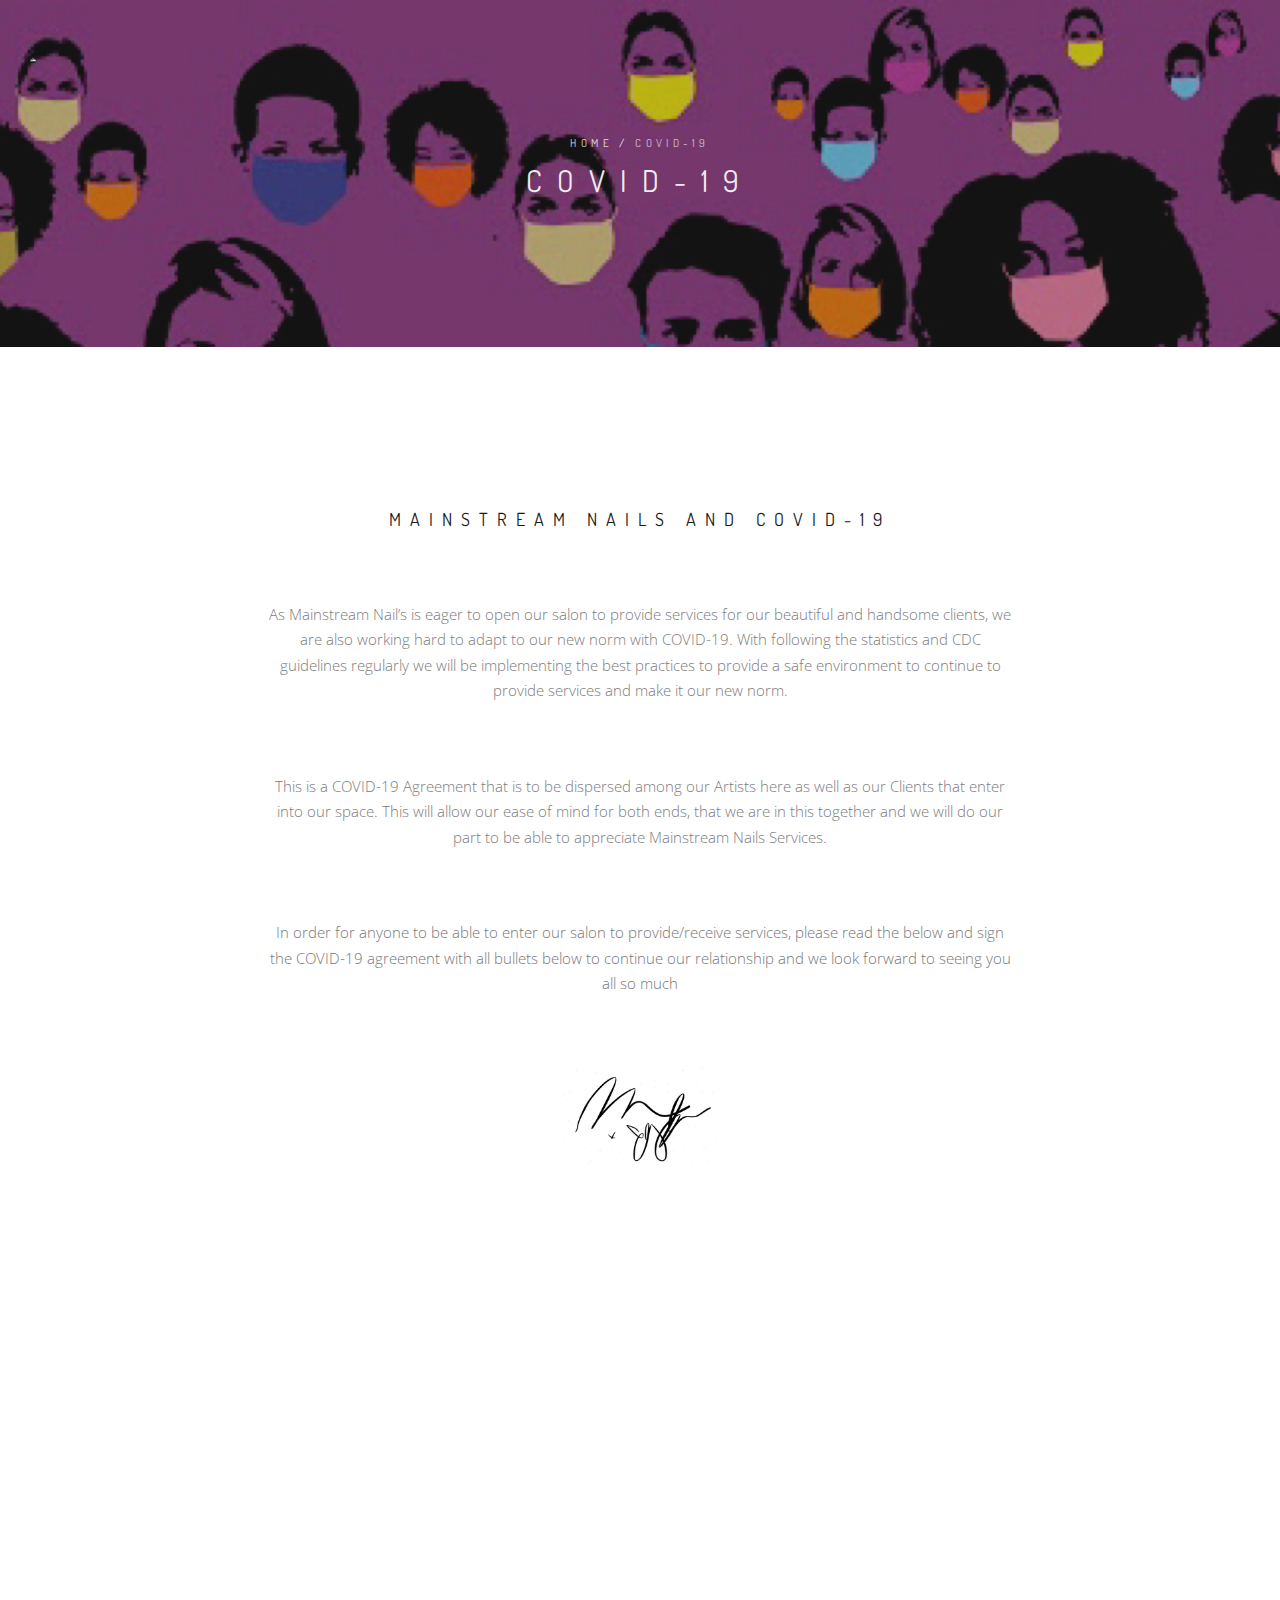
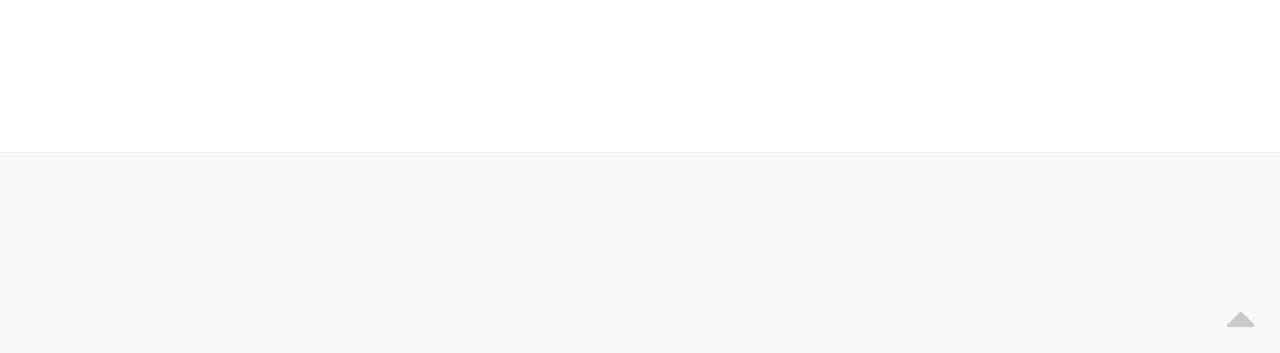
<file: covid.html>
<!DOCTYPE html>
<html>
    <head>
        <title>MNSTRM &mdash; Mainstream Nails</title>
        <meta name="description" content="">
        <meta name="keywords" content="">
        <meta charset="utf-8">
        <!--[if IE]><meta http-equiv='X-UA-Compatible' content='IE=edge,chrome=1'><![endif]-->
        <meta name="viewport" content="width=device-width, initial-scale=1.0" />
        
        <!-- Favicons -->
        <link rel="shortcut icon" href="images/favicon.png">

        <!-- CSS -->
        <link rel="stylesheet" href="css/bootstrap.min.css">
        <link rel="stylesheet" href="css/style.css">
        <link rel="stylesheet" href="css/style-responsive.css">
        <link rel="stylesheet" href="css/animate.min.css">
        <link rel="stylesheet" href="css/vertical-rhythm.min.css">
        <link rel="stylesheet" href="css/owl.carousel.css">
        <link rel="stylesheet" href="css/magnific-popup.css">        
        
    </head>
    <body class="appear-animate">
        
        <!-- Page Loader -->        
        <div class="page-loader">
            <div class="loader">Loading...</div>
        </div>
        <!-- End Page Loader -->
        
        <!-- Page Wrap -->
        <div class="page" id="top">
            
            <!-- Logo -->
            <!-- Your text or image into link tag -->
            <div class="fm-logo-wrap local-scroll">
                <a href="index.html" class="logo"><img src="images/favicon.png" style="width: 20%; height: auto;" alt="" /></a>
            </div>
            <!-- End Logo -->
            
            
            <!-- Head Section -->
            <section class="page-section pt-sm-110 pb-sm-90 bg-dark-alfa-30 parallax-3" data-background="images/covid/IMG_5658.PNG">
                <div class="relative container align-center">
                    
                    
                    <div class="mod-breadcrumbs font-alt align-center">
                        <a href="#">Home</a>&nbsp;/&nbsp;<span>COVID-19</span>
                    </div>
                    
                    <h1 class="hs-line-11 font-alt mb-0">COVID-19</h1>
                    
                       
               </div>
            </section>
            <!-- End Head Section -->
            
            
            <!-- About Section -->
            <section class="page-section">
                <div class="relative">
                    
                    <div class="container">
                    
                        <h2 class="section-title font-alt mb-70 mb-sm-40">
                            Mainstream Nails and Covid-19
                        </h2>
                        
                        <div class="row mb-100 mb-sm-70">
                            <div class="col-md-8 col-md-offset-2">
                                
                                <div class="section-text align-center mb-70 mb-xs-40">
                                    As Mainstream Nail’s is eager to open our salon to provide services for our beautiful and handsome clients, we are also working hard to adapt to our new norm with COVID-19.  
                                    With following the statistics and CDC guidelines regularly we will be implementing the best practices to provide a safe environment to continue to provide services and make it our new norm.
                                </div>
                                <div class="section-text align-center mb-70 mb-xs-40">
                                    This is a COVID-19 Agreement that is to be dispersed among our Artists here as well as our Clients that enter into our space.  This will allow our ease of mind for both ends, that we are in this together and we will do our part to be able to appreciate Mainstream Nails Services.
                                </div>
                                <div class="section-text align-center mb-70 mb-xs-40">
                                    In order for anyone to be able to enter our salon to provide/receive services, please read the below and sign the COVID-19 agreement with all bullets below to continue our relationship and we look forward to seeing you all so much
                                </div>
                                
                                <div class="align-center">
                                    <img src="images/signature.png" width="170" height="55" alt="" />
                                </div>
                                
                            </div>
                        </div>
                        
                        <div class="row">
                        
                            <!-- Team item -->
                            <div class="col-sm-4 col-sm-offset-2 mb-xs-30 wow fadeInUp">
                                <div class="team-item">
                                    
                                    <div class="team-item-image">
                                        
                                        <img src="images/covid/CDC.jpg" alt="" />
                                        
                                        <div class="team-item-detail">
                                            
                                            <h4 class="font-alt normal">Hello & Welcome!</h4>
                                            
                                            <p>
                                                Lorem ipsum dolor sit amet, consectetur adipiscing elit lacus, a&nbsp;iaculis diam. 
                                            </p>
                                            
                                            <div class="team-social-links">
                                                <a href="#" target="_blank"><i class="fa fa-facebook"></i></a>
                                                <a href="#" target="_blank"><i class="fa fa-twitter"></i></a>
                                                <a href="#" target="_blank"><i class="fa fa-pinterest"></i></a>
                                            </div>
                                            
                                        </div>
                                    </div>
                                    
                                    <div class="team-item-descr font-alt">
                                        
                                        <div class="team-item-name">
                                            Thomas Rhythm 
                                        </div>
                                        
                                        <div class="team-item-role">
                                            Art Director
                                        </div>
                                        
                                    </div>
                                    
                                </div>
                            </div>
                            <!-- End Team item -->
                            
                            <!-- Team item -->
                            <div class="col-sm-4 mb-xs-30 wow fadeInUp" data-wow-delay="0.1s">
                                <div class="team-item">
                                    
                                    <div class="team-item-image">
                                        
                                        <img src="images/covid/CDC.jpg" alt="" />
                                        
                                        <div class="team-item-detail">
                                            
                                            <h4 class="font-alt normal">Nice to meet!</h4>
                                            
                                            <p>
                                                Curabitur augue, nec finibus mauris pretium eu. Duis placerat ex gravida nibh tristique porta.
                                            </p>
                                            
                                            <div class="team-social-links">
                                                <a href="#" target="_blank"><i class="fa fa-facebook"></i></a>
                                                <a href="#" target="_blank"><i class="fa fa-twitter"></i></a>
                                                <a href="#" target="_blank"><i class="fa fa-pinterest"></i></a>
                                            </div>
                                            
                                        </div>
                                    </div>
                                    
                                    <div class="team-item-descr font-alt">
                                        
                                        <div class="team-item-name">
                                            Marta Laning
                                        </div>
                                        
                                        <div class="team-item-role">
                                            Web engineer
                                        </div>
                                        
                                    </div>
                                    
                                </div>
                            </div>
                            <!-- End Team item -->
                            
                        </div>
                        
                    </div>
                    
                </div>
            </section>
            <!-- End About Section -->
            
            
            <!-- Divider -->
            <hr class="mt-0 mb-0 "/>
            <!-- End Divider -->
            
            
            
            <!-- Foter -->
            <footer class="page-section bg-gray-lighter footer pb-60">
                <div class="container">
                    
                 </div>
                 
                 
                 <!-- Top Link -->
                 <div class="local-scroll">
                     <a href="#top" class="link-to-top"><i class="fa fa-caret-up"></i></a>
                 </div>
                 <!-- End Top Link -->
                 
            </footer>
            <!-- End Foter -->
            
            
        
        
        </div>
        <!-- End Page Wrap -->
        
        
        <!-- JS -->
        <script type="text/javascript" src="js/jquery-1.11.2.min.js"></script>
        <script type="text/javascript" src="js/jquery.easing.1.3.js"></script>
        <script type="text/javascript" src="js/bootstrap.min.js"></script>        
        <script type="text/javascript" src="js/SmoothScroll.js"></script>
        <script type="text/javascript" src="js/jquery.scrollTo.min.js"></script>
        <script type="text/javascript" src="js/jquery.localScroll.min.js"></script>
        <script type="text/javascript" src="js/jquery.viewport.mini.js"></script>
        <script type="text/javascript" src="js/jquery.countTo.js"></script>
        <script type="text/javascript" src="js/jquery.appear.js"></script>
        <script type="text/javascript" src="js/jquery.sticky.js"></script>
        <script type="text/javascript" src="js/jquery.parallax-1.1.3.js"></script>
        <script type="text/javascript" src="js/jquery.fitvids.js"></script>
        <script type="text/javascript" src="js/owl.carousel.min.js"></script>
        <script type="text/javascript" src="js/isotope.pkgd.min.js"></script>
        <script type="text/javascript" src="js/imagesloaded.pkgd.min.js"></script>
        <script type="text/javascript" src="js/jquery.magnific-popup.min.js"></script>
        <script type="text/javascript" src="js/wow.min.js"></script>
        <script type="text/javascript" src="js/masonry.pkgd.min.js"></script>
        <script type="text/javascript" src="js/jquery.simple-text-rotator.min.js"></script>
        <script type="text/javascript" src="js/jquery.lazyload.min.js"></script>
        <script type="text/javascript" src="js/all.js"></script>
        <script type="text/javascript" src="js/contact-form.js"></script>
        <script type="text/javascript" src="js/jquery.ajaxchimp.min.js"></script>        
        <!--[if lt IE 10]><script type="text/javascript" src="js/placeholder.js"></script><![endif]-->
        
    </body>
</html>
</file>
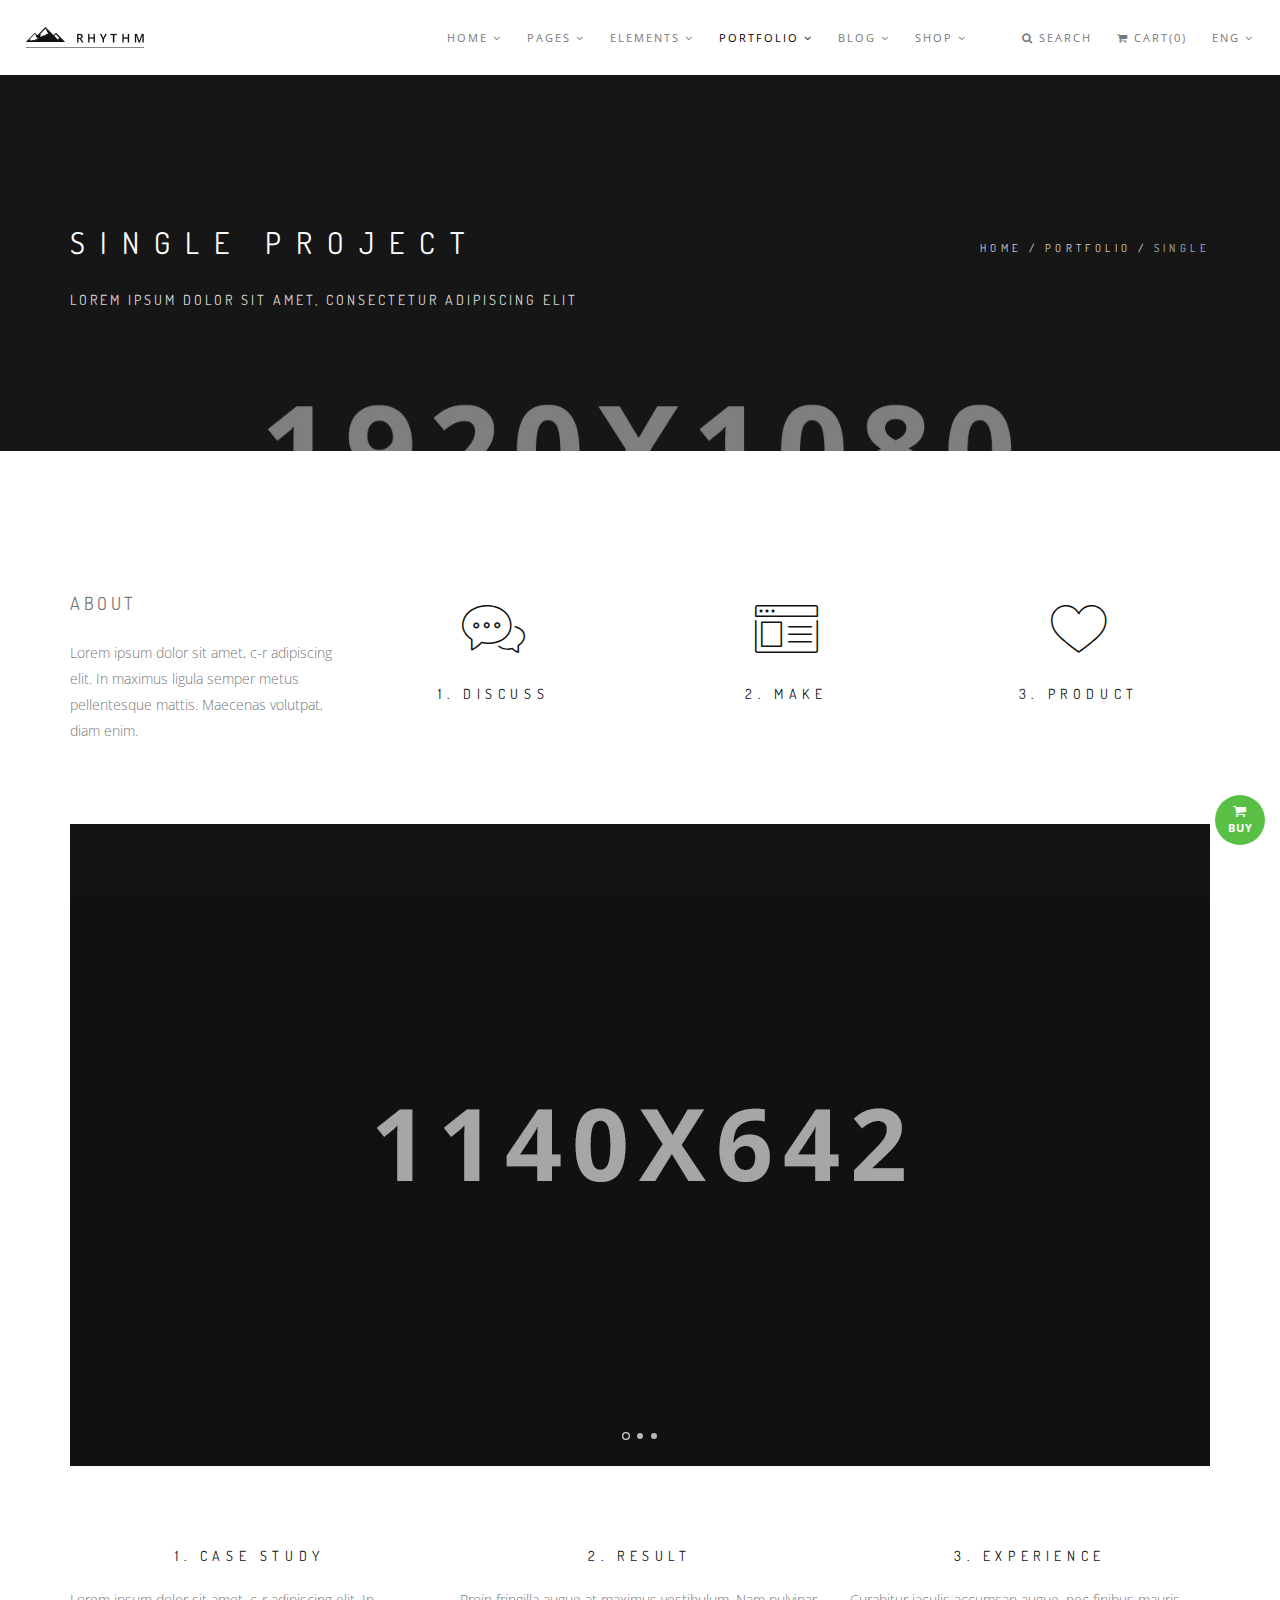
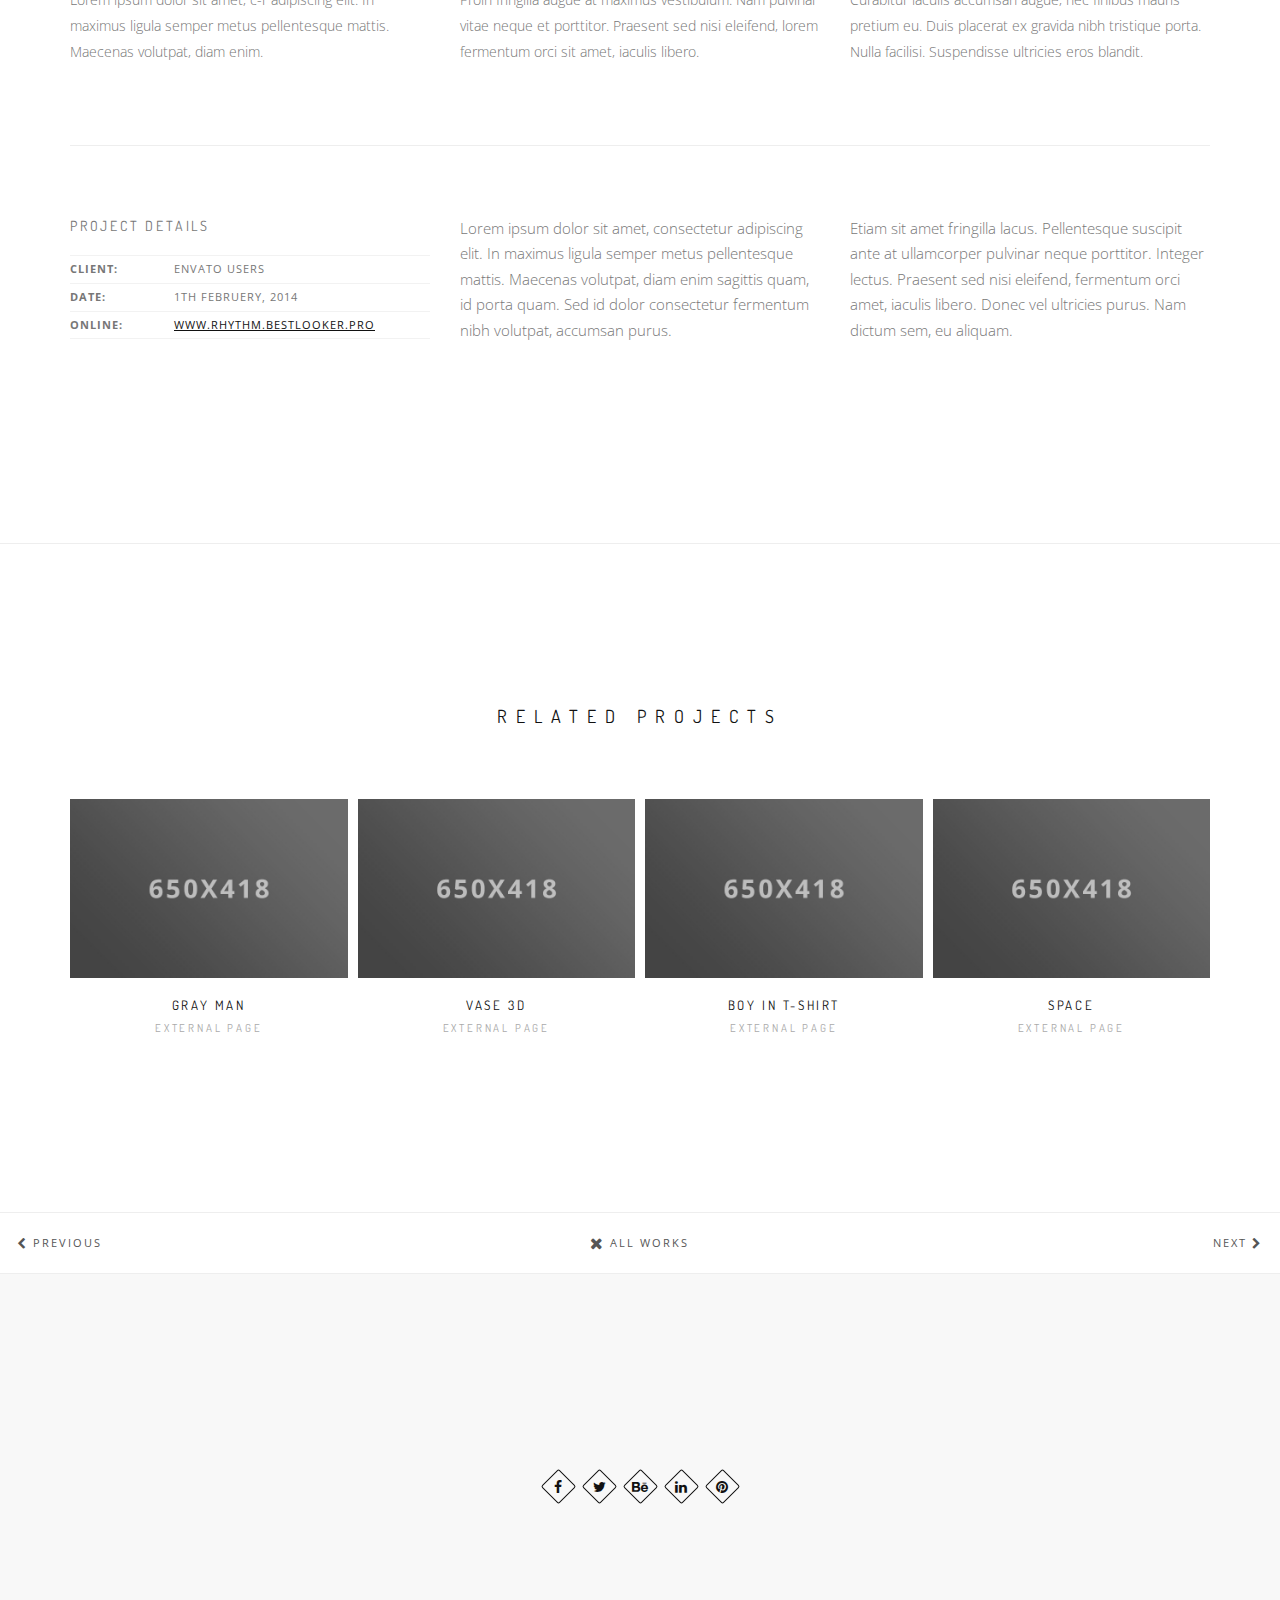
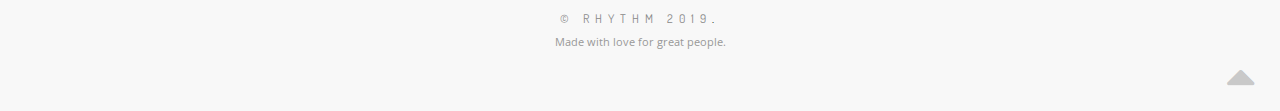
<file: portfolio-single-1.html>
<!DOCTYPE html>
<html>
    <head>
        <title>Rhythm &mdash; One & Multi Page Creative Theme</title>
        <meta name="description" content="">
        <meta name="keywords" content="">
        <meta charset="utf-8">
        <meta name="author" content="https://themeforest.net/user/bestlooker/portfolio">
        <!--[if IE]><meta http-equiv='X-UA-Compatible' content='IE=edge,chrome=1'><![endif]-->
        <meta name="viewport" content="width=device-width, initial-scale=1.0" />
        
        <!-- Favicons -->
        <link rel="shortcut icon" href="images/favicon.png">

        <!-- CSS -->
        <link rel="stylesheet" href="css/bootstrap.min.css">
        <link rel="stylesheet" href="css/style.css">
        <link rel="stylesheet" href="css/style-responsive.css">
        <link rel="stylesheet" href="css/animate.min.css">
        <link rel="stylesheet" href="css/vertical-rhythm.min.css">
        <link rel="stylesheet" href="css/owl.carousel.css">
        <link rel="stylesheet" href="css/magnific-popup.css">        
        
    </head>
    <body class="appear-animate">
        
        <!-- Page Loader -->        
        <div class="page-loader">
            <div class="loader">Loading...</div>
        </div>
        <!-- End Page Loader -->
        
        <!-- Page Wrap -->
        <div class="page" id="top">
            
            <!-- Navigation panel -->
            <nav class="main-nav js-stick">
                <div class="full-wrapper relative clearfix">
                    <!-- Logo ( * your text or image into link tag *) -->
                    <div class="nav-logo-wrap local-scroll">
                        <a href="intro.html" class="logo">
                            <img src="images/logo-dark.png" alt="" />
                        </a>
                    </div>
                    <div class="mobile-nav">
                        <i class="fa fa-bars"></i>
                    </div>
                    
                    <!-- Main Menu -->
                    <div class="inner-nav desktop-nav">
                        <ul class="clearlist">
                            
                            <!-- Item With Sub -->
                            <li>
                                <a href="#" class="mn-has-sub">Home <i class="fa fa-angle-down"></i></a>
                                
                                <!-- Sub Multilevel -->
                                <ul class="mn-sub mn-has-multi">
                                    
                                    <!-- Sub Column -->
                                    <li class="mn-sub-multi">
                                        <a class="mn-group-title">Multi Page</a>
                                        
                                        <ul>
                                            <li>
                                                <a href="mp-index.html">Main Demo</a>
                                            </li>
                                            <li>
                                                <a href="mp-index-01.html">Image Parallax 1</a>
                                            </li>
                                            <li>
                                                <a href="mp-index-02.html">Image Parallax 2</a>
                                            </li>
                                            <li>
                                                <a href="mp-index-03.html">Image Parallax 3</a>
                                            </li>
                                            <li>
                                                <a href="mp-index-04.html">Image Parallax 4</a>
                                            </li>
                                            <li>
                                                <a href="mp-index-06.html">Image Parallax 5</a>
                                            </li>
                                            <li>
                                                <a href="mp-index-12.html">Fullwidth Image</a>
                                            </li>
                                            <li>
                                                <a href="mp-index-05.html">Text Rotator</a>
                                            </li>
                                            <li>
                                                <a href="mp-index-07.html">Slider Fullscreen</a>
                                            </li>
                                            <li>
                                                <a href="mp-index-08.html">Slider Zoom Effect</a>
                                            </li>
                                            <li>
                                                <a href="mp-index-09.html">Slider Fullwidth</a>
                                            </li>
                                            
                                            
                                        </ul>
                                        
                                    </li>
                                    <!-- End Sub Column -->
                                    
                                    <!-- Sub Column -->
                                    <li class="mn-sub-multi">
                                        <a class="mn-group-title">&nbsp;</a>
                                        
                                        <ul>
                                            <li>
                                                <a href="mp-index-10.html">Slider Background</a>
                                            </li>
                                            <li>
                                                <a href="mp-index-17.html">Slider Revolution 1</a>
                                            </li>
                                            <li>
                                                <a href="mp-index-18.html">Slider Revolution 2</a>
                                            </li>
                                            <li>
                                                <a href="mp-index-20.html">Content Slider</a>
                                            </li>
                                            <li>
                                                <a href="mp-index-11.html">With Play Button</a>
                                            </li>
                                            <li>
                                                <a href="mp-index-13.html">BG Video Fullwidth</a>
                                            </li>
                                            <li>
                                                <a href="mp-index-14.html">BG Video Fullscreen 1</a>
                                            </li>
                                            <li>
                                                <a href="mp-index-15.html">BG Video Fullscreen 2</a>
                                            </li>
                                            <li>
                                                <a href="mp-index-19.html">BG HTML5 Video (local)</a>
                                            </li>
                                            <li>
                                                <a href="mp-index-16.html">Agency Header</a>
                                            </li>
                                            <li>
                                                <a href="intro.html#special-demos">Special Demos <span class="label-new round">New</span></a>
                                            </li>
                                        </ul>
                                        
                                    </li>
                                    <!-- End Sub Column -->
                                    
                                    
                                    <!-- Sub Column -->
                                    <li class="mn-sub-multi">
                                        <a class="mn-group-title">One Page</a>
                                        
                                        <ul>
                                            <li>
                                                <a href="index.html">Main Demo</a>
                                            </li>
                                            <li>
                                                <a href="index-01.html">Image Parallax 1</a>
                                            </li>
                                            <li>
                                                <a href="index-02.html">Image Parallax 2</a>
                                            </li>
                                            <li>
                                                <a href="index-03.html">Image Parallax 3</a>
                                            </li>
                                            <li>
                                                <a href="index-04.html">Image Parallax 4</a>
                                            </li>
                                            <li>
                                                <a href="index-06.html">Image Parallax 5</a>
                                            </li>
                                            <li>
                                                <a href="index-12.html">Fullwidth Image</a>
                                            </li>
                                            <li>
                                                <a href="index-05.html">Text Rotator</a>
                                            </li>
                                            <li>
                                                <a href="index-07.html">Slider Fullscreen</a>
                                            </li>
                                            <li>
                                                <a href="index-08.html">Slider Zoom Effect</a>
                                            </li>
                                            <li>
                                                <a href="index-09.html">Slider Fullwidth</a>
                                            </li>
                                        </ul>
                                        
                                    </li>
                                    <!-- End Sub Column -->
                                    
                                    <!-- Sub Column -->
                                    <li class="mn-sub-multi">
                                        <a class="mn-group-title">&nbsp;</a>
                                        
                                        <ul>
                                            <li>
                                                <a href="index-10.html">Slider Background</a>
                                            </li>
                                            <li>
                                                <a href="index-17.html">Slider Revolution 1</a>
                                            </li>
                                            <li>
                                                <a href="index-18.html">Slider Revolution 2</a>
                                            </li>
                                            <li>
                                                <a href="index-20.html">Content Slider</a>
                                            </li>
                                            <li>
                                                <a href="index-11.html">With Play Button</a>
                                            </li>
                                            <li>
                                                <a href="index-13.html">BG Video Fullwidth</a>
                                            </li>
                                            <li>
                                                <a href="index-14.html">BG Video Fullscreen 1</a>
                                            </li>
                                            <li>
                                                <a href="index-15.html">BG Video Fullscreen 2</a>
                                            </li>
                                            <li>
                                                <a href="index-19.html">BG HTML5 Video (local)</a>
                                            </li>
                                            <li>
                                                <a href="index-16.html">Agency Header</a>
                                            </li>
                                            <li>
                                                <a href="intro.html#special-demos">Special Demos <span class="label-new round">New</span></a>
                                            </li>
                                        </ul>
                                        
                                    </li>
                                    <!-- End Sub Column -->
                                    
                                </ul>
                                <!-- End Sub Multilevel -->
                                
                            </li>
                            <!-- End Item With Sub -->
                            
                            <!-- Item With Sub -->
                            <li>
                                <a href="#" class="mn-has-sub">Pages <i class="fa fa-angle-down"></i></a>
                                
                                <!-- Sub Multilevel -->
                                <ul class="mn-sub mn-has-multi">
                                    
                                    <li class="mn-sub-multi">
                                        <a class="mn-group-title">Group 1</a>
                                        
                                        <ul>
                                            <li>
                                                <a href="pages-about-1.html">About Us 1</a>
                                            </li>
                                            <li>
                                                <a href="pages-about-2.html">About Us 2</a>
                                            </li>
                                            <li>
                                                <a href="pages-about-3.html">About Us 3</a>
                                            </li>
                                            <li>
                                                <a href="pages-services-1.html">Services 1</a>
                                            </li>
                                            <li>
                                                <a href="pages-services-2.html">Services 2</a>
                                            </li>
                                            <li>
                                                <a href="pages-services-3.html">Services 3</a>
                                            </li>
                                            <li>
                                                <a href="pages-clients.html">Clients</a>
                                            </li>
                                            <li>
                                                <a href="pages-landing.html">Landing Page</a>
                                            </li>
                                        </ul>
                                        
                                    </li>
                                    
                                    <li class="mn-sub-multi">
                                        <a class="mn-group-title">Group 2</a>
                                        
                                        <ul>
                                            <li>
                                                <a href="pages-team-1.html">Team 1</a>
                                            </li>
                                            <li>
                                                <a href="pages-team-2.html">Team 2</a>
                                            </li>
                                            <li>
                                                <a href="pages-faq-1.html">FAQ 1</a>
                                            </li>
                                            <li>
                                                <a href="pages-faq-2.html">FAQ 2</a>
                                            </li>
                                            <li>
                                                <a href="pages-pricing-1.html">Pricing 1</a>
                                            </li>
                                            <li>
                                                <a href="pages-pricing-2.html">Pricing 2</a>
                                            </li>
                                            <li>
                                                <a href="pages-contact-1.html">Contact 1</a>
                                            </li>
                                            <li>
                                                <a href="pages-contact-2.html">Contact 2</a>
                                            </li>
                                        </ul>
                                        
                                    </li>
                                    
                                    <li class="mn-sub-multi">
                                        <a class="mn-group-title">Group 3</a>
                                        
                                        <ul>
                                            <li>
                                                <a href="pages-gallery-1col.html">Gallery Col 1</a>
                                            </li>
                                            <li>
                                                <a href="pages-gallery-2col.html">Gallery Col 2</a>
                                            </li>
                                            <li>
                                                <a href="pages-gallery-3col.html">Gallery Col 3</a>
                                            </li>
                                            <li>
                                                <a href="pages-gallery-4col.html">Gallery Col 4</a>
                                            </li>
                                            <li>
                                                <a href="pages-gallery-6col.html">Gallery Col 6</a>
                                            </li>
                                            <li>
                                                <a href="pages-account.html">Login / Register</a>
                                            </li>
                                            <li>
                                                <a href="pages-under-construction.html">Under Construction</a>
                                            </li>
                                            <li>
                                                <a href="pages-404.html">Error 404</a>
                                            </li>
                                        </ul>
                                        
                                    </li>
                                
                                </ul>
                                <!-- End Sub Multilevel -->
                                
                            </li>
                            <!-- End Item With Sub -->
                            
                            <!-- Item With Sub -->
                            <li>
                                <a href="#" class="mn-has-sub">Elements <i class="fa fa-angle-down"></i></a>
                                
                                <!-- Sub Multilevel -->
                                <ul class="mn-sub mn-has-multi">
                                    
                                    <li class="mn-sub-multi">
                                        
                                        <ul>
                                            <li>
                                                <a href="elements-accordions.html"><i class="fa fa-plus-circle fa-sm"></i> Accordions</a>
                                            </li>
                                            <li>
                                                <a href="elements-bars.html"><i class="fa fa-tachometer fa-sm"></i> Bars (Progress)</a>
                                            </li>
                                            <li>
                                                <a href="elements-buttons.html"><i class="fa fa-link fa-sm"></i> Buttons</a>
                                            </li>
                                            <li>
                                                <a href="elements-features.html"><i class="fa fa-th-large fa-sm"></i> Features Box</a>
                                            </li>
                                            <li>
                                                <a href="elements-forms.html"><i class="fa fa-align-justify fa-sm"></i> Form Fields</a>
                                            </li>
                                            <li>
                                                <a href="elements-grid.html"><i class="fa fa-th fa-sm"></i> Grid</a>
                                            </li>
                                            <li>
                                                <a href="elements-icons-et.html"><i class="fa fa-heart-o fa-sm"></i> Icons Et-line</a>
                                            </li>
                                            <li>
                                                <a href="elements-icons-fe.html"><i class="fa fa-heart fa-sm"></i> Icons Font Awesome</a>
                                            </li>
                                            <li>
                                                <a href="elements-images-lazyload.html"><i class="fa fa-spinner fa-sm"></i> Images Lazyload</a>
                                            </li>
                                            <li>
                                                <a href="elements-messages.html"><i class="fa fa-comment fa-sm"></i> Messages</a>
                                            </li>
                                        </ul>
                                        
                                    </li>
                                    
                                    <li class="mn-sub-multi">
                                        
                                        <ul>
                                            <li>
                                                <a href="elements-page-titles.html"><i class="fa fa-header fa-sm"></i> Page Titles</a>
                                            </li>
                                            <li>
                                                <a href="elements-sliders.html"><i class="fa fa-chevron-circle-right fa-sm"></i> Sliders</a>
                                            </li>
                                            <li>
                                                <a href="elements-sliders-lazyload.html"><i class="fa fa-chevron-circle-right fa-sm"></i> Sliders Lazyload</a>
                                            </li>
                                            <li>
                                                <a href="elements-tabs.html"><i class="fa fa-columns fa-sm"></i> Tabs</a>
                                            </li>
                                            <li>
                                                <a href="elements-typography.html"><i class="fa fa-font fa-sm"></i> Typography</a>
                                            </li>
                                            <li>
                                                <a href="elements-video-sound.html"><i class="fa fa-youtube-play fa-sm"></i> Video / Sound</a>
                                            </li>
                                            <li>
                                                <a href="elements-header-dark.html"><i class="fa fa-header fa-sm"></i> Header Dark</a>
                                            </li>
                                            <li>
                                                <a href="elements-header-dark-transparent.html"><i class="fa fa-header fa-sm"></i> Header Dark Transp</a>
                                            </li>
                                            <li>
                                                <a href="elements-header-white.html"><i class="fa fa-header fa-sm"></i> Header White</a>
                                            </li>
                                            <li>
                                                <a href="elements-header-white-transparent.html"><i class="fa fa-header fa-sm"></i> Header White Transp</a>
                                            </li>
                                        </ul>
                                    </li>
                                
                                </ul>
                                <!-- End Sub Multilevel -->
                                
                            </li>
                            <!-- End Item With Sub -->
                            
                            <!-- Item With Sub -->
                            <li>
                                <a href="#" class="mn-has-sub active">Portfolio <i class="fa fa-angle-down"></i></a>
                                
                                <!-- Sub -->
                                <ul class="mn-sub">
                                    
                                    <li>
                                        <a href="#" class="mn-has-sub">Boxed <i class="fa fa-angle-right right"></i></a>
                                    
                                        <ul class="mn-sub">
                                            <li>
                                                <a href="portfolio-boxed-2col.html">2 Columns</a>
                                            </li>
                                            <li>
                                                <a href="portfolio-boxed-3col.html">3 Columns</a>
                                            </li>
                                            <li>
                                                <a href="portfolio-boxed-4col.html">4 Columns</a>
                                            </li>
                                            <li>
                                                <a href="portfolio-boxed-5col.html">5 Columns</a>
                                            </li>
                                            <li>
                                                <a href="portfolio-boxed-blackhover.html">Black Hovers</a>
                                            </li>
                                        </ul>
                                    </li>
                                    
                                    <li>
                                        <a href="#" class="mn-has-sub">Boxed (Gutter) <i class="fa fa-angle-right right"></i></a>
                                    
                                        <ul class="mn-sub">
                                            <li>
                                                <a href="portfolio-boxed-gutter-2col.html">2 Columns</a>
                                            </li>
                                            <li>
                                                <a href="portfolio-boxed-gutter-3col.html">3 Columns</a>
                                            </li>
                                            <li>
                                                <a href="portfolio-boxed-gutter-4col.html">4 Columns</a>
                                            </li>
                                            <li>
                                                <a href="portfolio-boxed-gutter-5col.html">5 Columns</a>
                                            </li>
                                            <li>
                                                <a href="portfolio-boxed-gutter-blackhover.html">Black Hovers</a>
                                            </li>
                                        </ul>
                                    </li>
                                    
                                    <li>
                                        <a href="#" class="mn-has-sub">Boxed (Titles) <i class="fa fa-angle-right right"></i></a>
                                    
                                        <ul class="mn-sub">
                                            <li>
                                                <a href="portfolio-boxed-titles-2col.html">2 Columns</a>
                                            </li>
                                            <li>
                                                <a href="portfolio-boxed-titles-3col.html">3 Columns</a>
                                            </li>
                                            <li>
                                                <a href="portfolio-boxed-titles-4col.html">4 Columns</a>
                                            </li>
                                            <li>
                                                <a href="portfolio-boxed-titles-5col.html">5 Columns</a>
                                            </li>
                                            <li>
                                                <a href="portfolio-boxed-titles-blackhover.html">Black Hovers</a>
                                            </li>
                                        </ul>
                                    </li>
                                    
                                    <li>
                                        <a href="#" class="mn-has-sub">Wide <i class="fa fa-angle-right right"></i></a>
                                    
                                        <ul class="mn-sub">
                                            <li>
                                                <a href="portfolio-wide-2col.html">2 Columns</a>
                                            </li>
                                            <li>
                                                <a href="portfolio-wide-3col.html">3 Columns</a>
                                            </li>
                                            <li>
                                                <a href="portfolio-wide-4col.html">4 Columns</a>
                                            </li>
                                            <li>
                                                <a href="portfolio-wide-5col.html">5 Columns</a>
                                            </li>
                                            <li>
                                                <a href="portfolio-wide-blackhover.html">Black Hovers</a>
                                            </li>
                                        </ul>
                                    </li>
                                    
                                    <li>
                                        <a href="#" class="mn-has-sub">Wide (Gutter) <i class="fa fa-angle-right right"></i></a>
                                    
                                        <ul class="mn-sub">
                                            <li>
                                                <a href="portfolio-wide-gutter-2col.html">2 Columns</a>
                                            </li>
                                            <li>
                                                <a href="portfolio-wide-gutter-3col.html">3 Columns</a>
                                            </li>
                                            <li>
                                                <a href="portfolio-wide-gutter-4col.html">4 Columns</a>
                                            </li>
                                            <li>
                                                <a href="portfolio-wide-gutter-5col.html">5 Columns</a>
                                            </li>
                                            <li>
                                                <a href="portfolio-wide-gutter-blackhover.html">Black Hovers</a>
                                            </li>
                                        </ul>
                                    </li>
                                    
                                    <li>
                                        <a href="#" class="mn-has-sub">Wide (Titles) <i class="fa fa-angle-right right"></i></a>
                                    
                                        <ul class="mn-sub">
                                            <li>
                                                <a href="portfolio-wide-titles-2col.html">2 Columns</a>
                                            </li>
                                            <li>
                                                <a href="portfolio-wide-titles-3col.html">3 Columns</a>
                                            </li>
                                            <li>
                                                <a href="portfolio-wide-titles-4col.html">4 Columns</a>
                                            </li>
                                            <li>
                                                <a href="portfolio-wide-titles-5col.html">5 Columns</a>
                                            </li>
                                            <li>
                                                <a href="portfolio-wide-titles-blackhover.html">Black Hovers</a>
                                            </li>
                                        </ul>
                                    </li>
                                    
                                    <li>
                                        <a href="#" class="mn-has-sub">Masonry <i class="fa fa-angle-right right"></i></a>
                                    
                                        <ul class="mn-sub">
                                            <li>
                                                <a href="portfolio-masonry-2col.html">2 Columns</a>
                                            </li>
                                            <li>
                                                <a href="portfolio-masonry-3col.html">3 Columns</a>
                                            </li>
                                            <li>
                                                <a href="portfolio-masonry-4col.html">4 Columns</a>
                                            </li>
                                            <li>
                                                <a href="portfolio-masonry-5col.html">5 Columns</a>
                                            </li>
                                            <li>
                                                <a href="portfolio-masonry-blackhover.html">Black Hovers</a>
                                            </li>
                                        </ul>
                                    </li>
                                    
                                    <li>
                                        <a href="#" class="mn-has-sub">Single <i class="fa fa-angle-right right"></i></a>
                                    
                                        <ul class="mn-sub">
                                            <li>
                                                <a href="portfolio-single-1.html">Single 1</a>
                                            </li>
                                            <li>
                                                <a href="portfolio-single-2.html">Single 2</a>
                                            </li>
                                            <li>
                                                <a href="portfolio-single-3.html">Single 3</a>
                                            </li>
                                            <li>
                                                <a href="portfolio-single-4.html">Single 4</a>
                                            </li>
                                            <li>
                                                <a href="portfolio-single-5.html">Single 5</a>
                                            </li>
                                        </ul>
                                    </li>
                                    
                                    <li>
                                        <a href="portfolio-parallax.html">Parallax</a>
                                    </li>
                                    
                                    <li>
                                        <a href="portfolio-promo.html">Promo</a>
                                    </li>
                                    
                                    <li>
                                        <a href="portfolio-lazyload.html">Lazyload</a>
                                    </li>
                                    
                                </ul>
                                <!-- End Sub -->
                                
                            </li>
                            <!-- End Item With Sub -->
                            
                            <!-- Item With Sub -->
                            <li>
                                <a href="#" class="mn-has-sub">Blog <i class="fa fa-angle-down"></i></a>
                                
                                <!-- Sub -->
                                <ul class="mn-sub">
                                    
                                    <li>
                                        <a href="#" class="mn-has-sub">Classic <i class="fa fa-angle-right right"></i></a>
                                    
                                        <ul class="mn-sub">
                                            <li>
                                                <a href="blog-classic-sidebar-left.html">Sidebar Left</a>
                                            </li>
                                            <li>
                                                <a href="blog-classic-sidebar-right.html">Sidebar Right</a>
                                            </li>
                                            <li>
                                                <a href="blog-classic-fullwidth.html">Fullwidth</a>
                                            </li>
                                        </ul>
                                        
                                    </li>
                                    
                                    <li>
                                        <a href="#" class="mn-has-sub">Columns <i class="fa fa-angle-right right"></i></a>
                                    
                                        <ul class="mn-sub">
                                            <li>
                                                <a href="blog-columns-2col.html">2 Columns</a>
                                            </li>
                                            <li>
                                                <a href="blog-columns-3col.html">3 Columns</a>
                                            </li>
                                            <li>
                                                <a href="blog-columns-4col.html">4 Columns</a>
                                            </li>
                                        </ul>
                                        
                                    </li>
                                    
                                    <li>
                                        <a href="#" class="mn-has-sub">Masonry <i class="fa fa-angle-right right"></i></a>
                                    
                                        <ul class="mn-sub">
                                            <li>
                                                <a href="blog-masonry-2col.html">2 Columns</a>
                                            </li>
                                            <li>
                                                <a href="blog-masonry-3col.html">3 Columns</a>
                                            </li>
                                            <li>
                                                <a href="blog-masonry-4col.html">4 Columns</a>
                                            </li>
                                        </ul>
                                        
                                    </li>
                                    
                                    <li>
                                        <a href="#" class="mn-has-sub">Single <i class="fa fa-angle-right right"></i></a>
                                    
                                        <ul class="mn-sub">
                                            <li>
                                                <a href="blog-single-sidebar-left.html">Sidebar Left</a>
                                            </li>
                                            <li>
                                                <a href="blog-single-sidebar-right.html">Sidebar Right</a>
                                            </li>
                                            <li>
                                                <a href="blog-single-fullwidth.html">Fullwidth</a>
                                            </li>
                                        </ul>
                                        
                                    </li>
                                    
                                    
                                </ul>
                                <!-- End Sub -->
                                
                            </li>
                            <!-- End Item With Sub -->
                            
                            <!-- Item With Sub -->
                            <li>
                                <a href="#" class="mn-has-sub">Shop <i class="fa fa-angle-down"></i></a>
                                
                                <!-- Sub -->
                                <ul class="mn-sub to-left">
                                    
                                    <li>
                                        <a href="shop-columns-2col.html">2 Columns</a>
                                    </li>
                                    <li>
                                        <a href="shop-columns-3col.html">3 Columns</a>
                                    </li>
                                    <li>
                                        <a href="shop-columns-4col.html">4 Columns</a>
                                    </li>
                                    <li>
                                        <a href="shop-single.html">Single Product</a>
                                    </li>
                                    <li>
                                        <a href="shop-cart.html">Shopping Cart</a>
                                    </li>
                                    
                                </ul>
                                <!-- End Sub -->
                                
                            </li>
                            <!-- End Item With Sub -->
                            
                            <!-- Divider -->
                            <li><a>&nbsp;</a></li>
                            <!-- End Divider -->
                            
                            <!-- Search -->
                            <li>
                                <a href="#" class="mn-has-sub"><i class="fa fa-search"></i> Search</a>
                                
                                <ul class="mn-sub">
                                    
                                    <li>
                                        <div class="mn-wrap">
                                            <form method="post" class="form">
                                                <div class="search-wrap">
                                                    <input type="text" class="form-control search-field" placeholder="Search...">
                                                    <button class="search-button animate" type="submit" title="Start Search">
                                                        <i class="fa fa-search"></i>
                                                    </button>
                                                </div>
                                            </form>
                                        </div>
                                    </li>
                                    
                                </ul>
                                
                            </li>
                            <!-- End Search -->
                            
                            <!-- Cart -->
                            <li>
                                <a href="#"><i class="fa fa-shopping-cart"></i> Cart(0)</a>
                            </li>
                            <!-- End Cart -->
                            
                            <!-- Languages -->
                            <li>
                                <a href="#" class="mn-has-sub">Eng <i class="fa fa-angle-down"></i></a>
                                
                                <ul class="mn-sub">
                                    
                                    <li><a href="">English</a></li>
                                    <li><a href="">France</a></li>
                                    <li><a href="">Germany</a></li>
                                    
                                </ul>
                                
                            </li>
                            <!-- End Languages -->
                            
                        </ul>
                    </div>
                    <!-- End Main Menu -->
                    

                </div>
            </nav>
            <!-- End Navigation panel -->
            
            
            <!-- Head Section -->
            <section class="page-section bg-dark-alfa-30" data-background="images/full-width-images/section-bg-22.jpg">
                <div class="relative container align-left">
                    
                    <div class="row">
                        
                        <div class="col-md-8">
                            <h1 class="hs-line-11 no-transp font-alt mb-20 mb-xs-0">Single Project</h1>
                            <div class="hs-line-4 font-alt">
                                Lorem ipsum dolor sit amet, consectetur adipiscing elit
                            </div>
                        </div>
                        
                        <div class="col-md-4 mt-30">
                            
                            <div class="mod-breadcrumbs font-alt align-right">
                                <a href="#">Home</a>&nbsp;/&nbsp;<a href="#">Portfolio</a>&nbsp;/&nbsp;<span>Single</span>
                            </div>
                            
                        </div>
                    </div>
                    
                </div>
            </section>
            <!-- End Head Section -->
            
            
            <!-- Section -->
            <section class="page-section">
                <div class="container relative">
                    
                    
                    <!-- Features Grid -->
                    <div class="row alt-features-grid mb-80 mb-xs-40">
                        
                        <!-- Text Item -->
                        <div class="col-sm-3">
                            <div class="alt-features-item align-center">
                                <div class="alt-features-descr align-left">
                                    <h4 class="mt-0 font-alt">About</h4>
                                    Lorem ipsum dolor sit amet, c-r adipiscing elit. 
                                    In maximus ligula semper metus pellentesque mattis. 
                                    Maecenas  volutpat, diam enim.
                                </div>
                            </div>
                        </div>
                        <!-- End Text Item -->
                        
                        <!-- Features Item -->
                        <div class="col-sm-3">
                            <div class="alt-features-item align-center">
                                <div class="alt-features-icon">
                                    <span class="icon-chat"></span>
                                </div>
                                <h3 class="alt-features-title font-alt">1. Discuss</h3>
                            </div>
                        </div>
                        <!-- End Features Item -->
                        
                        <!-- Features Item -->
                        <div class="col-sm-3">
                            <div class="alt-features-item align-center">
                                <div class="alt-features-icon">
                                    <span class="icon-browser"></span>
                                </div>
                                <h3 class="alt-features-title font-alt">2. Make</h3>
                            </div>
                        </div>
                        <!-- End Features Item -->
                        
                        <!-- Features Item -->
                        <div class="col-sm-3">
                            <div class="alt-features-item align-center">
                                <div class="alt-features-icon">
                                    <span class="icon-heart"></span>
                                </div>
                                <h3 class="alt-features-title font-alt">3. Product</h3>
                            </div>
                        </div>
                        <!-- End Features Item -->
                        
                    </div>
                    <!-- End Features Grid -->
                    
                    
                    <!-- Work Gallery -->
                    <div class="work-full-media mb-80 mb-xs-40">
                        
                        <ul class="clearlist work-full-slider owl-carousel">
                            <li>
                                <img src="images/portfolio/full-project-1.jpg" alt="" />
                            </li>
                            <li>
                                <img src="images/portfolio/full-project-2.jpg" alt="" />
                            </li>
                            <li>
                                <img src="images/portfolio/full-project-3.jpg" alt="" />
                            </li>
                        </ul>
                        
                    </div>
                    <!-- End Work Gallery -->
                    
                    
                    <!-- Features Grid -->
                    <div class="row multi-columns-row alt-features-grid mb-80 mb-xs-40">
                        
                        <!-- Features Item -->
                        <div class="col-sm-6 col-md-4 col-lg-4">
                            <div class="alt-features-item align-center">
                                <h3 class="alt-features-title font-alt">1. Case study</h3>
                                <div class="alt-features-descr align-left">
                                    Lorem ipsum dolor sit amet, c-r adipiscing elit. 
                                    In maximus ligula semper metus pellentesque mattis. 
                                    Maecenas  volutpat, diam enim.
                                </div>
                            </div>
                        </div>
                        <!-- End Features Item -->
                        
                        <!-- Features Item -->
                        <div class="col-sm-6 col-md-4 col-lg-4">
                            <div class="alt-features-item align-center">
                                <h3 class="alt-features-title font-alt">2. Result</h3>
                                <div class="alt-features-descr align-left">
                                    Proin fringilla augue at maximus vestibulum. 
                                    Nam pulvinar vitae neque et porttitor. Praesent sed 
                                    nisi eleifend, lorem fermentum orci sit amet, iaculis libero.
                                </div>
                            </div>
                        </div>
                        <!-- End Features Item -->
                        
                        <!-- Features Item -->
                        <div class="col-sm-6 col-md-4 col-lg-4">
                            <div class="alt-features-item align-center">
                                <h3 class="alt-features-title font-alt">3. Experience</h3>
                                <div class="alt-features-descr align-left">
                                    Curabitur iaculis accumsan augue, nec finibus mauris pretium eu. 
                                    Duis placerat ex gravida nibh tristique porta. Nulla facilisi. 
                                    Suspendisse ultricies eros blandit.
                                </div>
                            </div>
                        </div>
                        <!-- End Features Item -->
                        
                    </div>
                    
                    
                    <!-- Divider -->
                   <hr class="mb-70 mb-xs-30"/>
                   <!-- End Divider -->
                       
                    
                    <div class="section-text mb-60 mb-sm-40">
                        <div class="row">
                            
                            <div class="col-md-4 mb-sm-50 mb-xs-30">
                                 
                                <!-- Project Detail -->
                                <div class="work-detail">
                                    <h5 class="font-alt mt-0 mb-20">Project Details</h5>
                                    <div class="work-full-detail">
                                        <p>
                                            <strong>Client:</strong>
                                            Envato Users
                                        </p>
                                        <p>
                                            <strong>Date:</strong>
                                            1th Februery, 2014
                                        </p>
                                        <p>
                                            <strong>Online:</strong>
                                            <a href="#" target="_blank">www.rhythm.bestlooker.pro</a>
                                        </p>
                                    </div>
                                </div>
                                <!-- End Project Detail -->
                                 
                            </div>
                            
                            <div class="col-md-4 col-sm-6 mb-sm-50 mb-xs-30">
                                Lorem ipsum dolor sit amet, consectetur adipiscing elit. In maximus ligula semper metus pellentesque mattis. Maecenas  volutpat, diam enim sagittis quam, id porta quam. Sed id dolor consectetur fermentum nibh volutpat, accumsan purus. 
                            </div>
                            
                            <div class="col-md-4 col-sm-6 mb-sm-50 mb-xs-30">
                                Etiam sit amet fringilla lacus. Pellentesque suscipit ante at ullamcorper pulvinar neque porttitor. Integer lectus. Praesent sed nisi eleifend, fermentum orci amet, iaculis libero. Donec vel ultricies purus. Nam dictum sem, eu aliquam.
                            </div>
                            
                        </div>
                    </div>
                    
                </div>
            </section>
            <!-- End Section -->
            
            
            <!-- Divider -->
            <hr class="mt-0 mb-0 "/>
            <!-- End Divider -->
            
            
            <!-- Related Projects -->
            <section class="page-section">
                <div class="container relative">
                    
                    <h2 class="section-title font-alt mb-70 mb-sm-40">
                        Related Projects
                    </h2>
                    
                    <!-- Works Grid -->
                    <ul class="works-grid work-grid-gut clearfix font-alt hover-white" id="work-grid">
                        
                        <!-- Work Item (External Page) -->
                        <li class="work-item">
                            <a href="portfolio-single-1.html" class="work-ext-link">
                                <div class="work-img">
                                    <img class="work-img" src="images/portfolio/projects-1.jpg" alt="Work" />
                                </div>
                                <div class="work-intro">
                                    <h3 class="work-title">Gray Man</h3>
                                    <div class="work-descr">
                                        External Page
                                    </div>
                                </div>
                            </a>
                        </li>
                        <!-- End Work Item -->
                        
                        <!-- Work Item (External Page) -->
                        <li class="work-item">
                            <a href="portfolio-single-1.html" class="work-ext-link">
                                <div class="work-img">
                                    <img class="work-img" src="images/portfolio/projects-2.jpg" alt="Work" />
                                </div>
                                <div class="work-intro">
                                    <h3 class="work-title">Vase 3D</h3>
                                    <div class="work-descr">
                                        External Page
                                    </div>
                                </div>
                            </a>
                        </li>
                        <!-- End Work Item -->
                        
                        <!-- Work Item (External Page) -->
                        <li class="work-item">
                            <a href="portfolio-single-1.html" class="work-ext-link">
                                <div class="work-img">
                                    <img class="work-img" src="images/portfolio/projects-3.jpg" alt="Work" />
                                </div>
                                <div class="work-intro">
                                    <h3 class="work-title">Boy in T-shirt</h3>
                                    <div class="work-descr">
                                        External Page
                                    </div>
                                </div>
                            </a>
                        </li>
                        <!-- End Work Item -->
                        
                        <!-- Work Item (External Page) -->
                        <li class="work-item">
                            <a href="portfolio-single-1.html" class="work-ext-link">
                                <div class="work-img">
                                    <img class="work-img" src="images/portfolio/projects-4.jpg" alt="Work" />
                                </div>
                                <div class="work-intro">
                                    <h3 class="work-title">Space</h3>
                                    <div class="work-descr">
                                        External Page
                                    </div>
                                </div>
                            </a>
                        </li>
                        <!-- End Work Item -->
                        
                    </ul>
                    <!-- End Works Grid -->
                    
                </div>
            </section>
            <!-- End Related Projects -->
            
            
            <!-- Divider -->
            <hr class="mt-0 mb-0 "/>
            <!-- End Divider -->
            
            
            <!-- Work Navigation -->
            <div class="work-navigation clearfix">
                <a href="portfolio-single-5.html" class="work-prev"><span><i class="fa fa-chevron-left"></i>&nbsp;Previous</span></a>
                <a href="#" class="work-all"><span><i class="fa fa-times"></i>&nbsp;All works</span></a>
                <a href="portfolio-single-2.html" class="work-next"><span>Next&nbsp;<i class="fa fa-chevron-right"></i></span></a>
            </div>
            <!-- End Work Navigation -->
            
            
            <!-- Divider -->
            <hr class="mt-0 mb-0 "/>
            <!-- End Divider -->
            
            
            <!-- Foter -->
            <footer class="page-section bg-gray-lighter footer pb-60">
                <div class="container">
                    
                    <!-- Footer Logo -->
                    <div class="local-scroll mb-30 wow fadeInUp" data-wow-duration="1.5s">
                        <a href="#top"><img src="images/logo-footer.png" width="78" height="36" alt="" /></a>
                    </div>
                    <!-- End Footer Logo -->
                    
                    <!-- Social Links -->
                    <div class="footer-social-links mb-110 mb-xs-60">
                        <a href="#" title="Facebook" target="_blank"><i class="fa fa-facebook"></i></a>
                        <a href="#" title="Twitter" target="_blank"><i class="fa fa-twitter"></i></a>
                        <a href="#" title="Behance" target="_blank"><i class="fa fa-behance"></i></a>
                        <a href="#" title="LinkedIn+" target="_blank"><i class="fa fa-linkedin"></i></a>
                        <a href="#" title="Pinterest" target="_blank"><i class="fa fa-pinterest"></i></a>
                    </div>
                    <!-- End Social Links -->  
                    
                    <!-- Footer Text -->
                    <div class="footer-text">
                        
                        <!-- Copyright -->
                        <div class="footer-copy font-alt">
                            <a href="http://themeforest.net/user/theme-guru/portfolio" target="_blank">&copy; Rhythm 2019</a>.
                        </div>
                        <!-- End Copyright -->
                        
                        <div class="footer-made">
                            Made with love for great people.
                        </div>
                        
                    </div>
                    <!-- End Footer Text --> 
                    
                 </div>
                 
                 
                 <!-- Top Link -->
                 <div class="local-scroll">
                     <a href="#top" class="link-to-top"><i class="fa fa-caret-up"></i></a>
                 </div>
                 <!-- End Top Link -->
                 
            </footer>
            <!-- End Foter -->
            
            
            <!-- Buy Button -->
            <a href="https://themeforest.net/item/rhythm-multipurpose-onemulti-page-template/10140354" target="_blank" class="buy-button"><i class="fa fa-shopping-cart" aria-hidden="true"></i> <span>Buy</span></a>
            <!-- End Buy Button -->
        
        
        </div>
        <!-- End Page Wrap -->
        
        
        <!-- JS -->
        <script type="text/javascript" src="js/jquery-1.11.2.min.js"></script>
        <script type="text/javascript" src="js/jquery.easing.1.3.js"></script>
        <script type="text/javascript" src="js/bootstrap.min.js"></script>        
        <script type="text/javascript" src="js/SmoothScroll.js"></script>
        <script type="text/javascript" src="js/jquery.scrollTo.min.js"></script>
        <script type="text/javascript" src="js/jquery.localScroll.min.js"></script>
        <script type="text/javascript" src="js/jquery.viewport.mini.js"></script>
        <script type="text/javascript" src="js/jquery.countTo.js"></script>
        <script type="text/javascript" src="js/jquery.appear.js"></script>
        <script type="text/javascript" src="js/jquery.sticky.js"></script>
        <script type="text/javascript" src="js/jquery.parallax-1.1.3.js"></script>
        <script type="text/javascript" src="js/jquery.fitvids.js"></script>
        <script type="text/javascript" src="js/owl.carousel.min.js"></script>
        <script type="text/javascript" src="js/isotope.pkgd.min.js"></script>
        <script type="text/javascript" src="js/imagesloaded.pkgd.min.js"></script>
        <script type="text/javascript" src="js/jquery.magnific-popup.min.js"></script>
        <script type="text/javascript" src="js/wow.min.js"></script>
        <script type="text/javascript" src="js/masonry.pkgd.min.js"></script>
        <script type="text/javascript" src="js/jquery.simple-text-rotator.min.js"></script>
        <script type="text/javascript" src="js/jquery.lazyload.min.js"></script>
        <script type="text/javascript" src="js/all.js"></script>
        <script type="text/javascript" src="js/contact-form.js"></script>
        <script type="text/javascript" src="js/jquery.ajaxchimp.min.js"></script>        
        <!--[if lt IE 10]><script type="text/javascript" src="js/placeholder.js"></script><![endif]-->
        
    </body>
</html>
</file>
<file: css/style.css>
@charset "utf-8";
/*------------------------------------------------------------------
[Master Stylesheet]

Project:    Rhythm
Version:    2.13
Last change:    22.10.2019
Primary use:    MultiPurpose Template  
-------------------------------------------------------------------*/

@import "font-awesome.min.css";
@import "et-line.css";
@import url(https://fonts.googleapis.com/css?family=Open+Sans:400italic,700italic,400,300,700);
@import url(https://fonts.googleapis.com/css?family=Dosis:300,400,700);

/*------------------------------------------------------------------
[Table of contents]

1. Common styles
2. Page loader / .page-loader
3. Typography
4. Buttons
5. Forms fields
6. Home sections / .home-section
    6.1. Home content
    6.2. Scroll down icon
    6.3. Headings styles
7. Compact bar / .nav-bar-compact
8. Classic menu bar / .main-nav
9. Sections styles / .page-section, .small-section, .split-section
10. Alternative services / .alt-service-grid
11. Team / .team-grid
12. Features
13. Benefits (Process)
14. Counters
15. Portfolio / #portfolio
    15.1. Works filter
    15.2. Works grid
    15.3. Works full view
16. Banner section
17. Testimonial
    18.1. Logotypes
18. Post previews (news section)
19. Newsletter
20. Contact section
    20.1. Contact form
21. Bottom menu / .bot-menu
22. Google maps  /.google-map
23. Footer / .footer
24. Blog
    24.1. Pagination
    24.2. Comments
    24.3. Sidebar
25. Shop
26. Pricing
27. Shortcodes
    27.1. Owl Carousel
    27.2. Tabs
    27.3. Tabs minimal
    27.4. Alert messages
    27.5. Accordion
    27.6. Toggle
    27.7. Progress bars
    27.8. Font icons examples
    27.9. Intro page
28. Special demos
29. Bootstrap multicolumn grid


/*------------------------------------------------------------------
# [Color codes]

# Black (active elements, links, text) #111
# Gray (text) #777
# Dark #111
# Dark Lighter #252525
# Gray BG #f4f4f4
# Gray BG Lighter #f8f8f8
# Mid grey #5f5f5f
# Borders #e9e9e9

# */


/*------------------------------------------------------------------
[Typography]

Body:               14px/1.6 "Open Sans", arial, sans-serif;
Headers:            Dosis, arial, sans-serif;
Serif:              "Times New Roman", Times, serif;
Section Title:      35px/1.3 "Open Sans", arial, sans-serif;
Section Heading:    24px/1.3 "Open Sans", arial, sans-serif;
Section Text:       15px/1.7 "Open Sans", arial, sans-serif;

-------------------------------------------------------------------*/


/* ==============================
   Common styles
   ============================== */
  
.align-center{ text-align:center !important; }
.align-left{ text-align:left !important;}
.align-right{ text-align:right !important; }
.left{float:left !important;}
.right{float:right !important;}
.relative{position:relative;}
.hidden{display:none;}
.inline-block{display:inline-block;}
.white{ color: #fff !important; }
.black{ color: #111 !important; }
.color{ color: #e41919 !important; }
.glass{ opacity: .5; };
.image-fullwidth img{
    width: 100%;
}
.stick-fixed{
    position: fixed !important;
    top: 0;
    left: 0;
}
.round{
    -webkit-border-radius: 2px !important;
    -moz-border-radius: 2px !important;
    border-radius: 2px !important;
}

::-moz-selection{ color: #fff; background:#000; }
::-webkit-selection{ color: #fff;    background:#000; }
::selection{ color: #fff;    background:#000; }

.animate, .animate *{
    -webkit-transition: all 0.27s cubic-bezier(0.000, 0.000, 0.580, 1.000);  
    -moz-transition: all 0.27s cubic-bezier(0.000, 0.000, 0.580, 1.000); 
    -o-transition: all 0.27s cubic-bezier(0.000, 0.000, 0.580, 1.000);
    -ms-transition: all 0.27s cubic-bezier(0.000, 0.000, 0.580, 1.000); 
    transition: all 0.27s cubic-bezier(0.000, 0.000, 0.580, 1.000);
}
.no-animate, .no-animate *{
    -webkit-transition: 0 none !important;  
    -moz-transition: 0 none !important;  
    -ms-transition: 0 none !important;
    -o-transition: 0 none !important;    
    transition:0 none !important;  
}

.shadow{
    -webkit-box-shadow: 0px 3px 50px rgba(0, 0, 0, .15);
    -moz-box-shadow: 0px 3px 50px rgba(0, 0, 0, .15);
    box-shadow: 0px 3px 50px rgba(0, 0, 0, .15);
}
.white-shadow{
    -webkit-box-shadow: 0px 0px 200px rgba(255, 255, 255, .2);
    -moz-box-shadow: 0px 0px 200px rgba(255, 255, 255, .2);
    box-shadow: 0px 0px 200px rgba(255, 255, 255, .2);
}

.clearlist, .clearlist li {
    list-style: none;
    padding: 0;
    margin: 0;
    background: none;
}

.full-wrapper {
    margin: 0 2%;
}
.container-fluid{
    max-width: 1170px;
    margin: 0 auto;
    padding: 0 20px;
    
    -webkit-box-sizing: border-box;
    -moz-box-sizing: border-box;
    box-sizing: border-box;
}
.container-1400{
    max-width: 1400px;
    margin: 0 auto;
    padding-left: 2%;
    padding-right: 2%;
    -webkit-box-sizing: border-box;
    -moz-box-sizing: border-box;
    box-sizing: border-box;
}
html{
    overflow-y: scroll;
    -ms-overflow-style: scrollbar;
}
html, body{
    height: 100%;
    -webkit-font-smoothing: antialiased;
}
.page{
    overflow: hidden;
}

.body-masked{
    display: none;
    width: 100%;
    height: 100%;
    position: fixed;
    top: 0;
    left: 0;
    background: #fff url(../images/loader.gif) no-repeat center center;
    z-index: 100000;    
}

.mask-delay{
    -webkit-animation-delay: 0.75s;
    -moz-animation-delay: 0.75s;
    animation-delay: 0.75s;
}
.mask-speed{
    -webkit-animation-duration: 0.25s !important;
    -moz-animation-duration: 0.25s !important;
    animation-duration: 0.25s !important;
} 
iframe{
    border: none;
}
a, b, div, ul, li{
    -webkit-tap-highlight-color: rgba(0,0,0,0); 
    -webkit-tap-highlight-color: transparent; 
    -moz-outline-: none;
}
a:focus:not(.focus-visible),
a:active{
    -moz-outline: none;
    outline: none;
}
a:focus.focus-visible,
button:focus.focus-visible{
    -moz-outline: 2px dotted #36a367 !important;
    outline: 2px dotted #36a367 !important;
    outline-offset: 0 !important;
}

img:not([draggable]), embed, object, video{
    max-width: 100%;
    height: auto;
}



/* ==============================
   Page loader
   ============================== */


.page-loader{
    display:block;
    width: 100%;
    height: 100%;
    position: fixed;
    top: 0;
    left: 0;
    background: #fefefe;
    z-index: 100000;    
}

.loader{
    width: 50px;
    height: 50px;
    position: absolute;
    top: 50%;
    left: 50%;
    margin: -25px 0 0 -25px;
    font-size: 10px;
    text-indent: -12345px;
    border-top: 1px solid rgba(0,0,0, 0.08);
    border-right: 1px solid rgba(0,0,0, 0.08);
    border-bottom: 1px solid rgba(0,0,0, 0.08);
    border-left: 1px solid rgba(0,0,0, 0.5);
  
    -webkit-border-radius: 50%;
    -moz-border-radius: 50%;
    border-radius: 50%;
  
    -webkit-animation: spinner 700ms infinite linear;
    -moz-animation: spinner 700ms infinite linear;
    -ms-animation: spinner 700ms infinite linear;
    -o-animation: spinner 700ms infinite linear;
    animation: spinner 700ms infinite linear;
  
    z-index: 100001;
}

@-webkit-keyframes spinner {
  0% {
    -webkit-transform: rotate(0deg);
    -moz-transform: rotate(0deg);
    -ms-transform: rotate(0deg);
    -o-transform: rotate(0deg);
    transform: rotate(0deg);
  }

  100% {
    -webkit-transform: rotate(360deg);
    -moz-transform: rotate(360deg);
    -ms-transform: rotate(360deg);
    -o-transform: rotate(360deg);
    transform: rotate(360deg);
  }
}

@-moz-keyframes spinner {
  0% {
    -webkit-transform: rotate(0deg);
    -moz-transform: rotate(0deg);
    -ms-transform: rotate(0deg);
    -o-transform: rotate(0deg);
    transform: rotate(0deg);
  }

  100% {
    -webkit-transform: rotate(360deg);
    -moz-transform: rotate(360deg);
    -ms-transform: rotate(360deg);
    -o-transform: rotate(360deg);
    transform: rotate(360deg);
  }
}

@-o-keyframes spinner {
  0% {
    -webkit-transform: rotate(0deg);
    -moz-transform: rotate(0deg);
    -ms-transform: rotate(0deg);
    -o-transform: rotate(0deg);
    transform: rotate(0deg);
  }

  100% {
    -webkit-transform: rotate(360deg);
    -moz-transform: rotate(360deg);
    -ms-transform: rotate(360deg);
    -o-transform: rotate(360deg);
    transform: rotate(360deg);
  }
}

@keyframes spinner {
  0% {
    -webkit-transform: rotate(0deg);
    -moz-transform: rotate(0deg);
    -ms-transform: rotate(0deg);
    -o-transform: rotate(0deg);
    transform: rotate(0deg);
  }

  100% {
    -webkit-transform: rotate(360deg);
    -moz-transform: rotate(360deg);
    -ms-transform: rotate(360deg);
    -o-transform: rotate(360deg);
    transform: rotate(360deg);
  }
}



/* ==============================
   Typography
   ============================== */

body{
    color: #111;
    font-size: 14px;
    font-family: "Open Sans", arial, sans-serif;
    line-height: 1.6;    
    -webkit-font-smoothing: antialiased;
}

a{
    color: #111;
    text-decoration: underline;
}
a:hover{
    color: #888;
    text-decoration: underline;
}

h1,h2,h3,h4,h5,h6{
    margin-bottom: 1.3em;
    line-height: 1.4;
    font-weight: 400;
   
}
h1{
    font-size: 32px;
}
h2{
    font-size: 28px;
}
h6{
    font-weight: 700;
}
p{
    margin: 0 0 2em 0;
}
ul, ol{
    margin: 0 0 1.5em 0;
}
blockquote{
    margin: 3em 0 3em 0;
    padding: 0;
    border: none;
    background: none;
    font-style: normal;
    line-height: 1.7;
    color: #777;
}
blockquote p{
    margin-bottom: 1em;
    font-size: 24px;
    font-weight: 300;
    font-style: normal;
    line-height: 1.6;
}
blockquote footer{    
    font-size: 11px;
    font-weight: 400;
    text-transform: uppercase;
    letter-spacing: 2px;
}
dl dt{
    margin-bottom: 5px;
}
dl dd{
    margin-bottom: 15px;
}
pre{
    background-color: #f9f9f9;
    border-color: #ddd;

}
hr{
    background-color: rgba(255,255,255, .08);
}
hr.white{
    border-color: rgba(255,255,255, .35);
    background: rgba(255,255,255, .35);
}
hr.black{
    border-color:rgba(0,0,0, .85);
    background: rgba(0,0,0, .85);
}
.uppercase{
    text-transform: uppercase;
    letter-spacing: 1px;
}
.font-alt{
    font-family: Dosis, arial, sans-serif;
    text-transform: uppercase;
    letter-spacing: 0.2em;
}
.serif{
    font-family: "Times New Roman", Times, serif;
    font-style: italic;
    font-weight: normal;
}
.normal{
    font-weight: normal;
}
.strong{
    font-weight: 700 !important;
}
.lead{
    margin: 1em 0 2em 0;
    font-size: 140%;
    line-height: 1.6;
}
.text{        
    font-size: 16px;
    font-weight: 300;
    color: #5f5f5f;
    line-height: 1.8;
}
.text h1,
.text h2,
.text h3,
.text h4,
.text h5,
.text h6{
    color: #111;
}

.dropcap{
    float: left;
    font-size: 3em;
    line-height: 1;
    padding: 2px 8px 2px 0;    
}


.big-icon{
    display: block;
    width: 90px;
    height: 90px;
    margin: 0 auto 20px;
    border: 3px solid #fff;
    text-align: center;
    line-height: 88px;
    font-size: 32px;
    color: rgba(255,255,255, .97);
    
    -webkit-border-radius: 50%;
    -moz-border-radius: 50%;
    border-radius: 50%;
    
    -webkit-transition: all 0.27s cubic-bezier(0.000, 0.000, 0.580, 1.000);  
    -moz-transition: all 0.27s cubic-bezier(0.000, 0.000, 0.580, 1.000); 
    -o-transition: all 0.27s cubic-bezier(0.000, 0.000, 0.580, 1.000);
    -ms-transition: all 0.27s cubic-bezier(0.000, 0.000, 0.580, 1.000); 
    transition: all 0.27s cubic-bezier(0.000, 0.000, 0.580, 1.000);
}
.big-icon .fa-play{
    position: relative;
    left: 4px;
}
.big-icon.big-icon-rs{
    border: none;
    width: auto;
    height: auto;
    font-size: 96px;
}

.big-icon-link{
    display: inline-block;
    text-decoration: none;
}
.big-icon-link:hover{
    border-color: transparent !important;
}
.big-icon-link:hover .big-icon{
    border-color: #fff;
    color: #fff;
    
    -webkit-transition: 0 none !important;  
    -moz-transition: 0 none !important;  
    -ms-transition: 0 none !important;
    -o-transition: 0 none !important;    
    transition:0 none !important;  
}
.big-icon-link:active .big-icon{
    -webkit-transform: scale(0.99);
    -moz-transform: scale(0.99);
    -o-transform: scale(0.99);
    -ms-transform: scale(0.99);
    transform: scale(0.99);
}

.wide-heading{
    display: block;
    margin-bottom: 10px;
    font-size: 48px;
    font-weight: 400;
    letter-spacing: 0.4em;    
    text-align: center;
    text-transform: uppercase;
    opacity: .9;
    
    -webkit-transition: all 0.27s cubic-bezier(0.000, 0.000, 0.580, 1.000);  
    -moz-transition: all 0.27s cubic-bezier(0.000, 0.000, 0.580, 1.000); 
    -o-transition: all 0.27s cubic-bezier(0.000, 0.000, 0.580, 1.000);
    -ms-transition: all 0.27s cubic-bezier(0.000, 0.000, 0.580, 1.000); 
    transition: all 0.27s cubic-bezier(0.000, 0.000, 0.580, 1.000);
}

.big-icon-link:hover,
.big-icon-link:hover .wide-heading{
    color: #fff;
    text-decoration: none;
}
.sub-heading{
    font-size: 16px;
    font-style: italic;
    text-align: center;
    line-height: 1.3;
    color: rgba(255,255,255, .75);
}

.big-icon.black{
    color: #000;
    border-color: rgba(0,0,0, .75);
}
.big-icon-link:hover .big-icon.black{
    color: #000;
    border-color: #000;
}
.wide-heading.black{
    color: rgba(0,0,0, .87);
}
.big-icon-link.black:hover,
.big-icon-link:hover .wide-heading.black{
    color: #000;
    text-decoration: none;
}
.sub-heading.black{
    color: rgba(0,0,0, .75);
}



/* ==============================
   Buttons
   ============================== */
  
.btn-mod,
a.btn-mod{
    -webkit-box-sizing: border-box;
    -moz-box-sizing: border-box;
    box-sizing: border-box;
    padding: 4px 13px;
    color: #fff;
    background: rgba(34,34,34, .9);
    border: 2px solid transparent;
    font-size: 11px;
    font-weight: 400;
    text-transform: uppercase;
    text-decoration: none;
    letter-spacing: 2px;
    
    -webkit-border-radius: 0;
    -moz-border-radius: 0;
    border-radius: 0;
    
    -webkit-box-shadow: none;
    -moz-box-shadow: none;
    box-shadow: none;
    
    -webkit-transition: all 0.2s cubic-bezier(0.000, 0.000, 0.580, 1.000);  
    -moz-transition: all 0.2s cubic-bezier(0.000, 0.000, 0.580, 1.000); 
    -o-transition: all 0.2s cubic-bezier(0.000, 0.000, 0.580, 1.000);
    -ms-transition: all 0.2s cubic-bezier(0.000, 0.000, 0.580, 1.000); 
    transition: all 0.2s cubic-bezier(0.000, 0.000, 0.580, 1.000);
}
.btn-mod:hover,
.btn-mod:focus,
a.btn-mod:hover,
a.btn-mod:focus{
    font-weight: 400;
    color: rgba(255,255,255, .85);
    background: rgba(0,0,0, .7);
    text-decoration: none;
    outline: none;
    border-color: transparent;    
    -webkit-box-shadow: none;
    box-shadow: none;
}
.btn-mod:active{
    cursor: pointer !important;
    outline: none !important;
}

.btn-mod.btn-small{
    height: auto;
    padding: 6px 17px;
    font-size: 11px;
    letter-spacing: 1px;
} 
.btn-mod.btn-medium{
    height: auto;
    padding: 8px 37px;
    font-size: 12px;
} 
.btn-mod.btn-large{
    height: auto;
    padding: 12px 45px;
    font-size: 13px;
} 

.btn-mod.btn-glass{
    color: rgba(255,255,255, .75);
    background: rgba(0,0,0, .40);
}
.btn-mod.btn-glass:hover,
.btn-mod.btn-glass:focus{
    color: rgba(255,255,255, 1);
    background: rgba(0,0,0, 1);
}

.btn-mod.btn-border{
    color: #151515;
    border: 2px solid #151515;
    background: transparent;
}
.btn-mod.btn-border:hover,
.btn-mod.btn-border:focus{
    color: #fff;
    border-color: transparent;
    background: #000;
}

.btn-mod.btn-border-c{
    color: #e41919;
    border: 2px solid #e41919;
    background: transparent;
}
.btn-mod.btn-border-c:hover,
.btn-mod.btn-border-c:focus{
    color: #fff;
    border-color: transparent;
    background: #e41919;
}

.btn-mod.btn-border-w{
    color: #fff;
    border: 2px solid rgba(255,255,255, .75);
    background: transparent;
}
.btn-mod.btn-border-w:hover,
.btn-mod.btn-border-w:focus{
    color: #111;
    border-color: transparent;
    background: #fff;
}

.btn-mod.btn-w{
    color: #111;
    background: rgba(255,255,255, .8);
}
.btn-mod.btn-w:hover,
.btn-mod.btn-w:focus{
    color: #111;
    background: #fff;
}

.btn-mod.btn-w-color{
    color: #e41919;
    background: #fff;
}
.btn-mod.btn-w-color:hover,
.btn-mod.btn-w-color:focus{
    color: #151515;
    background: #fff;
}

.btn-mod.btn-gray{
    color: #777;
    background: #e5e5e5;
}
.btn-mod.btn-gray:hover,
.btn-mod.btn-gray:focus{
    color: #444;
    background: #d5d5d5;
}

.btn-mod.btn-color{
    color: #fff;
    background: #e41919;
}
.btn-mod.btn-color:hover,
.btn-mod.btn-color:focus{
    color: #fff;
    background: #e41919;
    opacity: .85;
}

.btn-mod.btn-circle{
    -webkit-border-radius: 30px;
    -moz-border-radius: 30px;
    border-radius: 30px;
}
.btn-mod.btn-round{
    -webkit-border-radius: 2px;
    -moz-border-radius: 2px;
    border-radius: 2px;
}
.btn-icon{
    position: relative;
    border: none;
    overflow: hidden;
}
.btn-icon.btn-small{
    overflow: hidden;
}
.btn-icon > span{
    width: 100%;
    height: 50px;
    line-height: 50px;
    margin-top: -25px;
    position: absolute;
    top: 50%;
    left: 0;
    color: #777;
    font-size: 48px;
    opacity: .2;
    
    -webkit-transition: all 0.2s cubic-bezier(0.000, 0.000, 0.580, 1.000);  
    -moz-transition: all 0.2s cubic-bezier(0.000, 0.000, 0.580, 1.000); 
    -o-transition: all 0.2s cubic-bezier(0.000, 0.000, 0.580, 1.000);
    -ms-transition: all 0.2s cubic-bezier(0.000, 0.000, 0.580, 1.000); 
    transition: all 0.2s cubic-bezier(0.000, 0.000, 0.580, 1.000);
}
.btn-icon:hover > span{
    opacity: 0;
    
    -webkit-transform: scale(2);
    -moz-transform: scale(2);
    -o-transform: scale(2);
    -ms-transform: scale(2);
    transform: scale(2);
}
.btn-icon > span.white{
    color: #fff;
}
.btn-icon > span.black{
    color: #000;
}
.btn-full{
    width: 100%;
}


/* ==============================
   Forms fields
   ============================== */

.form input[type="text"],
.form input[type="email"],
.form input[type="number"],
.form input[type="url"],
.form input[type="search"],
.form input[type="tel"],
.form input[type="password"],
.form input[type="date"],
.form input[type="color"],
.form select{
    display: inline-block;
    height: 27px;
    vertical-align: middle;
    font-size: 11px;
    font-weight: 400;
    text-transform: uppercase;
    letter-spacing: 1px;
    color: #777;
    border: 1px solid rgba(0,0,0, .1);
    padding-left: 7px;
    padding-right: 7px;
    
    -webkit-border-radius: 0;
    -moz-border-radius: 0;
    border-radius: 0;
    
    -webkit-box-shadow: none;
    -moz-box-shadow: none;
    box-shadow: none;
    
    -moz-box-sizing: border-box;
    -webkit-box-sizing: border-box;
    box-sizing: border-box;
    
    -webkit-transition: all 0.2s cubic-bezier(0.000, 0.000, 0.580, 1.000);  
    -moz-transition: all 0.2s cubic-bezier(0.000, 0.000, 0.580, 1.000); 
    -o-transition: all 0.2s cubic-bezier(0.000, 0.000, 0.580, 1.000);
    -ms-transition: all 0.2s cubic-bezier(0.000, 0.000, 0.580, 1.000); 
    transition: all 0.2s cubic-bezier(0.000, 0.000, 0.580, 1.000);
}
.form select{
    font-size: 12px;
}
.form select[multiple]{
    height: auto;
}
.form input[type="text"]:hover,
.form input[type="email"]:hover,
.form input[type="number"]:hover,
.form input[type="url"]:hover,
.form input[type="search"]:hover,
.form input[type="tel"]:hover,
.form input[type="password"]:hover,
.form input[type="date"]:hover,
.form input[type="color"]:hover,
.form select:hover{
    border-color: rgba(0,0,0, .2);
}
.form input[type="text"]:focus,
.form input[type="email"]:focus,
.form input[type="number"]:focus,
.form input[type="url"]:focus,
.form input[type="search"]:focus,
.form input[type="tel"]:focus,
.form input[type="password"]:focus,
.form input[type="date"]:focus,
.form input[type="color"]:focus,
.form select:focus{
    color: #111;
    border-color: rgba(0,0,0, .7);
    
    -webkit-box-shadow: 0 0 3px rgba(0,0,0, .3);
    -moz-box-shadow: 0 0 3px rgba(0,0,0, .3);
    box-shadow: 0 0 3px rgba(0,0,0, .3);
    outline: none;
}
.form input[type="text"].input-lg,
.form input[type="email"].input-lg,
.form input[type="number"].input-lg,
.form input[type="url"].input-lg,
.form input[type="search"].input-lg,
.form input[type="tel"].input-lg,
.form input[type="password"].input-lg,
.form input[type="date"].input-lg,
.form input[type="color"].input-lg,
.form select.input-lg{
    height: 46px;
    padding-left: 15px;
    padding-right: 15px;
    font-size: 13px;
}
.form input[type="text"].input-md,
.form input[type="email"].input-md,
.form input[type="number"].input-md,
.form input[type="url"].input-md,
.form input[type="search"].input-md,
.form input[type="tel"].input-md,
.form input[type="password"].input-md,
.form input[type="date"].input-md,
.form input[type="color"].input-md,
.form select.input-md{
    height: 37px;
    padding-left: 13px;
    padding-right: 13px;
    font-size: 12px;
}
.form input[type="text"].input-sm,
.form input[type="email"].input-sm,
.form input[type="number"].input-sm,
.form input[type="url"].input-sm,
.form input[type="search"].input-sm,
.form input[type="tel"].input-sm,
.form input[type="password"].input-sm,
.form input[type="date"].input-sm,
.form input[type="color"].input-sm,
.form select.input-sm{
    height: 31px;
    padding-left: 10px;
    padding-right: 10px;
}
.form textarea{
    font-size: 12px;
    font-weight: 400;
    text-transform: uppercase !important;
    letter-spacing: 1px;
    color: #777;
    border-color: rgba(0,0,0, .1);
    outline: none;
    
    -webkit-box-shadow: none;
    -moz-box-shadow: none;
    box-shadow: none;
    
    -webkit-border-radius: 0;
    -moz-border-radius: 0;
    border-radius: 0;
}
.form textarea:hover{
    border-color: rgba(0,0,0, .2);
}
.form textarea:focus{
    color: #111;
    border-color: rgba(0,0,0, .7);
    -webkit-box-shadow: 0 0 3px rgba(21,21,21, .3);
    -moz-box-shadow: 0 0 3px rgba(21,21,21, .3);
    box-shadow: 0 0 3px rgba(21,21,21, .3);
}

.form .form-group{
    margin-bottom: 10px;
}

.form input.error{
    border-color: #e41919;
}
.form div.error{
    margin-top: 20px;
    padding: 13px 20px;
    text-align: center;
    background: rgba(228,25,25, .75);
    color: #fff;
}
.form div.success{
    margin-top: 20px;
    padding: 13px 20px;
    text-align: center;
    background: rgba(50,178,95, .75);
    color: #fff;
}

.form-tip{
    font-size: 11px;
    color: #aaa;
}
.form-tip .fa{
    font-size: 12px;
}


/* ==============================
   Home sections
   ============================== */
  
/*
 * Header common styles
 */

.home-section{
    width: 100%;
    display: block;    
    position: relative;
    overflow: hidden;
    background-repeat: no-repeat;
    background-attachment: fixed;
    background-position: center center;
    -webkit-background-size: cover;
    -moz-background-size: cover;
    -o-background-size: cover;
    background-size: cover;
}

.home-content{
    display: table;
    width: 100%;
    height: 100%;
    text-align: center;
}


/* Home content */

.home-content{
    position: relative;
}
.home-text{
    display: table-cell;
    height: 100%;
    vertical-align: middle;
}

/* Scroll down icon */

@-webkit-keyframes scroll-down-anim {
    0%{ bottom: 2px; }
    50%{ bottom: 7px; }
    100%{ bottom: 2px; }
}
@-moz-keyframes scroll-down-anim {
    0%{ bottom: 2px; }
    50%{ bottom: 7px; }
    100%{ bottom: 2px; }
}
@-o-keyframes scroll-down-anim {
    0%{ bottom: 2px; }
    50%{ bottom: 7px; }
    100%{ bottom: 2px; }
}
@keyframes scroll-down-anim {
    0%{ bottom: 2px; }
    50%{ bottom: 7px; }
    100%{ bottom: 2px; }
}

.scroll-down{
    width: 40px;
    height: 40px;
    margin-left: -20px;
    position: absolute;
    bottom: 20px;
    left: 50%;
    text-align: center;
    text-decoration: none;
    
    -webkit-transition: all 500ms cubic-bezier(0.250, 0.460, 0.450, 0.940); 
    -moz-transition: all 500ms cubic-bezier(0.250, 0.460, 0.450, 0.940); 
    -o-transition: all 500ms cubic-bezier(0.250, 0.460, 0.450, 0.940); 
    transition: all 500ms cubic-bezier(0.250, 0.460, 0.450, 0.940); 

}

.scroll-down:before{
    display: block;
    content: "";
    width: 20px;
    height: 20px;
    margin: 0 0 0 -10px;
    position: absolute;
    bottom: 0;
    left: 50%;
    background: #fff;
    
    -webkit-border-radius: 2px;
    -moz-border-radius: 2px;
    border-radius: 2px;
    
    -webkit-transform: rotate(45deg);
    -moz-transform: rotate(45deg);
    -o-transform: rotate(45deg);
    -ms-transform: rotate(45deg);
    transform: rotate(45deg);
    
    -webkit-transition: all 500ms cubic-bezier(0.250, 0.460, 0.450, 0.940); 
    -moz-transition: all 500ms cubic-bezier(0.250, 0.460, 0.450, 0.940); 
    -o-transition: all 500ms cubic-bezier(0.250, 0.460, 0.450, 0.940); 
    transition: all 500ms cubic-bezier(0.250, 0.460, 0.450, 0.940);
    
    z-index: 1;
}

.scroll-down:hover:before{
    opacity: .6;
}


.scroll-down-icon{
    display: block;
    width: 10px;
    height: 10px;
    margin-left: -5px;
    position: absolute;
    left: 50%;
    bottom: 4px;
    color: #111;
    font-size: 15px;

    -webkit-animation: scroll-down-anim 1s infinite;
    -moz-animation: scroll-down-anim 1s infinite;
    -o-animation: scroll-down-anim 1s infinite;
    animation: scroll-down-anim 1s infinite; 
    
   
   z-index: 2;
}


/*
 * HTML5 BG VIdeo
 */

.bg-video-wrapper{
    position: absolute;
    width: 100%;
    height: 100%;
    top: 0px;
    left: 0px;
    z-index: 0;
} 
.bg-video-overlay{
    position: absolute;
    width: 100%;
    height: 100%;
    top: 0px;
    left: 0px;
}
.bg-video-wrapper video{
    max-width: inherit;
    height: inherit;
    z-index: 0;
} 
a.bg-video-button-muted{
    display:block;
    width: 1em;
    height: 1em;
    position: absolute;
    bottom: 15px;
    left: 15px;    
    font-size: 28px;
    line-height: 1;
    color: #fff;  
    opacity: .75;    
    z-index: 1000;
}


/* 
 * Headings styles
 */


.hs-wrap{
    max-width: 570px;
    margin: 0 auto;
    padding: 47px 30px 53px;
    position: relative;
    text-align: center;    
    
    -moz-box-sizing: border-box;
    -webkit-box-sizing: border-box;
    box-sizing: border-box;
    
    border: 1px solid rgba(255,255,255, .5);
}

.hs-wrap-1{
    max-width: 350px;
    margin: 0 auto;
    position: relative;
    text-align: center;
    
    -moz-box-sizing: border-box;
    -webkit-box-sizing: border-box;
    box-sizing: border-box;
}

.hs-line-1{
    margin-top: 0;
    position: relative;
    text-transform: uppercase;
    font-size: 30px;
    font-weight: 400;
    letter-spacing: 51px;
    color: #fff;
    opacity: .9;
}
.hs-line-2{
    margin-top: 0;
    position: relative;
    font-size: 72px;
    font-weight: 400;
    text-transform: uppercase;
    letter-spacing: 0.085em;
    line-height: 1.3;
    color: rgba(255,255,255, .85);
}
.hs-line-3{
    margin-top: 0;
    position: relative;
    font-size: 13px;
    font-weight: 700;
    text-transform: uppercase;
    letter-spacing: 2px;
    color: rgba(255,255,255, .7);
}

.hs-line-4{
    margin-top: 0;
    position: relative;
    font-size: 14px;
    font-weight: 400;
    text-transform: uppercase;
    letter-spacing: 3px;
    color: rgba(255,255,255, .85);
}
.hs-line-5{
    margin-top: 0;
    position: relative;
    font-size: 62px;
    font-weight: 400;
    line-height: 1.2;
    text-transform: uppercase;
    letter-spacing: 0.32em;
    opacity: .85;
}
.hs-line-6{
    margin-top: 0;
    position: relative;
    font-size: 19px;
    font-weight: 300;
    line-height: 1.2;
    opacity: .35;
}
.hs-line-6.no-transp{
    opacity: 1;
}
.hs-line-7{
    margin-top: 0;
    position: relative;
    font-size: 64px;
    font-weight: 800;
    text-transform: uppercase;
    letter-spacing: 2px;
    line-height: 1.2;
}
.hs-line-8{
    margin-top: 0;
    position: relative;
    font-size: 16px;
    font-weight: 400;
    letter-spacing: 0.3em;
    line-height: 1.2;
    opacity: .75;
}
.hs-line-8.no-transp{
    opacity: 1;
}

.hs-line-9{
    margin-top: 0;
    position: relative;
    font-size: 96px;
    font-weight: 800;
    text-transform: uppercase;
    letter-spacing: 2px;
    line-height: 1.2;
}
.hs-line-10{
    margin-top: 0;
    display: inline-block;
    position: relative;
    padding: 15px 24px;
    background: rgba(0,0,0, .75);
    font-size: 12px;
    font-weight: 400;
    text-transform: uppercase;
    letter-spacing: 2px;
    color: rgba(255,255,255, .85);
}
.hs-line-10 > span{
    margin: 0 10px;
}
.hs-line-10.highlight{
    background: #e41919;
    opacity: .65;
}
.hs-line-10.transparent{
    background: none;
    color: #aaa;
    padding: 0;
}
.hs-line-11{
    margin-top: 0;
    position: relative;
    font-size: 30px;
    font-weight: 400;
    text-transform: uppercase;
    letter-spacing: 0.5em;
    line-height: 1.8;
    opacity: .9;
}
.hs-line-12{
    margin-top: 0;
    position: relative;
    font-size: 80px;
    font-weight: 400;
    line-height: 1.2;
    text-transform: uppercase;
    letter-spacing: 0.4em;
}
.hs-line-13{
    margin-top: 0;
    position: relative;
    font-size: 96px;
    font-weight: 400;
    line-height: 1;
    text-transform: uppercase;
    letter-spacing: 0.3em;
}
.hs-line-14{
    margin-top: 0;
    position: relative;
    font-size: 48px;
    font-weight: 400;
    line-height: 1.4;
    text-transform: uppercase;
    letter-spacing: 0.7em;
}
.hs-line-15{
    margin-top: 0;
    position: relative;
    font-size: 36px;
    font-weight: 400;
    text-transform: uppercase;
    letter-spacing: 0.2em;
    line-height: 1.3;
}
.no-transp{
    opacity: 1 !important;
}

.fullwidth-galley-content{
    position: absolute;
    top: 0;
    left: 0;
    width: 100%;
    z-index: 25;
}

/* ==============================
   Top bar
   ============================== */
  
.top-bar{
    min-height: 40px;
    background: #fbfbfb;
    border-bottom: 1px solid rgba(0,0,0, .05);
    font-size: 11px;
    letter-spacing: 1px;
}

/*
 * Top links
 */

.top-links{
    list-style: none;
    margin: 0;
    padding: 0;
    text-transform: uppercase;
}
.top-links li{
    float: left;
    border-left: 1px solid rgba(0,0,0, .05);
}
.top-links li:last-child{
    border-right: 1px solid rgba(0,0,0, .05);
}
.top-links li .fa{
    font-size: 14px;
    position: relative;
    top: 1px;
}
.top-links li .tooltip{
    text-transform: none;
    letter-spacing: normal;
    z-index: 2003;
    
}
.top-links li a{
    display: block;
    min-width: 40px;
    height: 40px;
    line-height: 40px;
    padding: 0 10px;
    text-decoration: none;
    text-align: center;
    color: #999;
    
    -webkit-box-sizing: border-box;
    -moz-box-sizing: border-box;
    box-sizing: border-box;
    
    -webkit-transition: all 0.1s cubic-bezier(0.000, 0.000, 0.580, 1.000);  
    -moz-transition: all 0.1s cubic-bezier(0.000, 0.000, 0.580, 1.000); 
    -o-transition: all 0.1s cubic-bezier(0.000, 0.000, 0.580, 1.000);
    -ms-transition: all 0.1s cubic-bezier(0.000, 0.000, 0.580, 1.000); 
    transition: all 0.1s cubic-bezier(0.000, 0.000, 0.580, 1.000);
}
.top-links li a:hover{
    color: #555;
    background-color: rgba(0,0,0, .02);
}

/*
 * Top bar dark
 */

.top-bar.dark{
    background-color: #333;
    border-bottom: none;
}
.top-bar.dark .top-links li,
.top-bar.dark .top-links li:last-child{
    border-color: rgba(255,255,255, .07);
}
.top-bar.dark .top-links li a{
    color: #aaa;
}
.top-bar.dark .top-links li a:hover{
    color: #ccc;
    background-color: rgba(255,255,255, .05);
}


/* ==============================
   Classic menu bar
   ============================== */


/* Logo (in navigation panel)*/

.nav-logo-wrap{
    float: left;
    margin-right: 20px;
}
.nav-logo-wrap .logo{
    display: table-cell;
    vertical-align: middle;
    max-width: 118px;
    height: 75px;
    
    -webkit-transition: all 0.27s cubic-bezier(0.000, 0.000, 0.580, 1.000);  
    -moz-transition: all 0.27s cubic-bezier(0.000, 0.000, 0.580, 1.000); 
    -o-transition: all 0.27s cubic-bezier(0.000, 0.000, 0.580, 1.000);
    -ms-transition: all 0.27s cubic-bezier(0.000, 0.000, 0.580, 1.000); 
    transition: all 0.27s cubic-bezier(0.000, 0.000, 0.580, 1.000);
}
.nav-logo-wrap .logo img{
    max-height: 100%;
}
.nav-logo-wrap .logo:before,
.nav-logo-wrap .logo:after{
    display: none;
}
.logo,
a.logo:hover{
    font-family: Dosis, arial, sans-serif;
    font-size: 18px;
    font-weight: 400 !important;
    text-transform: uppercase;
    letter-spacing: 0.2em;
    text-decoration: none;
    color: rgba(0,0,0, .9);
}

/*
 * Desktop nav
 */

.main-nav{
    width: 100%;
    height: 75px !important;
    position: relative;
    top: 0;
    left: 0;
    text-align: left;
    background: rgba(255,255,255, .97);
    
    -webkit-box-shadow: 0 1px 0 rgba(0,0,0,.05);
    -moz-box-shadow: 0 1px 0 rgba(0,0,0,.05);
    box-shadow:  0 1px 0 rgba(0,0,0,.05);
    
    z-index: 1030;
    
    -webkit-transition: height 0.27s cubic-bezier(0.000, 0.000, 0.580, 1.000);  
    -moz-transition: height 0.27s cubic-bezier(0.000, 0.000, 0.580, 1.000); 
    -o-transition: height 0.27s cubic-bezier(0.000, 0.000, 0.580, 1.000);
    -ms-transition: height 0.27s cubic-bezier(0.000, 0.000, 0.580, 1.000); 
    transition: height 0.27s cubic-bezier(0.000, 0.000, 0.580, 1.000);
}


.small-height{
    height: 55px !important;
}
.small-height .inner-nav ul li a{
    height: 55px !important;
    line-height: 55px !important;
}
.inner-nav{
    display: inline-block;
    position: relative;
    float: right;
}
.inner-nav ul{
    float: right;
    margin: auto;
    font-size: 11px;
    font-weight: 400;
    letter-spacing: 1px;
    text-transform: uppercase;
    text-align: center;
    line-height: 1.3;
}
.inner-nav ul li {
    float: left;
    margin-left: 30px;
    position: relative;
}
.inner-nav ul li a{
    color: #777;
    letter-spacing: 2px;
    display: inline-block;
    -moz-box-sizing: border-box;
    -webkit-box-sizing: border-box;
    box-sizing: border-box;
    text-decoration: none;
    
    -webkit-transition: all 0.27s cubic-bezier(0.000, 0.000, 0.580, 1.000);  
    -moz-transition: all 0.27s cubic-bezier(0.000, 0.000, 0.580, 1.000); 
    -o-transition: all 0.27s cubic-bezier(0.000, 0.000, 0.580, 1.000);
    -ms-transition: all 0.27s cubic-bezier(0.000, 0.000, 0.580, 1.000); 
    transition: all 0.27s cubic-bezier(0.000, 0.000, 0.580, 1.000);
}
.inner-nav ul > li:first-child > a{

}  
.inner-nav ul li a:hover,
.inner-nav ul li a.active{
    color: #000;
    text-decoration: none;
}



/* Menu sub */

.mn-sub{
    display: none;
    width: 200px;
    position: absolute;
    top: 100%;
    left: 0;
    padding: 0;
    background: rgba(30,30,30, .97);
}
.mn-sub li{
    display: block;
    width: 100%;
    margin: 0 !important;
}
.inner-nav ul li .mn-sub li a{
    display: block;
    width: 100%;
    height: auto !important;
    line-height: 1.3 !important;
    position: relative;
    -moz-box-sizing: border-box;
    box-sizing: border-box;
    margin: 0;
    padding: 11px 15px;
    font-size: 13px;
    text-align: left;
    text-transform: none;    
    border-left: none;
    border-right: none;
    letter-spacing: 0;
    color: #b0b0b0 !important;
    cursor: pointer;
}

.mobile-on .mn-has-multi > li:last-child > a{
    border-bottom: 1px solid rgba(255,255,255, .065) !important;
}

.mn-sub li a:hover,
.inner-nav ul li .mn-sub li a:hover,
.mn-sub li a.active{
    background: rgba(255,255,255, .09);
    color: #f5f5f5 !important;
}

.mn-sub li ul{
    left: 100%;
    right: auto;
    top: 0;
    border-left: 1px solid rgba(255,255,255, .07);
}
.inner-nav > ul > li:last-child .mn-sub,
.inner-nav li .mn-sub.to-left{
    left: auto;
    right: 0;
}
.inner-nav li:last-child .mn-sub li ul,
.inner-nav li .mn-sub li ul.to-left{
    left: auto;
    right: 100%;
    top: 0;
    border-left: none;
    border-right: 1px solid rgba(255,255,255, .07);
}
.mobile-on .inner-nav li:last-child .mn-sub li ul{
    left: auto;
    right: auto;
    top: 0;
}

.mn-wrap{
    padding: 8px;
}

/* Menu sub multi */

.mn-has-multi{
    width: auto !important;
    padding: 15px;
    text-align: left;
    white-space: nowrap;
}
.mn-sub-multi{
    width: 190px !important;
    overflow: hidden;
    white-space: normal;
    float: none !important;
    display: inline-block !important;
    vertical-align: top;
}
.mn-sub-multi > ul{
    width: auto;
    margin: 0;
    padding: 0;
    float: none;
}
.mn-group-title{
    font-weight: 700;
    text-transform: uppercase;
    color: #fff !important;
}
.mn-group-title:hover{
    background: none !important;
}

.mobile-on .mn-sub-multi > ul{
    left: auto;
    right: auto;
    border: none;
}
.mobile-on .mn-sub-multi{
    display: block;
    width: 100% !important;
}


.mobile-on .mn-sub-multi > ul > li:last-child > a{
    border: none !important;
}
.mobile-on .mn-sub > li:last-child > a{
    border: none !important;
}
.mobile-on .mn-sub-multi:last-child > ul{
    border-bottom: none !important;
}

/*
 * Mobile nav
 */

.mobile-on .desktop-nav{
    display: none;
    width: 100%;
    position: absolute;
    top: 100%;
    left: 0;
    padding: 0 15px;
    
    z-index: 100;    
}
.mobile-on .full-wrapper .desktop-nav{
    padding: 0;
}


.mobile-on .desktop-nav ul{
    width: 100%;
    float: none;
    background: rgba(18,18,18, .97);
    position: relative;
    overflow-x: hidden;
}
.mobile-on .desktop-nav > ul{
    overflow-y: auto;
}
.mobile-on .desktop-nav ul li{
    display: block;
    float: none !important;
    overflow: hidden;
}
.mobile-on .desktop-nav ul li ul{
    padding: 0;
    border-bottom: 1px solid rgba(255,255,255, .1);
}
.mobile-on .desktop-nav ul li a{
    display: block;
    width: 100%;
    height: 38px !important;
    line-height: 38px !important;
    position: relative;
    -webkit-box-sizing: border-box;
    -moz-box-sizing: border-box;
    box-sizing: border-box;
    padding: 0 10px;
    text-align: left;
    border-left: none;
    border-right: none;
    border-bottom: 1px solid rgba(255,255,255, .065);
    color: #999;
    letter-spacing: 1px;
    cursor: pointer;
}
.mobile-on .desktop-nav ul li a:hover,
.mobile-on .desktop-nav ul li a.active{
    background: rgba(255,255,255, .03);
    color: #ddd;
}

/* Menu sub */

.mobile-on .mn-has-sub > .fa{
    display: block;
    width: 18px;
    height: 18px;
    font-size: 14px;
    line-height: 16px;
    position: absolute;
    top: 50%;
    right: 10px;
    margin-top: -8px;
    text-align: center;
    border: 1px solid rgba(255,255,255, .1);
    
    -webkit-border-radius: 50%;
    -moz-border-radius: 50%;
    border-radius: 50%;
}
.mobile-on .js-opened > .mn-has-sub > .fa{
    border-color: rgba(255,255,255, .4);
    line-height: 14px;
}
.mobile-on .inner-nav li{
    margin: 0 !important;
}
.mobile-on .mn-sub{
    display: none;
    opacity: 0;
    position: relative;
    left: 0 !important;
    right: 0;
    top: 0;
    bottom: 0;
    border-left: none !important;
    border-right: none !important;
    border-top: none ;
    z-index: 10;
}
.mobile-on .mn-sub li{
    padding-left: 10px;
}


.inner-nav li.js-opened .mn-sub{
    opacity: 1;
}


.mobile-nav{
    display: none;
    float: right;
    vertical-align: middle;
    font-size: 11px;
    font-weight: 400;
    text-transform: uppercase;
    border-left: 1px solid rgba(0,0,0, .05);
    border-right: 1px solid rgba(0,0,0, .05);
    cursor: pointer;
    
    -webkit-user-select: none;  
    -moz-user-select: none;     
    -ms-user-select: none;     
    -o-user-select: none;
    user-select: none;
    
    -webkit-transition: all 0.27s cubic-bezier(0.000, 0.000, 0.580, 1.000);  
    -moz-transition: all 0.27s cubic-bezier(0.000, 0.000, 0.580, 1.000); 
    -o-transition: all 0.27s cubic-bezier(0.000, 0.000, 0.580, 1.000);
    -ms-transition: all 0.27s cubic-bezier(0.000, 0.000, 0.580, 1.000); 
    transition: all 0.27s cubic-bezier(0.000, 0.000, 0.580, 1.000);
    
    -webkit-transition-property: background, color;
    -moz-transition-property: background, color;
    -o-transition-property: background, color;
    transition-property:  background, color;
}
.mobile-nav:hover,
.mobile-nav.active{
    background: #fff;
    color: #777;
}
.mobile-nav:active{
    -webkit-box-shadow: 0 0 35px rgba(0,0,0,.05) inset;
    -moz-box-shadow: 0 0 35px rgba(0,0,0,.05) inset;
    box-shadow: 0 0 35px rgba(0,0,0,.05) inset;
}
.no-js .mobile-nav{
    width: 55px;
    height: 55px;
}
.mobile-on .mobile-nav{
    display: table;
}
.mobile-nav .fa{
    height: 100%;
    display: table-cell;
    vertical-align: middle;
    text-align: center;
    font-size: 21px;
}

/* Menu sub multi */

.mobile-on .mn-has-multi{
    width: auto;
    padding: 0;
    text-align: left;
    white-space: normal;
    
}
.mobile-on .mn-sub{
    width: 100%;
    float: none;
    position: relative;
    overflow-x: hidden;
}

/*
 * Dark panel style
 */

.main-nav.dark{
    background-color: rgba(10,10,10, .95);
    
    -webkit-box-shadow: none;
    -moz-box-shadow: none;
    box-shadow:  none;
}
.main-nav.dark .inner-nav ul > li > a{
    color: rgba(255,255,255, .7);
}
.main-nav.dark .inner-nav ul > li > a:hover,
.main-nav.dark .inner-nav ul > li > a.active{
    color: #fff;
}

.main-nav.dark .mobile-nav{
    background-color: transparent;
    border-color: transparent;
    color: rgba(255,255,255, .9);
}
.main-nav.dark .mobile-nav:hover,
.main-nav.dark .mobile-nav.active{
    color: #fff;
}

.main-nav.mobile-on.dark .inner-nav{
    border-top: 1px solid rgba(100,100,100, .4);
}

.main-nav.dark .logo,
.main-nav.dark a.logo:hover{
    font-size: 18px;
    font-weight: 800;
    text-transform: uppercase;
    text-decoration: none;
    color: rgba(255,255,255, .9);
}

.main-nav.dark .mn-sub{    
    -webkit-box-shadow: none;
    -moz-box-shadow: none;
    box-shadow:  none;
}

.main-nav.dark .mn-soc-link{
    border: 1px solid rgba(255,255,255, .2);
}
.main-nav.dark .mn-soc-link:hover{
    border: 1px solid rgba(255,255,255, .3);
}

/*
 * Transparent panel style
 */

.main-nav.transparent{
    background: transparent !important;
}
.main-nav.js-transparent{
    -webkit-transition: all 0.27s cubic-bezier(0.000, 0.000, 0.580, 1.000);  
    -moz-transition: all 0.27s cubic-bezier(0.000, 0.000, 0.580, 1.000); 
    -o-transition: all 0.27s cubic-bezier(0.000, 0.000, 0.580, 1.000);
    -ms-transition: all 0.27s cubic-bezier(0.000, 0.000, 0.580, 1.000); 
    transition: all 0.27s cubic-bezier(0.000, 0.000, 0.580, 1.000);
}


/* 
 * Centered menu 
 */

.mn-centered{
    text-align: center;
}
.mn-centered .inner-nav{
    float: none;
}
.mn-centered .inner-nav > ul{
    float: none;
    display: inline-block;
    margin-left: auto;
    margin-right: auto;
}
.mn-centered .inner-nav > ul > li:first-child{
    margin-left: 0;
}
.mn-centered .mobile-nav{
    float: none;
    margin-left: auto;
    margin-right: auto;
}

/* 
 * Aligned left menu 
 */

.mn-align-left{

}
.mn-align-left .inner-nav{
    float: none;
    width: 100%;
}
.mn-align-left .inner-nav > ul{
    float: none;
    margin-left: auto;
    margin-right: auto;
}
.mn-align-left .inner-nav > ul > li:first-child{
    margin-left: 0;
}
.mn-align-left .mobile-nav{
    float: none;
    margin-left: auto;
    margin-right: auto;
}

/*
 * Menu social links
 */

.mn-soc-link{
    width: 34px;
    height: 34px;
    line-height: 33px;
    text-align: center;
    font-size: 12px;
    
    display: inline-block;
    border: 1px solid rgba(0,0,0, .1);
    
    -webkit-border-radius: 50%;
    -moz-border-radius: 50%;
    border-radius: 50%;
    
    -webkit-transition: all 0.27s cubic-bezier(0.000, 0.000, 0.580, 1.000);  
    -moz-transition: all 0.27s cubic-bezier(0.000, 0.000, 0.580, 1.000); 
    -o-transition: all 0.27s cubic-bezier(0.000, 0.000, 0.580, 1.000);
    -ms-transition: all 0.27s cubic-bezier(0.000, 0.000, 0.580, 1.000); 
    transition: all 0.27s cubic-bezier(0.000, 0.000, 0.580, 1.000);
}
.mn-soc-link:hover{
    border: 1px solid rgba(0,0,0, .25);
}
.main-nav .tooltip{
    font-size: 12x;
    text-transform: none;
    letter-spacing: 0;
}


/* ==============================
   Fullscreen menu
   ============================== */
 
 .fm-logo-wrap{
    position: absolute;
    top: 30px;
    left: 30px;
    height: 54px;
    z-index: 1030;
}
.fm-logo-wrap .logo{
    display: block;
    max-width: 200px;
    position: relative;
    top: 50%;  
    
    -webkit-transform: translateY(-50%);
    -moz-transform: translateY(-50%);
    -o-transform: translateY(-50%);
    -ms-transform: translateY(-50%);
    transform: translateY(-50%);
    
    -webkit-transition: all 0.27s cubic-bezier(0.000, 0.000, 0.580, 1.000);  
    -moz-transition: all 0.27s cubic-bezier(0.000, 0.000, 0.580, 1.000); 
    -o-transition: all 0.27s cubic-bezier(0.000, 0.000, 0.580, 1.000);
    -ms-transition: all 0.27s cubic-bezier(0.000, 0.000, 0.580, 1.000); 
    transition: all 0.27s cubic-bezier(0.000, 0.000, 0.580, 1.000);
} 
  
.fm-button{
    display: block;
    position: fixed;
    top: 30px;
    right: 30px;
    width: 54px;
    height: 54px;
    background: #111;
    opacity: .85;
    text-indent: -12345px;
    z-index: 1030;
    
    -webkit-border-radius: 50%;
    -moz-border-radius: 50%;
    border-radius: 50%;
    
    -webkit-transition: opacity 0.27s cubic-bezier(0.000, 0.000, 0.580, 1.000);  
    -moz-transition: opacity 0.27s cubic-bezier(0.000, 0.000, 0.580, 1.000); 
    -o-transition: opacity 0.27s cubic-bezier(0.000, 0.000, 0.580, 1.000);
    -ms-transition: opacity 0.27s cubic-bezier(0.000, 0.000, 0.580, 1.000); 
    transition: opacity 0.27s cubic-bezier(0.000, 0.000, 0.580, 1.000);
}
.fm-button:hover{
    opacity: 1;
}
.fm-button span{
    display: block;
    width: 22px;
    height: 2px;
    background: #fff;
    position: absolute;
    top: 50%;
    left: 50%;
    margin: -1px 0 0 -11px;
    
    -webkit-transition: all 0.07s cubic-bezier(0.000, 0.000, 0.580, 1.000);  
    -moz-transition: all 0.07s cubic-bezier(0.000, 0.000, 0.580, 1.000); 
    -o-transition: all 0.07s cubic-bezier(0.000, 0.000, 0.580, 1.000);
    -ms-transition: all 0.07s cubic-bezier(0.000, 0.000, 0.580, 1.000); 
    transition: all 0.07s cubic-bezier(0.000, 0.000, 0.580, 1.000);
}
.fm-button span:before,
.fm-button span:after{
    content: "";
    display: block;
    width: 100%;
    height: 2px;
    background: #fff;
    position: absolute;
    top: -6px;
    left: 0;

    -webkit-transition: top 0.07s cubic-bezier(0.000, 0.000, 0.580, 1.000), bottom 0.07s cubic-bezier(0.000, 0.000, 0.580, 1.000), -webkit-transform 0.2s cubic-bezier(0.000, 0.000, 0.580, 1.000) 0.07s;
    -moz-transition: top 0.07s cubic-bezier(0.000, 0.000, 0.580, 1.000), bottom 0.07s cubic-bezier(0.000, 0.000, 0.580, 1.000), -moz-transform 0.2s cubic-bezier(0.000, 0.000, 0.580, 1.000) 0.07s;
    -o-transition: top 0.07s cubic-bezier(0.000, 0.000, 0.580, 1.000), bottom 0.07s cubic-bezier(0.000, 0.000, 0.580, 1.000), -o-transform 0.2s cubic-bezier(0.000, 0.000, 0.580, 1.000) 0.07s;
    -ms-transition: top 0.07s cubic-bezier(0.000, 0.000, 0.580, 1.000), bottom 0.07s cubic-bezier(0.000, 0.000, 0.580, 1.000), -ms-transform 0.2s cubic-bezier(0.000, 0.000, 0.580, 1.000) 0.07s;
    transition: top 0.07s cubic-bezier(0.000, 0.000, 0.580, 1.000), bottom 0.07s cubic-bezier(0.000, 0.000, 0.580, 1.000), transform 0.2s cubic-bezier(0.000, 0.000, 0.580, 1.000) 0.07s;
}
.fm-button span:after{
    top: auto;
    bottom: -6px;
}

/* Active menu button */

.fm-button.active{
    background: #222;
    z-index: 2001;
}
.fm-button.active span{
    background: transparent;
}
.fm-button.active span:before{ 
    top: 0;   
    -webkit-transform: rotate(45deg);
    -moz-transform: rotate(45deg);
    -o-transform: rotate(45deg);
    -ms-transform: rotate(45deg);
    transform: rotate(45deg);
}
.fm-button.active span:after{    
    bottom: 0;
    -webkit-transform: rotate(-45deg);
    -moz-transform: rotate(-45deg); 
    -o-transform: rotate(-45deg);
    -ms-transform: rotate(-45deg);
    transform: rotate(-45deg);
}

/* Menu wrapper */

.fm-wrapper{
    display: none;
    width: 100%;
    height: 100%;
    position: fixed;
    top: 0;
    left: 0;
    padding: 50px 30px;
    overflow-x: hidden;
    overflow-y: auto;
    background: rgba(10,10,10, .97);
    z-index: 2000;
    
    -moz-box-sizing: border-box;
    -webkit-box-sizing: border-box;
    box-sizing: border-box;
}
.fm-wrapper-sub{
    display: table;
    width: 100%;
    height: 100%;
    opacity: 0;
    
    -webkit-transform: translateY(30px);
    -moz-transform: translateY(30px);
    -o-transform: translateY(30px);
    -ms-transform: translateY(30px);
    transform: translateY(30px);
    
    -webkit-transition: all 0.1s cubic-bezier(0.000, 0.000, 0.580, 1.000);  
    -moz-transition: all 0.1s cubic-bezier(0.000, 0.000, 0.580, 1.000); 
    -o-transition: all 0.1s cubic-bezier(0.000, 0.000, 0.580, 1.000);
    -ms-transition: all 0.1s cubic-bezier(0.000, 0.000, 0.580, 1.000); 
    transition: all 0.1s cubic-bezier(0.000, 0.000, 0.580, 1.000);
}
.fm-wrapper-sub.js-active{
    opacity: 1;
    -webkit-transform: translateY(0);
    -moz-transform: translateY(0);
    -o-transform: translateY(0);
    -ms-transform: translateY(0);
    transform: translateY(0);
}

.fm-wrapper-sub-sub{
    display: table-cell;
    text-align: center;
    vertical-align: middle;
}
.fm-menu-links,
.fm-menu-links ul{
    margin: 0;
    padding: 10px 0;
    line-height: 1.3;
    text-align: center;
}
.fm-menu-links ul.fm-sub{
    padding: 0;
}
.fm-menu-links a{
    display: block;
    position: relative;
    margin: 0;
    padding: 15px 20px;
    color: #999;
    font-size: 17px;
    letter-spacing: 2px;
    font-weight: 400;
    text-transform: uppercase;
    text-decoration: none;
    cursor: pointer;
    
    -webkit-tap-highlight-color: rgba(255,255,255, .1); 
    
    -webkit-transition: all 0.27s cubic-bezier(0.000, 0.000, 0.580, 1.000);  
    -moz-transition: all 0.27s cubic-bezier(0.000, 0.000, 0.580, 1.000); 
    -o-transition: all 0.27s cubic-bezier(0.000, 0.000, 0.580, 1.000);
    -ms-transition: all 0.27s cubic-bezier(0.000, 0.000, 0.580, 1.000); 
    transition: all 0.27s cubic-bezier(0.000, 0.000, 0.580, 1.000);
    
    z-index: 11;
}
.no-touch .fm-menu-links a:hover,
.fm-menu-links a:active,
.fm-menu-links li.js-opened > a{
    color: #d5d5d5;
    text-decoration: none;
}
.fm-menu-links li{
    margin: 0;
    padding: 0;
    position: relative;
}

.fm-menu-links li > a:active,
.fm-menu-links li.active > a,
.fm-menu-links li a.active{
    color: #f5f5f5;
}
.fm-menu-links li.js-opened:before{
    display: none;
}
.no-touch .fm-menu-links li.js-opened > a:hover,
.fm-menu-links li.js-opened > a:active{
    color: #fff;
}

.fm-has-sub{
    
}
.fm-has-sub .fa{
    font-size: 14px;
}
.js-opened > .fm-has-sub > .fa{
    color: #fff;
}
.fm-sub{
    display: none;
    opacity: 0;
    position: relative;
}
.fm-sub > li > a{
    padding-left: 20px;
    padding-right: 20px;
    padding-top: 5px;
    padding-bottom: 5px;
    font-size: 13px;
    font-weight: 400;
}

.fm-menu-links li.js-opened .fm-sub{
    opacity: 1;
}
.fm-search{
    width: 320px;
}
.fm-search input.search-field{
    background: transparent;
    color: #555;
    text-align: center;
    border: none;
    border-bottom: 1px solid rgba(255,255,255, .2);
}
.fm-search input.search-field:hover{
    border: none;
    border-bottom: 1px solid rgba(255,255,255, .4);
}
.fm-search input.search-field:focus{
    color: #999;
    border-color: rgba(255,255,255, .7);
}
.fm-search .search-button:hover{
    color: #fff;
}


/* Social links */

.fm-social-links{
    padding: 10px;
    font-size: 14px;
    text-align: center;
}
.fm-social-links > a{
    display: inline-block;
    margin: 0 2px;
    width: 34px;
    height: 34px;
    line-height: 34px;
    border: 1px solid rgba(255,255,255, .15);
    text-align: center;    
    text-decoration: none;
    color: #555;
    
    -webkir-border-radius: 50%; 
    -moz-border-radius: 50%; 
    border-radius: 50%; 
    
    -webkit-transition: all 0.27s cubic-bezier(0.000, 0.000, 0.580, 1.000);  
    -moz-transition: all 0.27s cubic-bezier(0.000, 0.000, 0.580, 1.000); 
    -o-transition: all 0.27s cubic-bezier(0.000, 0.000, 0.580, 1.000);
    -ms-transition: all 0.27s cubic-bezier(0.000, 0.000, 0.580, 1.000); 
    transition: all 0.27s cubic-bezier(0.000, 0.000, 0.580, 1.000);
}
.fm-social-links > a:hover{
    border-color: rgba(255,255,255, .3);
    color: #999;
}


/* ==============================
   Sections styles
   ============================== */

/*
 * Common
 */

.page-section,
.small-section{
    width: 100%;
    display: block;    
    position: relative;
    overflow: hidden;
    background-attachment: fixed;
    background-repeat: no-repeat;
    background-position: center center;
    
    -webkit-background-size: cover;
    -moz-background-size: cover;
    -o-background-size: cover;
    background-size: cover;
    
    -webkit-box-sizing: border-box;
    -moz-box-sizing: border-box;
    box-sizing: border-box;
    
    padding: 140px 0;
}
.small-section{
    padding: 70px 0;
}
.small-title{
    padding: 0;
    margin: 0 0 30px 0;
    text-transform: uppercase;
    font-size: 18px;
    font-weight: 300;
    letter-spacing: 0.3em;
}
.section-icon{
    margin-bottom: 7px;
    text-align: center;
    font-size: 32px;
}
.small-title .serif{
    text-transform: none;
    font-weight: 400;
}
.small-title.white{
    color: #fff;
}
.bg-scroll{
    background-attachment: scroll !important;
}
.bg-pattern{
    background-repeat: repeat;
    background-size: auto;
}
.bg-pattern-over:before,
.bg-pattern-over .YTPOverlay:after{
    content: " ";
    width: 100%;
    height: 100%;
    position: absolute;
    top: 0;
    left: 0;
    background-repeat: repeat;
    background-size: auto;
    background-image: url(../images/pattern-bg-2.png);
}
.bg-gray{
    background-color: #f4f4f4;
}
.bg-gray-lighter{
    background-color: #f8f8f8;
}
.bg-dark,
.bg-dark-lighter,
.bg-dark-alfa-30,
.bg-dark-alfa-50,
.bg-dark-alfa-70,
.bg-dark-alfa-90,
.bg-dark-alfa,
.bg-color,
.bg-color-lighter,
.bg-color-alfa-30,
.bg-color-alfa-50,
.bg-color-alfa-70,
.bg-color-alfa-90,
.bg-color-alfa{
    color: #fff;
}
.bg-dark a,
.bg-dark-lighter a,
.bg-dark-alfa-30 a,
.bg-dark-alfa-50 a,
.bg-dark-alfa-70 a,
.bg-dark-alfa-90 a,
.bg-dark-alfa a,
.bg-color a,
.bg-colorlighter a,
.bg-color-alfa-30 a,
.bg-color-alfa-50 a,
.bg-color-alfa-70 a,
.bg-color-alfa-90 a,
.bg-color-alfa a{
    color: rgba(255,255,255, .8);
    padding-bottom: 3px;
    
    -webkit-transition: all 0.27s cubic-bezier(0.000, 0.000, 0.580, 1.000);  
    -moz-transition: all 0.27s cubic-bezier(0.000, 0.000, 0.580, 1.000); 
    -o-transition: all 0.27s cubic-bezier(0.000, 0.000, 0.580, 1.000);
    -ms-transition: all 0.27s cubic-bezier(0.000, 0.000, 0.580, 1.000); 
    transition: all 0.27s cubic-bezier(0.000, 0.000, 0.580, 1.000);
}

.bg-dark a:hover,
.bg-dark-lighter a:hover,
.bg-dark-alfa-30 a:hover,
.bg-dark-alfa-50 a:hover,
.bg-dark-alfa-70 a:hover,
.bg-dark-alfa-90 a:hover,
.bg-dark-alfa a:hover,
.bg-color a:hover,
.bg-color-lighter a:hover,
.bg-color-alfa-30 a:hover,
.bg-color-alfa-50 a:hover,
.bg-color-alfa-70 a:hover,
.bg-color-alfa-90 a:hover,
.bg-color-alfa a:hover{
    color: rgba(255,255,255, 1);
    text-decoration: none;
}

.bg-color .text,
.bg-color-lighter .text,
.bg-color-alfa-30 .text,
.bg-color-alfa-50 .text,
.bg-color-alfa-70 .text,
.bg-color-alfa-90 .text,
.bg-color-alfa .text,
.bg-color .section-text,
.bg-color-lighter .section-text,
.bg-color-alfa-30 .section-text,
.bg-color-alfa-50 .section-text,
.bg-color-alfa-70 .section-text,
.bg-color-alfa-90 .section-text,
.bg-color-alfa .section-text{
    color: rgba(255,255,255, .75);
}

.bg-color .white,
.bg-color-lighter .white,
.bg-color-alfa-30 .white,
.bg-color-alfa-50 .white,
.bg-color-alfa-70 .white,
.bg-color-alfa-90 .white,
.bg-color-alfa .white{
    color: #fff;
}


.bg-dark{
    background-color: #111;
}
.bg-dark-lighter{
    background-color: #252525;
    opacity: .2;
}
.bg-dark-alfa:before,
.bg-dark-alfa .YTPOverlay:before{
    content: " ";
    width: 100%;
    height: 100%;
    position: absolute;
    top: 0;
    left: 0;
    background: rgba(17,17,17, .97);
}
.bg-dark-alfa-30:before,
.bg-dark-alfa-30 .YTPOverlay:before{
    content: " ";
    width: 100%;
    height: 100%;
    position: absolute;
    top: 0;
    left: 0;
    background: rgba(34,34,34, .3);
}
.bg-dark-alfa-50:before,
.bg-dark-alfa-50 .YTPOverlay:before{
    content: " ";
    width: 100%;
    height: 100%;
    position: absolute;
    top: 0;
    left: 0;
    background: rgba(34,34,34, .5);
}
.bg-dark-alfa-70:before,
.bg-dark-alfa-70 .YTPOverlay:before{
    content: " ";
    width: 100%;
    height: 100%;
    position: absolute;
    top: 0;
    left: 0;
    background: rgba(17,17,17, .7);
}
.bg-dark-alfa-90:before,
.bg-dark-alfa-90 .YTPOverlay:before{
    content: " ";
    width: 100%;
    height: 100%;
    position: absolute;
    top: 0;
    left: 0;
    background: rgba(3,3,3, .7);
}
.bg-light-alfa:before{
    content: " ";
    width: 100%;
    height: 100%;
    position: absolute;
    top: 0;
    left: 0;
    background: rgba(252,252,252, .97);
}
.bg-light-alfa-30:before,
.bg-light-alfa-30 .YTPOverlay:before{
    content: " ";
    width: 100%;
    height: 100%;
    position: absolute;
    top: 0;
    left: 0;
    background: rgba(252,252,252, .30);
}
.bg-light-alfa-50:before,
.bg-light-alfa-50 .YTPOverlay:before{
    content: " ";
    width: 100%;
    height: 100%;
    position: absolute;
    top: 0;
    left: 0;
    background: rgba(252,252,252, .50);
}
.bg-light-alfa-70:before,
.bg-light-alfa-70 .YTPOverlay:before{
    content: " ";
    width: 100%;
    height: 100%;
    position: absolute;
    top: 0;
    left: 0;
    background: rgba(252,252,252, .7);
}
.bg-light-alfa-90:before,
.bg-light-alfa-90 .YTPOverlay:before{
    content: " ";
    width: 100%;
    height: 100%;
    position: absolute;
    top: 0;
    left: 0;
    background: rgba(252,252,252, .9);
}
.bg-color{
    background-color: #e41919;
}
.bg-color-alfa:before,
.bg-color-alfa .YTPOverlay:before{
    content: " ";
    width: 100%;
    height: 100%;
    position: absolute;
    top: 0;
    left: 0;
    background: #e41919;
    opacity: .97;
}
.bg-color-alfa-30:before,
.bg-color-alfa-30 .YTPOverlay:before{
    content: " ";
    width: 100%;
    height: 100%;
    position: absolute;
    top: 0;
    left: 0;
    background: #e41919;
    opacity: .3;
}
.bg-color-alfa-50:before,
.bg-color-alfa-50 .YTPOverlay:before{
    content: " ";
    width: 100%;
    height: 100%;
    position: absolute;
    top: 0;
    left: 0;
    background: #e41919;
    opacity: .5;
}
.bg-color-alfa-70:before,
.bg-color-alfa-70 .YTPOverlay:before{
    content: " ";
    width: 100%;
    height: 100%;
    position: absolute;
    top: 0;
    left: 0;
    background: #e41919;
    opacity: .7;
}
.bg-color-alfa-90:before,
.bg-color-alfa-90 .YTPOverlay:before{
    content: " ";
    width: 100%;
    height: 100%;
    position: absolute;
    top: 0;
    left: 0;
    background: #e41919;
    opacity: .9;
}

.bg-orange{ background-color: #f47631 !important; }
.bg-yellow{  background-color: #ffce02 !important; }
.bg-cyan{ background-color: #27c5c3 !important; }
.bg-green{ background-color: #58bf44 !important; }
.bg-blue{ background-color: #43a5de !important; }
.bg-purple{ background-color: #375acc !important; }
.bg-red{ background-color: #e13939 !important; }

.section-title {
    margin-bottom: 15px;
    font-size: 18px;
    font-weight: 400;
    text-transform: uppercase;
    text-align: center;
    letter-spacing: 0.5em;
    line-height: 1.4;
}
.section-more{
    margin-top: 7px;
    color: #999;
    font-size: 11px;
    font-weight: 400;
    letter-spacing: 0.4em;
    text-decoration: none;
    
    -webkit-transition: all 0.27s cubic-bezier(0.000, 0.000, 0.580, 1.000);  
    -moz-transition: all 0.27s cubic-bezier(0.000, 0.000, 0.580, 1.000); 
    -o-transition: all 0.27s cubic-bezier(0.000, 0.000, 0.580, 1.000);
    -ms-transition: all 0.27s cubic-bezier(0.000, 0.000, 0.580, 1.000); 
    transition: all 0.27s cubic-bezier(0.000, 0.000, 0.580, 1.000);
}
.section-more:hover{
    text-decoration: none;
    color: #000;
 
}
.section-more .fa{
    font-size: 12px;
}

.section-heading {
    margin-bottom: 15px;
    font-size: 24px;
    font-weight: 400;
    text-transform: uppercase;
    text-align: center;
    letter-spacing: 0.5em;
    line-height: 1.3;
}
.section-line{
    width: 55px;
    height: 1px;
    margin: 30px auto;
    background: #111;
}
.section-text{
    font-size: 15px;
    font-weight: 300;
    color: #777;
    line-height: 1.7;
}
.section-text blockquote{
    margin-top: -5px;
}
.section-bot-image{
    margin: 140px 0 -140px;
    text-align: center;
    -webkit-backface-visibility: hidden;
    -webkit-transform: translateZ(0); 
}
.image-fullwidth img{
    width: 100%;
}

/* Breadcrumbs */

.mod-breadcrumbs{
    margin-top: -5px;
    font-size: 11px;
    font-weight: 400;
    letter-spacing: 0.4em;
    text-decoration: none;
    text-transform: uppercase;
    
    -webkit-transition: all 0.27s cubic-bezier(0.000, 0.000, 0.580, 1.000);  
    -moz-transition: all 0.27s cubic-bezier(0.000, 0.000, 0.580, 1.000); 
    -o-transition: all 0.27s cubic-bezier(0.000, 0.000, 0.580, 1.000);
    -ms-transition: all 0.27s cubic-bezier(0.000, 0.000, 0.580, 1.000); 
    transition: all 0.27s cubic-bezier(0.000, 0.000, 0.580, 1.000);
}
.mod-breadcrumbs span{
    opacity: .65;
}
.mod-breadcrumbs a{
    text-decoration: none;

}
.mod-breadcrumbs a:hover{
    text-decoration: none; 
}
.mod-breadcrumbs .fa{
    font-size: 12px;
}
.mod-breadcrumbs-mini{
    text-align: left;
}

.home-bot-image{
    width: 100%;
    position: absolute;
    bottom:0;
    left: 0;
    text-align: center;
}

.fixed-height-large,
.fixed-height-medium,
.fixed-height-small{
    -webkit-box-sizing: border-box;
    -moz-box-sizing: border-box;
    box-sizing: border-box;
}

.fixed-height-large{
    min-height: 800px;
}
.fixed-height-medium{
    min-height: 700px;
}
.fixed-height-small{
    min-height: 600px;
}


/*
 * Split section
 */

.split-section{
    width: 100%;
    display: block;    
    position: relative;
    overflow: hidden;
    background-attachment: fixed;
    background-repeat: no-repeat;
    background-position: center center;
    -webkit-background-size: cover;
    -moz-background-size: cover;
    -o-background-size: cover;
    background-size: cover;
}
.split-section-headings{    
    width: 50%;
    position: relative;
    overflow: hidden;
    text-align: center;
    
    -webkit-background-size: cover;
    -moz-background-size: cover;
    -o-background-size: cover;
    background-size: cover;
}
.ssh-table{
    width: 100%;
    min-height: 500px;
    display: table;
}
.ssh-cell{
    display: table-cell;    
    padding-left: 10px;
    padding-right: 10px;
    vertical-align: middle;
    
    -webkit-background-size: cover;
    -moz-background-size: cover;
    -o-background-size: cover;
    background-size: cover;
}

.split-section-content{
    width: 50%;
    position: relative;
    overflow: hidden;
    
    -webkit-background-size: cover;
    -moz-background-size: cover;
    -o-background-size: cover;
    background-size: cover;
}
.split-section-wrapper{
    padding: 0 80px;
}


/* ==============================
   Alternative services
   ============================== */

.alt-service-grid{
    margin-top: -60px;
}
.alt-services-image{
    text-align: center;   
}
.alt-services-image > img{
    display: block;
    width: 100%;
}
.alt-service-item{
    margin: 60px 0 0 0;
    position: relative;
    padding-left: 55px;
    padding-top: 3px;
    font-size: 13px;
    font-weight: 300;
    color: #999;
    
    -webkit-transform: perspective(500px) rotateX(0deg) rotateY(0deg) rotateZ(0deg);
    -moz-transform: perspective(500px) rotateX(0deg) rotateY(0deg) rotateZ(0deg);
    -o-transform: perspective(500px) rotateX(0deg) rotateY(0deg) rotateZ(0deg);
    -ms-transform: perspective(500px) rotateX(0deg) rotateY(0deg) rotateZ(0deg);
    transform: perspective(500px) rotateX(0deg) rotateY(0deg) rotateZ(0deg);
    
    -webkit-transition: all 0.3s cubic-bezier(0.000, 0.000, 0.580, 1.000);  
    -moz-transition: all 0.3s cubic-bezier(0.000, 0.000, 0.580, 1.000); 
    -o-transition: all 0.3s cubic-bezier(0.000, 0.000, 0.580, 1.000);
    -ms-transition: all 0.3s cubic-bezier(0.000, 0.000, 0.580, 1.000); 
    transition: all 0.3s cubic-bezier(0.000, 0.000, 0.580, 1.000);
}
.alt-service-icon{
    width: 40px;
    height: 40px;
    position: absolute;
    top: 0;
    left: 0;
    line-height: 40px;
    text-align: center;
    font-size: 28px;
    color: #111;
    
    -webkit-transition: all 0.17s cubic-bezier(0.000, 0.000, 0.580, 1.000);  
    -moz-transition: all 0.17s cubic-bezier(0.000, 0.000, 0.580, 1.000); 
    -o-transition: all 0.17s cubic-bezier(0.000, 0.000, 0.580, 1.000);
    -ms-transition: all 0.17s cubic-bezier(0.000, 0.000, 0.580, 1.000); 
    transition: all 0.17s cubic-bezier(0.000, 0.000, 0.580, 1.000);
}
.alt-services-title{
    margin: 0 0 10px 0;
    padding: 0;
    font-size: 15px;
    font-weight: 400;
    color: #111;
}



/* ==============================
   Team
   ============================== */

.team-grid{
    
}
.team-item{
    
}
.team-item-image{
    position: relative;
    height: 275px;
    max-height: 275px;
    overflow: hidden;
}
.team-item-image img{
    opacity: .75;
    width: 100%;
}
.team-item-image:after{
    content: " ";
    display: block;
    width: 100%;
    height: 100%;
    position: absolute;
    top: 0;
    left: 0;
    background: transparent;
    
    z-index: 1;
    
    -webkit-transition: all 0.27s cubic-bezier(0.000, 0.000, 0.580, 1.000);  
    -moz-transition: all 0.27s cubic-bezier(0.000, 0.000, 0.580, 1.000); 
    -o-transition: all 0.27s cubic-bezier(0.000, 0.000, 0.580, 1.000);
    -ms-transition: all 0.27s cubic-bezier(0.000, 0.000, 0.580, 1.000); 
    transition: all 0.27s cubic-bezier(0.000, 0.000, 0.580, 1.000);
}

.team-item-detail{
    opacity: 0;
    width: 100%;
    position: absolute;
    top: 50%;
    left: 0;
    padding: 20px 23px 55px;
    font-size: 14px;
    font-weight: 300;
    color: #777;
    text-align: center;
    z-index: 2;
    
    -webkit-transform: translateY(-50%);
    -moz-transform: translateY(-50%);
    transform: translateY(-50%);
    
    -webkit-background-size: cover;
    -moz-background-size: cover;
    -o-background-size: cover;
    background-size: cover;
    
    -webkit-transition: all 0.27s cubic-bezier(0.000, 0.000, 0.580, 1.000);  
    -moz-transition: all 0.27s cubic-bezier(0.000, 0.000, 0.580, 1.000); 
    -o-transition: all 0.27s cubic-bezier(0.000, 0.000, 0.580, 1.000);
    -ms-transition: all 0.27s cubic-bezier(0.000, 0.000, 0.580, 1.000); 
    transition: all 0.27s cubic-bezier(0.000, 0.000, 0.580, 1.000);
}

.team-item-descr{
    color: #777;
    text-align:center;
    -webkit-transition: all 0.27s cubic-bezier(0.000, 0.000, 0.580, 1.000);  
    -moz-transition: all 0.27s cubic-bezier(0.000, 0.000, 0.580, 1.000); 
    -o-transition: all 0.27s cubic-bezier(0.000, 0.000, 0.580, 1.000);
    -ms-transition: all 0.27s cubic-bezier(0.000, 0.000, 0.580, 1.000); 
    transition: all 0.27s cubic-bezier(0.000, 0.000, 0.580, 1.000);
}

.team-item-name {
    margin-top: 23px;
    font-size: 15px;
    text-transform: uppercase;
    letter-spacing: 0.4em;
}
.team-item-role{
    margin-top: 4px;
    font-size: 12px;
    text-transform: uppercase;
    letter-spacing: 0.4em;
    color: #aaa;
}
.team-social-links{
    font-size: 14px;
    cursor: pointer;
}
.team-social-links a{
    display: inline-block;
    padding: 3px 7px;
    color: rgba(0,0,0, .4);
    
    -webkit-transition: all 0.27s cubic-bezier(0.000, 0.000, 0.580, 1.000);  
    -moz-transition: all 0.27s cubic-bezier(0.000, 0.000, 0.580, 1.000); 
    -o-transition: all 0.27s cubic-bezier(0.000, 0.000, 0.580, 1.000);
    -ms-transition: all 0.27s cubic-bezier(0.000, 0.000, 0.580, 1.000); 
    transition: all 0.27s cubic-bezier(0.000, 0.000, 0.580, 1.000);
}



/* Hover state */
.no-mobile .team-item:hover .team-item-image:after{
    background: rgba(255,255,255, .93);
}
.no-mobile .team-item:hover .team-item-detail{
    opacity: 1;
}
.no-mobile .team-item:hover .team-item-descr{    
    color: #111;
}
.no-mobile .team-social-links a:hover{
    color: rgba(0,0,0, .75);
}

/* Mobile touch */
.team-item.js-active .team-item-image:after{
    background: rgba(255,255,255, .93);
}
.team-item.js-active .team-item-detail{
    opacity: 1;
}
.team-item.js-active .team-item-descr{    
    color: #111;
}
.team-item.js-active .team-social-links a:hover{
    color: rgba(0,0,0, .75);
}


/* ==============================
   Features
   ============================== */

.features-item{
    padding: 15px;
    text-align: center;
    
    -webkit-background-size: cover;
    -moz-background-size: cover;
    -o-background-size: cover;
    background-size: cover;
}
.features-icon{
    font-size: 48px;
    line-height: 1.3;
    color: rgba(255,255,255, .9);
}
.features-title{
    margin-bottom: 3px;
    font-size: 18px;
    font-weight: 400;
    text-transform: uppercase;
    color: rgba(255,255,255, .9);
}

.features-descr{
    font-size: 15px;
    font-weight: 300;
    color: rgba(255,255,255, .75);
}

.features-icon.black{
    color: rgba(0,0,0, .9);
}
.features-title.black{
    color: rgba(0,0,0, .9);
}
.features-descr.black{
    color: rgba(0,0,0, .75);
}



/* ==============================
   Alt features
   ============================== */

.alt-features-grid{
    margin-top: -70px;
}
.alt-features-item{
    margin-top: 70px;
}
.alt-features-icon{
    padding-top: 10px;
    font-size: 48px;
    line-height: 1.3;
    color: #111;
}
.alt-features-icon img{
    width: 100%;
}
.alt-features-title{
    margin-bottom: 21px;
    font-size: 14px;
    font-weight: 400;
    text-transform: uppercase;
    letter-spacing: 0.4em;
}
.alt-features-descr {
    color: #777;
    font-size: 14px;
    font-weight: 300;
    line-height: 1.86
}


/* ==============================
   Benefits
   ============================== */

.benefits-grid{
    margin: 0 0 -40px -20px;
    text-align: center;
    vertical-align: top;
}
.benefit-item{
    display: inline-block;
    width: 264px;
    margin: 0 0 40px 20px;
    padding: 15px;
    position: relative;
    overflow: hidden;
    -webkit-box-sizing: border-box;
    -moz-box-sizing: border-box;
    box-sizing: border-box;
    vertical-align: top;
    cursor: default;
}
.benefit-number{
    width: 100%;
    position: absolute;
    top: 0;
    left: -50px;
    font-size: 120px;
    font-weight: 700;
    text-align: center;
    line-height: 1;
    color: rgba(0,0,0, .025);
    
    -webkit-transition: all 0.27s cubic-bezier(0.000, 0.000, 0.580, 1.000);  
    -moz-transition: all 0.27s cubic-bezier(0.000, 0.000, 0.580, 1.000); 
    -o-transition: all 0.27s cubic-bezier(0.000, 0.000, 0.580, 1.000);
    -ms-transition: all 0.27s cubic-bezier(0.000, 0.000, 0.580, 1.000); 
    transition: all 0.27s cubic-bezier(0.000, 0.000, 0.580, 1.000);
}
.benefit-icon{
    position: relative;
    margin-bottom: 6px;
    font-size: 32px;
}
.benefit-title{
    position: relative;
    margin: 0 0 17px 0;
    padding: 0;
    font-size: 14px;
    text-transform: uppercase;
}
.benefits-descr{
    position: relative;
    font-size: 13px;
    font-weight: 300;
    color: #777;
}

.benefit-item:after{
    content: " ";
    display: block;
    width: 100%;
    height: 100%;
    position: absolute;
    bottom: 0;
    left: 0;
    background: rgba(0,0,0, .015);    
    opacity: 0;    
    
    -webkit-transition: all 0.37s cubic-bezier(0.000, 0.000, 0.580, 1.000);  
    -moz-transition: all 0.27s cubic-bezier(0.000, 0.000, 0.580, 1.000); 
    -o-transition: all 0.27s cubic-bezier(0.000, 0.000, 0.580, 1.000);
    -ms-transition: all 0.27s cubic-bezier(0.000, 0.000, 0.580, 1.000); 
    transition: all 0.27s cubic-bezier(0.000, 0.000, 0.580, 1.000);
    
    -webkit-transform: scale(0.5);
    -moz-transform: scale(0.5);
    -o-transform: scale(0.5);
    -ms-transform: scale(0.5);
    transform: scale(0.5);
}
.benefit-item:hover:after{
    opacity: 1;    
    -webkit-transform: none;
    -moz-transform: none;
    -o-transform: none;
    -ms-transform: none;
    transform: none;
}
.benefit-item:hover .benefit-number{
    color: rgba(0,0,0, .035);
    -webkit-transform: scale(0.75);
    -moz-transform: scale(0.75);
    -o-transform: scale(0.75);
    -ms-transform: scale(0.75);
    transform: scale(0.75);
}

  

/* ==============================
   Counters
   ============================== */

.count-wrapper{
    padding: 40px 20px;
    border: 1px solid rgba(0,0,0, .09);
}
.count-number{
    font-size: 48px;
    font-weight: 300;
    line-height: 1.3;
    text-align: center;
}
.count-descr{
    color: #999;
    font-size: 11px;
    text-align:center;
}
.count-descr .fa{
    font-size: 14px;
}

.count-title{
    margin-top: -1px;
    font-size: 13px;
}
.count-separator{
    height: 30px;
    clear: both;
    float: none;
    overflow: hidden;
}



/* ==============================
   Portfolio
   ============================== */


/*
 * Works filter
 */

.works-filter{
    list-style: none;
    padding: 0;
    margin: 0 0 45px 0;
    font-size: 13px;
    text-transform: uppercase;
    text-align: center;
    letter-spacing: 0.4em;
    color: #555;
    cursor: default;
}
.works-filter a{
    display: inline-block;
    margin: 0 27px;
    color: #999;
    text-decoration: none;
    
    -webkit-transition: all 0.37s cubic-bezier(0.000, 0.000, 0.580, 1.000);  
    -moz-transition: all 0.27s cubic-bezier(0.000, 0.000, 0.580, 1.000); 
    -o-transition: all 0.27s cubic-bezier(0.000, 0.000, 0.580, 1.000);
    -ms-transition: all 0.27s cubic-bezier(0.000, 0.000, 0.580, 1.000); 
    transition: all 0.27s cubic-bezier(0.000, 0.000, 0.580, 1.000);
    
    cursor: pointer;
}
.works-filter a:hover{
    color: #111;
    text-decoration: none;
}
.works-filter a.active{
    color: #111;
    cursor: default;
}
.works-filter a.active:hover{
    color: #111;
}


/*
 * Works grid 
 */

.works-grid{
    list-style: none;
    margin: 0;
    padding: 0;
}
.work-item{
    width: 25%;
    float: left;
    margin: 0;
    
    -webkit-box-sizing: border-box;
    -moz-box-sizing: border-box;
    box-sizing: border-box;
}
.work-grid-2 .work-item{
    width: 50%;
}
.work-grid-3 .work-item{
    width: 33.333%;
}
.container .work-grid-3 .work-item{
    width: 33.2%;
}
.work-grid-5 .work-item{
    width: 20%;
}

.works-grid.work-grid-gut{
    margin: 0 0 0 -10px;
}
.works-grid.work-grid-gut .work-item{
    padding: 0 0 10px 10px;
}

.work-item > a{
    display: block;    
    padding: 0 0 84px 0;
    position: relative;
    -moz-box-sizing: border-box;
    box-sizing: border-box;
    text-decoration: none;
}
.work-item a,
.work-item a:hover{
    color: #111;
    border: none;
}
.work-img{
    position: relative;
    overflow: hidden;
}
.work-img img{
    width: 100%;
    display: block;
    overflow: hidden;
    opacity: .75;
}
.work-intro{
    width: 100%;
    height: 84px;
    padding: 20px 20px 0 20px;
    
    -webkit-sizing: border-box;
    -moz-box-sizing: border-box;
    box-sizing: border-box;
    
    position: absolute;
    bottom: 0;
    left: 0;
    text-align: center;
    overflow: hidden;
}
.work-title{
    margin: 0 0 8px 0;
    padding: 0;
    font-size: 13px;
    font-weight: 400;
    text-transform: uppercase;
    letter-spacing: 0.2em;
    line-height: 1.2;
}
.work-descr{    
    font-size: 11px;
    text-align: center;
    text-transform: uppercase;
    color: #aaa;
    line-height: 1.2;
}
.works-grid.hide-titles .work-item > a{
    overflow: hidden;    
    padding: 0;
}
.works-grid.hide-titles .work-item .work-intro{
    opacity: 0;
    bottom: -94px;
}
.works-grid.hide-titles .work-item:hover .work-intro{
    opacity: 1;
}



/* Work item hover state */

.work-intro{
    -webkit-transition: all 0.27s cubic-bezier(0.300, 0.100, 0.580, 1.000);  
    -moz-transition: all 0.27s cubic-bezier(0.300, 0.100, 0.580, 1.000); 
    -o-transition: all 0.27s cubic-bezier(0.300, 0.100, 0.580, 1.000);
    -ms-transition: all 0.27s cubic-bezier(0.300, 0.100, 0.580, 1.000); 
    transition: all 0.27s cubic-bezier(0.300, 0.100, 0.580, 1.000);
}

.work-item:hover .work-intro{
    /*bottom: auto;*/
    /*top: 50%;*/
    color: #fff;
    
    -webkit-transform: translateY(-99px);
    -moz-transform: translateY(-99px);
    transform: translateY(-99px);    
    
    z-index: 3; 
}
.work-item:hover .work-title{
    color: #ccc;
}
.work-item:hover .work-descr{
    color: #999;
}
.work-item .work-img:after{
    content: " ";
    display: block;
    width: 100%;
    height: 100%;
    position: absolute;
    top: 0;
    left: 0;
    background: rgba(250,250,250, 0);
    
    -webkit-transition: all 0.27s cubic-bezier(0.300, 0.100, 0.580, 1.000);  
    -moz-transition: all 0.27s cubic-bezier(0.300, 0.100, 0.580, 1.000); 
    -o-transition: all 0.27s cubic-bezier(0.300, 0.100, 0.580, 1.000);
    -ms-transition: all 0.27s cubic-bezier(0.300, 0.100, 0.580, 1.000); 
    transition: all 0.27s cubic-bezier(0.300, 0.100, 0.580, 1.000);
    
}
.work-item:hover .work-img:after{    
    background: rgba(20,20,20, .85);
}

.works-grid.hover-color .work-item:hover .work-intro,
.works-grid.hover-color .work-item:hover .work-title,
.works-grid.hover-color .work-item:hover .work-descr{
    color: #fff;
}
.works-grid.hover-color .work-item:hover .work-img:after{    
    background: #e41919;
    opacity: .73;
}
.works-grid.hover-white .work-item:hover .work-intro,
.works-grid.hover-white .work-item:hover .work-title,
.works-grid.hover-white .work-item:hover .work-descr{
    color: #000;
}
.works-grid.hover-white .work-item:hover .work-img:after{    
    background: rgba(250,250,250, .9);
}

.work-item .work-img > img{
    -webkit-transition: all 0.3s cubic-bezier(0.300, 0.100, 0.580, 1.000);  
    -moz-transition: all 0.3s cubic-bezier(0.300, 0.100, 0.580, 1.000); 
    -o-transition: all 0.3s cubic-bezier(0.300, 0.100, 0.580, 1.000);
    -ms-transition: all 0.3s cubic-bezier(0.300, 0.100, 0.580, 1.000); 
    transition: all 0.3s cubic-bezier(0.300, 0.100, 0.580, 1.000);
}

.work-item:hover .work-img > img{
    -webkit-transform: scale(1.05);
    -moz-transform: scale(1.05);
    -o-transform: scale(1.05);
    -ms-transform: scale(1.05);
    transform: scale(1.05);
}

/*
 * Works full view
 */

.work-full{
    display: none;
    width: 100%;
    height: 100%;
    background: #fff;
    z-index: 10000;
}
.work-full-load{
    padding-top: 60px;
}
.work-loader{
    position: fixed;
    left: 0;
    top: 0;
    width: 100%;
    height: 100%;
    background: #fff;
    z-index: 10001;
}
.work-loader:after{
    display: block;
    content: " ";
    width: 16px;
    height: 16px;
    position: absolute;
    left: 50%;
    top: 50%;
    margin: -8px 0 0 -8px;
    background: url(../images/loader.gif) no-repeat;
}

/* Work navigation */

.work-navigation{
    width: 100%;
    background: #fff;    
    font-size: 11px;
    text-transform: uppercase;
    letter-spacing: 2px;    
    
    z-index: 99;
}
.work-navigation .fa{
    font-size: 12px;
    vertical-align: middle;
}
.work-navigation .fa-times{
    font-size: 16px;
    margin-top: -2px;
}
.work-navigation a{
    display: block;
    float: left;
    width: 33.33333%;
    overflow: hidden;
    vertical-align: middle;
    text-decoration: none;
    white-space: nowrap;
    cursor: default;
}
.work-navigation a,
.work-navigation a:visited{ 
    color: #555; 
}
.work-navigation a:hover{ 
    color: #111; 
}
.work-navigation a span{
    display: inline-block;
    height: 60px;
    line-height: 59px;
    padding: 0 4%;
    background: #fff;
    cursor: pointer;
    
    -webkit-transition: all 0.3s ease-out;
    -moz-transition: all 0.3s ease-out;
    -o-transition: all 0.3s ease-out;
    -ms-transition: all 0.3s ease-out;
    transition: all 0.3s ease-out;
}
.work-navigation span:hover{
    background: #f7f7f7;
}
.work-back-link{
    margin: 20px 0 0;
    display: block;
    background: #fff;
    font-size: 11px;
    text-transform: uppercase;
    letter-spacing: 1px;
    color: #151515; 
}
.work-prev{
    text-align: left;
}
.work-all{
    text-align: center;
}
.work-next{
    text-align: right;
}
.work-container{
    padding: 50px 0;
}
.work-full-title{
    margin: 0 0 10px 0;
    padding: 0;
    font-size: 24px;
    font-weight: 700;
    text-transform: uppercase;
    text-align: center;
    letter-spacing: 1px;
}
.work-full-media{
    margin-top: 30px;
}

.work-full-media img{
    max-width: 100%;
    height: auto;
}
.work-full-text{
    text-align: left;
    font-size: 13px;
    color: #777;
}
.work-full-text h6{ 
    margin-top: 5px;
}
.work-detail{
    font-weight: 400;
}
.work-detail p:last-child{
    margin-bottom: 0;
}
.work-full-detail{
    font-size: 11px;
    color: #777;
    letter-spacing: 1px;
    text-transform: uppercase;
}
.work-full-detail p{ 
    padding: 4px 0;
    margin: 0;
    border-top: 1px solid rgba(0,0,0, .05);
}
.work-full-detail p:last-child{
    border-bottom: 1px solid rgba(0,0,0, .05);
}
.work-full-detail p strong{ 
    width: 100px;
    display: inline-block;
}
.work-full-action{
    margin-top: 30px;
    padding-top: 30px;
    border-top: 1px solid #eaeaea;
    text-align: center;
}



/* ==============================
   Banner section
   ============================== */

.banner-section{
    overflow: visible;
    border-bottom: 1px solid transparent;
}
.banner-heading{
    margin-top: 0;
    margin-bottom: 20px;
    font-size: 18px;
    font-weight: 300;
    letter-spacing: 0.3em;
    text-transform: uppercase;
    color: rgba(255,255,255, 0.9);
}

.banner-decription{
    margin-bottom: 35px;
    font-size: 15px;    
    font-weight: 300;
    color: rgba(255,255,255, .7);
}

.banner-image{
    margin: -40px 0 0 0;
    text-align: right;
}
.banner-image img{
    
}


/* ==============================
   Testimonial
   ============================== */

.testimonial{
    margin: 0;
    padding: 0;
    background: none;
    border: none;
    text-align: center;
    font-family: "Open Sans", arial, sans-serif;
    font-size: 18px;
    font-style: normal;
    font-weight: 300;
    letter-spacing: 0;
    opacity: .85;
}
.testimonial p{
    font-size: 18px;
}
.testimonial-author{

}

/*
 * Logotypes
 */

.logo-item{
    height: 80px;
    text-align: center;
    opacity: .75;
    
    -webkit-transition: all 0.27s cubic-bezier(0.300, 0.100, 0.580, 1.000);  
    -moz-transition: all 0.27s cubic-bezier(0.300, 0.100, 0.580, 1.000); 
    -o-transition: all 0.27s cubic-bezier(0.300, 0.100, 0.580, 1.000);
    -ms-transition: all 0.27s cubic-bezier(0.300, 0.100, 0.580, 1.000); 
    transition: all 0.27s cubic-bezier(0.300, 0.100, 0.580, 1.000);
    
}
.logo-item:hover{
    opacity: 1;
}
.logo-item img{
    position: relative;
    top: 50%;
    
    -webkit-transform: translateY(-50%);
    -moz-transform: translateY(-50%);
    -o-transform: translateY(-50%);
    -ms-transform: translateY(-50%);
    transform: translateY(-50%);
}



/* ==============================
   Post previews
   ============================== */

.post-grid{
    
}
.post-prev-img{
    margin-bottom: 23px;
    position: relative;
}
.post-prev-img a{
    -webkit-transition: all 0.2s cubic-bezier(0.300, 0.100, 0.580, 1.000);  
    -moz-transition: all 0.2s cubic-bezier(0.300, 0.100, 0.580, 1.000); 
    -o-transition: all 0.2s cubic-bezier(0.300, 0.100, 0.580, 1.000);
    -ms-transition: all 0.2s cubic-bezier(0.300, 0.100, 0.580, 1.000); 
    transition: all 0.2s cubic-bezier(0.300, 0.100, 0.580, 1.000);
    opacity: 0.65;
}
.post-prev-img a:hover{
    opacity: .85;
}
.post-prev-img img{
    width: 100%;
}
.post-prev-title{
    margin-bottom: 6px;
    font-size: 15px;
    text-transform: uppercase;
    letter-spacing: 0.2em;
}
.post-prev-title a{
    color: #777;
    text-decoration: none;
    
    -webkit-transition: all 0.27s cubic-bezier(0.300, 0.100, 0.580, 1.000);  
    -moz-transition: all 0.27s cubic-bezier(0.300, 0.100, 0.580, 1.000); 
    -o-transition: all 0.27s cubic-bezier(0.300, 0.100, 0.580, 1.000);
    -ms-transition: all 0.27s cubic-bezier(0.300, 0.100, 0.580, 1.000); 
    transition: all 0.27s cubic-bezier(0.300, 0.100, 0.580, 1.000);
}
.post-prev-title a:hover{
    color: #111;
}
.post-prev-info,
.post-prev-info a{
    margin-bottom: 15px;
    font-size: 11px;
    text-decoration: none;
    color: #aaa;
    
    -webkit-transition: all 0.27s cubic-bezier(0.300, 0.100, 0.580, 1.000);  
    -moz-transition: all 0.27s cubic-bezier(0.300, 0.100, 0.580, 1.000); 
    -o-transition: all 0.27s cubic-bezier(0.300, 0.100, 0.580, 1.000);
    -ms-transition: all 0.27s cubic-bezier(0.300, 0.100, 0.580, 1.000); 
    transition: all 0.27s cubic-bezier(0.300, 0.100, 0.580, 1.000);
}
.post-prev-info a:hover{
    color: #111;
}
.post-prev-text{
    margin-bottom: 22px;
    color: #777;
    font-size: 15px;
    font-weight: 300;
    line-height: 1.75;
}



/* ==============================
   Newsletter
   ============================== */

.newsletter-label{
    margin-bottom: 15px;
    font-size: 16px;
    font-weight: 400;
    text-transform: uppercase;
    letter-spacing: 0.3em;
}
.form input.newsletter-field{
    max-width: 293px;
}
.form input.newsletter-field:hover{
    
}
.form input.newsletter-field:focus{
    
}

.form input.newsletter-field::-webkit-input-placeholder{
    color: #777;
}
.form input.newsletter-field:focus::-webkit-input-placeholder{
    color: #111;
}

.form input.newsletter-field:-moz-placeholder{
    color: #777;
}
.form input.newsletter-field:focus:-moz-placeholder{
    color: #111;
}

.form input.newsletter-field::-moz-placeholder{
    color: #777;
}
.form input.newsletter-field:focus::-moz-placeholder{
    color: #111;
}

.form input.newsletter-field:-ms-input-placeholder{
    color: #777;
}
.form input.newsletter-field:focus:-ms-input-placeholder{
    color: #111;
}


/* ==============================
   Contact section
   ============================== */

.contact-item{
    position: relative;
    padding-left: 44px;
    color: #444;
    
    -webkit-transition: all 0.27s cubic-bezier(0.300, 0.100, 0.580, 1.000);  
    -moz-transition: all 0.27s cubic-bezier(0.300, 0.100, 0.580, 1.000); 
    -o-transition: all 0.27s cubic-bezier(0.300, 0.100, 0.580, 1.000);
    -ms-transition: all 0.27s cubic-bezier(0.300, 0.100, 0.580, 1.000); 
    transition: all 0.27s cubic-bezier(0.300, 0.100, 0.580, 1.000);
}
.contact-item a{
    color: #444;
    text-decoration: none;    
}

.contact-item a:hover{
    color: #000;
    text-decoration: none;
}

.ci-icon{
    width: 23px;
    height: 23px;
    position: absolute;
    top: 10px;
    left: 3px;
    color: #fff;
    text-align: center;
    line-height: 23px;
}
.ci-icon:before{
    content: " ";
    width: 100%;
    height: 100%;
    display: block;
    position: absolute;
    top: 0;
    left: 0;
    background: #111;
    
    -webkit-border-radius: 2px;
    -moz-border-radius: 2px;
    border-radius: 2px;
    
    -webkit-transform: rotate(45deg);
    -moz-transform: rotate(45deg);
    -o-transform: rotate(45deg);
    -ms-transform: rotate(45deg);
    transform: rotate(45deg);
    
}
.ci-icon i,
.ci-icon span{
    position: relative;
}
.ci-title{
    margin-bottom: 1px;
    color: #777;    
    font-size: 12px;
    font-weight: 400;
    text-transform: uppercase;
    letter-spacing: 0.3em;
}
.ci-text{
    font-size: 15px;
    font-weight: 300;
}

/*
 * Contact form
 */

.cf-left-col{
    width: 49.4%;
    float: left;
    margin-right: 1.2%;
}
.cf-right-col{
    width: 49.4%;
    float: left;
}
.contact-form .form-group{
    margin-bottom: 10px;
}



/* ==============================
   Google maps 
   ============================== */

.google-map{
    position: relative;
	background: #111;
}
.google-map > iframe{
    display: block;
    width:100%;
    height: 410px;
    position: relative;
	background-color: #111 !important;
    z-index: 1;
}
.gm-style-cc{
	display: none !important;
}
.gm-style-iw div{
	color: #777;
}
.map-section{
    width: 100%;
    height: 100%;
    position: absolute;
    bottom: 0;
    left: 0;
    padding: 0 !important;
    background: rgba(17,17,17, .93);
    z-index: 2;
    cursor: pointer;
    
    -webkit-transition: all 0.27s cubic-bezier(0.300, 0.100, 0.580, 1.000);  
    -moz-transition: all 0.27s cubic-bezier(0.300, 0.100, 0.580, 1.000); 
    -o-transition: all 0.27s cubic-bezier(0.300, 0.100, 0.580, 1.000);
    -ms-transition: all 0.27s cubic-bezier(0.300, 0.100, 0.580, 1.000); 
    transition: all 0.27s cubic-bezier(0.300, 0.100, 0.580, 1.000);
}
.map-section:hover{
    background: rgba(17,17,17, .90);
}
.map-toggle{
    width: 200px;
    height: 100px;
    position: absolute;
    top: 50%;
    left: 50%;
    margin: -50px 0 0 -100px;
    color: #fff;
    text-align: center;
}
.mt-icon{
    width: 27px;
    height: 27px;
    line-height: 27px;
    margin: 6px auto 25px;
    position: relative;
    color: #111;
    
    -webkit-transition: all 0.27s cubic-bezier(0.300, 0.100, 0.580, 1.000);  
    -moz-transition: all 0.27s cubic-bezier(0.300, 0.100, 0.580, 1.000); 
    -o-transition: all 0.27s cubic-bezier(0.300, 0.100, 0.580, 1.000);
    -ms-transition: all 0.27s cubic-bezier(0.300, 0.100, 0.580, 1.000); 
    transition: all 0.27s cubic-bezier(0.300, 0.100, 0.580, 1.000);
}
.mt-icon:before{
    content: "";
    display: block;
    width: 100%;
    height: 100%;
    position: absolute;
    top: 0;
    left: 0;
    background: #fff;
    
    -webkit-border-radius: 2px;
    -moz-border-radius: 2px;
    border-radius: 2px;
    
    -webkit-transform: rotate(45deg);
    -moz-transform: rotate(45deg);
    -o-transform: rotate(45deg);
    -ms-transform: rotate(45deg);
    transform: rotate(45deg);
    
}
.mt-icon i,
.mt-icon span{
    position: relative;
}
.mt-text{
    margin-left: 12px;
    font-size: 16px;
    text-transform: uppercase;
    letter-spacing: 0.3em;
    color: rgba(255,255,255, .75);
}
.mt-close{
    display: none;
}

/* Map opened */

.map-section.js-active{
    height: 25px;
    background: rgba(17,17,17, .75);
}
.map-section.js-active .mt-text{
    font-size: 14px;
}
.map-section.js-active:hover{
    background: rgba(17,17,17, .85);
}
.map-section.js-active .mt-icon{
    opacity: 0;
}
.map-section.js-active .mt-text{
    position: relative;
    top: -20px;
}


/* ==============================
   Footer
   ============================== */

.footer{
    text-align: center;
    font-size: 12px;   
}
.footer a{
    color: #888;
    text-decoration: none;
    
    -webkit-transition: all 0.27s cubic-bezier(0.300, 0.100, 0.580, 1.000);  
    -moz-transition: all 0.27s cubic-bezier(0.300, 0.100, 0.580, 1.000); 
    -o-transition: all 0.27s cubic-bezier(0.300, 0.100, 0.580, 1.000);
    -ms-transition: all 0.27s cubic-bezier(0.300, 0.100, 0.580, 1.000); 
    transition: all 0.27s cubic-bezier(0.300, 0.100, 0.580, 1.000);
}
.footer a:hover{
    color: #111;
     text-decoration: underline;
}
.footer-copy{
    margin-bottom: 5px;
    text-transform: uppercase;
    letter-spacing: 0.5em;
}
.footer-made{
    font-size: 11px;
    color: #999;
}


.footer-social-links{
    font-size: 14px;
}
.footer-social-links a{
    width: 25px;
    height: 25px;
    line-height: 25px !important;
    position: relative;
    margin: 0 6px;
    text-align: center;
    display: inline-block;
    color: #111;
    
    -webkit-transition: all 0.27s cubic-bezier(0.300, 0.100, 0.580, 1.000);  
    -moz-transition: all 0.27s cubic-bezier(0.300, 0.100, 0.580, 1.000); 
    -o-transition: all 0.27s cubic-bezier(0.300, 0.100, 0.580, 1.000);
    -ms-transition: all 0.27s cubic-bezier(0.300, 0.100, 0.580, 1.000); 
    transition: all 0.27s cubic-bezier(0.300, 0.100, 0.580, 1.000);
}
.footer-social-links a i,
.footer-social-links a span{
    position: relative;
    top: 0;
    left: 0; 
}
.footer-social-links a:before{
    content: "";
    display: inline-block;
    width: 100%;
    height: 100%;
    position: absolute;
    top: 0;
    left: 0;
    border: 1px solid #111;
    
    -webkit-border-radius: 2px;
    -moz-border-radius: 2px;
    border-radius: 2px;
    
    -webkit-transform: rotate(45deg);
    -moz-transform: rotate(45deg);
    -o-transform: rotate(45deg);
    -ms-transform: rotate(45deg);
    transform: rotate(45deg);
    
    -webkit-transition: all 0.27s cubic-bezier(0.300, 0.100, 0.580, 1.000);  
    -moz-transition: all 0.27s cubic-bezier(0.300, 0.100, 0.580, 1.000); 
    -o-transition: all 0.27s cubic-bezier(0.300, 0.100, 0.580, 1.000);
    -ms-transition: all 0.27s cubic-bezier(0.300, 0.100, 0.580, 1.000); 
    transition: all 0.27s cubic-bezier(0.300, 0.100, 0.580, 1.000);
    
}
.footer-social-links a:hover{
    color: #fff;
}
.footer-social-links a:hover:before{
    background: #111;
}

a.link-to-top{
    position: absolute;
    bottom: 20px;
    right: 20px;
    width: 40px;
    height: 40px;
    line-height: 40px;
    text-align: center;
    color: rgba(0,0,0, .2);
    font-size: 48px;
}


/* ==============================
   Blog
   ============================== */

.blog-item{
    margin-bottom: 80px;
    position: relative;
}

.blog-item-date{
    width: 100px;
    padding: 10px;
    position: absolute;
    top: 0px;
    left: -130px;
    font-size: 12px;
    font-weight: 300;
    letter-spacing: 1px;
    line-height: 1.2;
    text-transform: uppercase;
    text-align: center;
    color: #999;
    border-right: 1px solid #eee;
    
}
.date-num{
    display: block;
    margin-bottom: 3px;
    font-size: 18px;
    font-weight: 400;
    color: #555;
}
.blog-media{
    margin-bottom: 30px;
}
.blog-media img,
.blog-media .video,
.blog-media iframe{
    width: 100%;
}
.blog-item-title{
    margin: 0 0 .5em 0;
    padding: 0;
    font-size: 24px;
    font-weight: 400;
    text-transform: uppercase;

}
.blog-item-title a{
    color: #111;
    text-decoration: none;
}
.blog-item-title a:hover{
    color: #777;
    text-decoration: none;
}
.blog-item-data{
    margin-bottom: 30px;
    text-transform: uppercase;
    font-size: 11px;
    letter-spacing: 1px;
    color: #aaa;
}
.separator{
    margin: 0 5px;
}
.blog-item-data a{
    color: #aaa;
    text-decoration: none;
    -webkit-transition: all 0.27s cubic-bezier(0.000, 0.000, 0.580, 1.000);  
    -moz-transition: all 0.27s cubic-bezier(0.000, 0.000, 0.580, 1.000); 
    -o-transition: all 0.27s cubic-bezier(0.000, 0.000, 0.580, 1.000);
    -ms-transition: all 0.27s cubic-bezier(0.000, 0.000, 0.580, 1.000); 
    transition: all 0.27s cubic-bezier(0.000, 0.000, 0.580, 1.000);
}
.blog-item-data a:hover{
    color: #000;
    text-decoration: none;
}
.blog-post-data{
    margin-top: 10px;
    text-transform: uppercase;
    font-size: 11px;
    letter-spacing: 1px;
    color: #aaa;
}
.blog-item-body{
    font-size: 16px;
    font-weight: 300;
    color: #5f5f5f;
    line-height: 1.8;
}
.blog-item-body h1,
.blog-item-body h2,
.blog-item-body h3,
.blog-item-body h4,
.blog-item-body h5,
.blog-item-body h6{
    margin: 1.3em 0 0.5em 0;
}

.blog-item-more{
    border: 1px solid #eaeaea;
    padding: 5px 10px;
    font-size: 12px;
    font-weight: 400;
    text-transform: uppercase;
    color: #777;
    letter-spacing: 1px;
    
    -webkit-transition: all 0.27s cubic-bezier(0.000, 0.000, 0.580, 1.000);  
    -moz-transition: all 0.27s cubic-bezier(0.000, 0.000, 0.580, 1.000); 
    -o-transition: all 0.27s cubic-bezier(0.000, 0.000, 0.580, 1.000);
    -ms-transition: all 0.27s cubic-bezier(0.000, 0.000, 0.580, 1.000); 
    transition: all 0.27s cubic-bezier(0.000, 0.000, 0.580, 1.000);
}
.blog-item-more:hover{
    text-decoration: none;
    border-color: #111;
}
a.blog-item-more{
    color: #777;
    text-decoration: none;
}
a.blog-item-more:hover{
    color: #111;
}

.blog-item-q{
    background: none;
    border: none;
    padding: 0;
    margin: 1em 0;
}
.blog-item-q p{
    position: relative;
    background: #f8f8f8;
    padding: 17px 20px;
    font-size: 18px;
    font-weight: 300;
    font-style: normal;
    letter-spacing: 0;
}
.blog-item-q p a{
    color: #555;
    text-decoration: none;
    -webkit-transition: all 0.27s cubic-bezier(0.000, 0.000, 0.580, 1.000);  
    -moz-transition: all 0.27s cubic-bezier(0.000, 0.000, 0.580, 1.000); 
    -o-transition: all 0.27s cubic-bezier(0.000, 0.000, 0.580, 1.000);
    -ms-transition: all 0.27s cubic-bezier(0.000, 0.000, 0.580, 1.000); 
    transition: all 0.27s cubic-bezier(0.000, 0.000, 0.580, 1.000);
}
.blog-item-q:hover a,
.blog-item-q p a:hover{
    text-decoration: none;
    color: #777;
}
.blog-item-q p:before,
.blog-item-q p:after{
    -webkit-transition: all 0.27s cubic-bezier(0.000, 0.000, 0.580, 1.000);  
    -moz-transition: all 0.27s cubic-bezier(0.000, 0.000, 0.580, 1.000); 
    -o-transition: all 0.27s cubic-bezier(0.000, 0.000, 0.580, 1.000);
    -ms-transition: all 0.27s cubic-bezier(0.000, 0.000, 0.580, 1.000); 
    transition: all 0.27s cubic-bezier(0.000, 0.000, 0.580, 1.000);
}
.blog-item-q p:before{
    content: '"';
    position: absolute;
    top: 10px;
    left: 10px;
}
.blog-item-q p:after{
    content: '"';
}

.blog-item-q p:hover:before,
.blog-item-q p:hover:after{
    color: #777;
}
.blog-page-title{
    margin-bottom: 30px;
    padding-bottom: 10px;
    border-bottom: 1px solid #eee;
}


/*
 * Pagination
 */

.pagination{
    font-size: 13px;
    font-family: "Open Sans", arial, sans-serif;
}
.pagination a{
    display: inline-block;
    min-width: 30px;
    -moz-box-sizing: border-box;
    box-sizing: border-box;

    padding: 7px 14px;
    border: 1px solid #eaeaea;
    color: #999;
    font-size: 13px;
    font-weight: 400;
    text-transform: uppercase;
    text-align: center;
    text-decoration: none;
    
    -webkit-transition: all 0.27s cubic-bezier(0.000, 0.000, 0.580, 1.000);  
    -moz-transition: all 0.27s cubic-bezier(0.000, 0.000, 0.580, 1.000); 
    -o-transition: all 0.27s cubic-bezier(0.000, 0.000, 0.580, 1.000);
    -ms-transition: all 0.27s cubic-bezier(0.000, 0.000, 0.580, 1.000); 
    transition: all 0.27s cubic-bezier(0.000, 0.000, 0.580, 1.000);
}
.pagination .fa{
    margin-top: 1px;
    font-size: 16px;
}
.pagination a:hover{
    text-decoration: none;
    border-color: #bbb;
    color: #444;
}
.pagination a.active,
.pagination a.active:hover{
    border-color: #bbb;
    color: #444;
    cursor: default;
}
.pagination a.no-active,
.pagination a.no-active:hover{
    border-color: #efefef;
    color: #bbb;
    cursor: default;
}



/*
 * Comments
 */
.comment-list{

}
.comment-item{
    padding-top: 30px !important;
    border-top: 1px dotted #e9e9e9;
    font-size: 14px;
    overflow: hidden;
}
.comment-item:first-child{
    padding-top: 0;
    border-top: none;
}

.media-body{
    overflow: hidden;
}
.comment-avatar{
    width: 50px;
    margin-right: 10px;
    -webkit-border-radius: 50%;
    -moz-border-radius: 50%;
    border-radius: 50%;
}
.comment-item-data{
    margin: 0 0 5px;
    text-transform: uppercase;
    font-family: "Open Sans", Arial, Helvetica, sans-serif;
    font-size: 12px;
    color: #777;
}
.comment-item-data a{
    color: #777;
    text-decoration: none;
    -webkit-transition: all 0.27s cubic-bezier(0.000, 0.000, 0.580, 1.000);  
    -moz-transition: all 0.27s cubic-bezier(0.000, 0.000, 0.580, 1.000); 
    -o-transition: all 0.27s cubic-bezier(0.000, 0.000, 0.580, 1.000);
    -ms-transition: all 0.27s cubic-bezier(0.000, 0.000, 0.580, 1.000); 
    transition: all 0.27s cubic-bezier(0.000, 0.000, 0.580, 1.000);
}
.comment-item-data a:hover{
    color: #000;
    text-decoration: none;
}
.comment-author{
    display: inline-block;
    margin-right: 20px;
    font-size: 11px;
    font-weight: 700; 
}
.comment-author a{
    color: #999;
}




/*
 * Sidebar
 */

.sidebar{
    margin-top: 10px;
}
.widget{
    margin-bottom: 60px;
}
.widget .img-left{
    margin: 0 10px 10px 0;
}
.widget .img-right{
    margin: 0 0 10px 10px;
}
.widget-title{
    margin-bottom: 20px;
    padding-bottom: 5px;
    text-transform: uppercase;
    font-size: 14px;
    font-weight: 400;
    color: #777;
    border-bottom: 1px solid #ccc;
}
.widget-body{
    font-size: 13px;
    color: #777;
}
.widget-text{
    line-height: 1.7;
}


/* Search widget */

.search-wrap{
    position: relative;
}
.search-field{
    width: 100% !important;
    height: 40px !important;
    -moz-box-sizing: border-box;
    box-sizing: border-box;
}
.search-button{
    width: 42px;
    height: 40px;
    line-height: 38px;
    margin-top: -20px;
    position: absolute;
    top: 50%;
    right: 1px;    
    overflow: hidden;
    background: transparent;
    border: none;
    outline: none;
    color: #999;
    font-size: 14px;
}

.search-button:hover{
    color: #111;
}
.search-button:hover + .search-field{
    border-color: #ccc;
}


/* Widget menu */

.widget-menu{
    font-size: 13px;
}
.widget-menu li{
    padding: 5px 0;
    
}
.widget-menu li a{
    color: #555;
    text-decoration: none;
    padding-bottom: 2px;
    text-decoration: none;
    border-bottom: 1px solid transparent;
    
    -webkit-transition: all 0.17s cubic-bezier(0.000, 0.000, 0.580, 1.000);  
    -moz-transition: all 0.17s cubic-bezier(0.000, 0.000, 0.580, 1.000); 
    -o-transition: all 0.17s cubic-bezier(0.000, 0.000, 0.580, 1.000);
    -ms-transition: all 0.17s cubic-bezier(0.000, 0.000, 0.580, 1.000); 
    transition: all 0.17s cubic-bezier(0.000, 0.000, 0.580, 1.000);
}
.widget-menu li a:hover,
.widget-menu li a.active{
    color: #999;
}
.widget-menu li small{
    font-size: 11px;
    color: #aaa; 
}


/* Widget tags */

.tags{
    
}
.tags a{
    display: inline-block;
    margin: 0 2px 5px 0;
    padding: 5px 7px;
    border: 1px solid #e9e9e9;
    color: #777;
    font-size: 11px;
    font-weight: 400;
    text-transform: uppercase;
    text-decoration: none;
    letter-spacing: 1px;
    
    -webkit-transition: all 0.27s cubic-bezier(0.000, 0.000, 0.580, 1.000);  
    -moz-transition: all 0.27s cubic-bezier(0.000, 0.000, 0.580, 1.000); 
    -o-transition: all 0.27s cubic-bezier(0.000, 0.000, 0.580, 1.000);
    -ms-transition: all 0.27s cubic-bezier(0.000, 0.000, 0.580, 1.000); 
    transition: all 0.27s cubic-bezier(0.000, 0.000, 0.580, 1.000);
}
.tags a:hover{
    text-decoration: none;
    border-color: #333;
    color: #111;
}

/* Comments */
.widget-comments{
    color: #aaa;
}
.widget-comments li{
    padding: 12px 0;
    border-bottom: 1px dotted #eaeaea;
}
.widget-comments li a{
    color: #555;
    text-decoration: none;
    
    -webkit-transition: all 0.17s cubic-bezier(0.000, 0.000, 0.580, 1.000);  
    -moz-transition: all 0.17s cubic-bezier(0.000, 0.000, 0.580, 1.000); 
    -o-transition: all 0.17s cubic-bezier(0.000, 0.000, 0.580, 1.000);
    -ms-transition: all 0.17s cubic-bezier(0.000, 0.000, 0.580, 1.000); 
    transition: all 0.17s cubic-bezier(0.000, 0.000, 0.580, 1.000);
}
.widget-comments li a:hover{
    color: #999;
}


/* Posts */
.widget-posts{
    color: #aaa;
}
.widget-posts li{
    font-size: 12px;
    padding: 12px 0;
    border-bottom: 1px dotted #eaeaea;
}
.widget-posts li a{
    font-size: 13px;
    display: block;
    color: #555;
    text-decoration: none;
    
    -webkit-transition: all 0.17s cubic-bezier(0.000, 0.000, 0.580, 1.000);  
    -moz-transition: all 0.17s cubic-bezier(0.000, 0.000, 0.580, 1.000); 
    -o-transition: all 0.17s cubic-bezier(0.000, 0.000, 0.580, 1.000);
    -ms-transition: all 0.17s cubic-bezier(0.000, 0.000, 0.580, 1.000); 
    transition: all 0.17s cubic-bezier(0.000, 0.000, 0.580, 1.000);
}
.widget-posts li a:hover{
    color: #999;
}
.widget-posts-img{
    float: left;
    margin: 0 7px 0 0;
}
.widget-posts-descr{
    overflow: hidden;
}


/* ==============================
   Shop
   ============================== */
  
.shopping-cart-table{

}
.shopping-cart-table a{
    text-decoration: none;
}
table.shopping-cart-table tr th,
table.shopping-cart-table tr td{
    vertical-align: middle;
}


/* ==============================
   Pricing
   ============================== */

.pricing-item{
    margin: 0 0 30px;
    position: relative;
    text-align: center;
}
.pricing-item-inner{
    border: 1px solid #eaeaea;
    vertical-align: middle;
    
    -webkit-transition: all 0.27s cubic-bezier(0.000, 0.000, 0.580, 1.000);  
    -moz-transition: all 0.27s cubic-bezier(0.000, 0.000, 0.580, 1.000); 
    -o-transition: all 0.27s cubic-bezier(0.000, 0.000, 0.580, 1.000);
    -ms-transition: all 0.27s cubic-bezier(0.000, 0.000, 0.580, 1.000); 
    transition: all 0.27s cubic-bezier(0.000, 0.000, 0.580, 1.000);
}

.pricing-item-inner:hover{
    border-color: #aaa;
}
.main .pricing-item-inner{
    border-color: #aaa;
}

.pricing-wrap{
    position: relative;
    
    -webkit-box-sizing: border-box;
    -moz-box-sizing: border-box;
    box-sizing: border-box;
    
    padding: 30px 20px;
    text-align: center;
    overflow: hidden;
}

.pricing-icon{
    padding-top: 10px;
    padding-bottom: 5px;
    position: relative;
    font-size: 32px;
    z-index: 1;
}
.pricing-title{
    position: relative;
    margin-bottom: 40px;
    font-size: 15px;
    font-weight: 700;
    text-transform: uppercase;
    letter-spacing: 1px;
    z-index: 1;
}
.pr-list{
    margin: 0 -20px 30px;
    padding: 0;
    
    color: #777;
    font-size: 12px;
    font-weight: 400;
    text-transform: uppercase;    
    letter-spacing: 2px;
}
.pr-list li{
    padding: 12px 20px;
    list-style: none;
    border-bottom: 1px solid #f1f1f1;
}
.pr-list li:first-child{
    border-top: 1px solid #f1f1f1;
}
.pricing-num{
    font-size: 40px;
    font-weight: 300;
    line-height: 1;
    
}
.pricing-num sup{
    font-family: "Open Sans", Arial, Helvetica, sans-serif;
    font-size: 18px;
    font-weight: 400;
    position: relative;
    top: -20px;
    left: -3px;
    margin-left: -7px;
}
.pr-button{
    margin: 30px -20px 0;
    padding-top: 30px;
    border-top: 1px solid #f1f1f1;
}
.pr-per{
    color: #999;
    font-size: 12px;
}



/* ==============================
   Shortcodes
   ============================== */

.margin-block{
    margin-bottom: 30px;
}


/*
 * Owl Carousel
 */

.owl-carousel{
    overflow: hidden;
}
.owl-buttons{
    position: static;
}
.owl-prev,
.owl-next{
    opacity: 0;
    display: block;
    position: absolute;
    top: 50%;
    margin-top: -50px;
    width: 105px;
    height: 105px;
    line-height: 105px;
    font-size: 16px;
    text-align: center;
    color: #111;
    
    z-index: 6;
    
    -webkit-transition: all 0.27s cubic-bezier(0.000, 0.000, 0.580, 1.000);  
    -moz-transition: all 0.27s cubic-bezier(0.000, 0.000, 0.580, 1.000); 
    -o-transition: all 0.27s cubic-bezier(0.000, 0.000, 0.580, 1.000);
    -ms-transition: all 0.27s cubic-bezier(0.000, 0.000, 0.580, 1.000); 
    transition: all 0.27s cubic-bezier(0.000, 0.000, 0.580, 1.000);
}
.owl-prev{
    left: -50px;
}
.owl-next{
    right: -50px;
}
.owl-prev:before,
.owl-next:before{
    content: "";
    display: block;
    width: 66%;
    height: 66%;
    position: absolute;
    top: 17px;
    left: 0;
    
    background: #fff;
    
    -webkit-border-radius: 2px;
    -moz-border-radius: 2px;
    border-radius: 2px;
    
    -webkit-box-shadow: 1px 1px 0px rgba(0, 0, 0, .1);
    -moz-box-shadow: 1px 1px 0px rgba(0, 0, 0, .1);
    box-shadow: 1px 1px 0px rgba(0, 0, 0, .1);
    
    -webkit-transform: rotate(45deg);
    -moz-transform: rotate(45deg);
    -o-transform: rotate(45deg);
    -ms-transform: rotate(45deg);
    transform: rotate(45deg);
    
    -webkit-transition: all 0.27s cubic-bezier(0.000, 0.000, 0.580, 1.000);  
    -moz-transition: all 0.27s cubic-bezier(0.000, 0.000, 0.580, 1.000); 
    -o-transition: all 0.27s cubic-bezier(0.000, 0.000, 0.580, 1.000);
    -ms-transition: all 0.27s cubic-bezier(0.000, 0.000, 0.580, 1.000); 
    transition: all 0.27s cubic-bezier(0.000, 0.000, 0.580, 1.000);
}
.owl-next:before{
    left: auto;
    right: 0;
}
.owl-prev .fa,
.owl-next .fa{
    position: relative;
}
.owl-prev:hover,
.owl-next:hover{    
    -webkit-transition: 0 none !important;  
    -moz-transition: 0 none !important;  
     -ms-transition: 0 none !important;
    -o-transition: 0 none !important;    
    transition:0 none !important;  
}
.owl-prev:hover:before,
.owl-next:hover:before{
    opacity: 0.87;
}
.owl-prev:active:before,
.owl-next:active:before{    
    opacity: 0.6;
}
.owl-carousel:hover .owl-prev{
    opacity: 1;
    left: -35px;
}
.owl-carousel:hover .owl-next{
    opacity: 1;
    right: -35px;
}
.owl-pagination{
    display: block;
    width: 100%;
    position: absolute;
    bottom: 30px;
    left: 0;
    text-align: center;
}
.owl-page{
    display: inline-block;
    padding: 6px 4px;
    position: relative;
}
.owl-page span{
    width: 6px;
    height: 6px;
    display: block;
    background: rgba(255,255,255, .7);
    position: relative;
    z-index: 1000 !important;
    
    -webkit-border-radius: 4px;
    -moz-border-radius: 4px;
    border-radius: 4px;
    
    -webkit-box-shadow: 1px 1px 0px rgba(0, 0, 0, .1);
    -moz-box-shadow: 1px 1px 0px rgba(0, 0, 0, .1);
    box-shadow: 1px 1px 0px rgba(0, 0, 0, .1);
    
    -webkit-transition: all 0.27s cubic-bezier(0.000, 0.000, 0.580, 1.000);  
    -moz-transition: all 0.27s cubic-bezier(0.000, 0.000, 0.580, 1.000); 
    -o-transition: all 0.27s cubic-bezier(0.000, 0.000, 0.580, 1.000);
    -ms-transition: all 0.27s cubic-bezier(0.000, 0.000, 0.580, 1.000); 
    transition: all 0.27s cubic-bezier(0.000, 0.000, 0.580, 1.000);
}
.owl-page:hover span{
    background: rgba(255,255,255, 1);
}
.owl-page.active span{    
    background: transparent;
    bordeR: 1px solid rgba(255,255,255, .8);
    
    -webkit-transform: scale(1.3333333);
    -moz-transform: scale(1.3333333);
    -o-transform: scale(1.3333333);
    -ms-transform: scale(1.3333333);
    transform: scale(1.3333333);
}

.item-carousel .owl-prev{
    left: -125px;
}
.item-carousel .owl-next{
    right: -125px;
}
section:hover .item-carousel.owl-carousel .owl-prev{
    opacity: 1;
    left: -80px;
}
section:hover .item-carousel.owl-carousel .owl-next{
    opacity: 1;
    right: -80px;
}

.item-carousel{
    margin-bottom: -50px;
    padding-bottom: 50px;
}
.item-carousel .owl-pagination{
    bottom: 0;
}

.work-full-slider .owl-pagination,
.content-slider .owl-pagination{
    bottom: 15px;
}

.single-carousel,
.small-item-carousel{
    margin-bottom: 35px;
}
.single-carousel .owl-pagination,
.small-item-carousel .owl-pagination{
    position: relative;
    left: 0;
    top: 35px;
    margin: 0;
}
.single-carousel.black .owl-page span,
.small-item-carousel.black .owl-page span{
    background: rgba(0,0,0, .15);
    
    -webkit-box-shadow: none;
    -moz-box-shadow: none;
    box-shadow: none;
}
.single-carousel.black .owl-page:hover span,
.small-item-carousel.black .owl-page:hover span{
    background: rgba(0,0,0, .4);
}
.single-carousel.black .owl-page.active span,
.small-item-carousel.black .owl-page.active span{
    background: rgba(0,0,0, .4);
}

.single-carousel.black .owl-prev,
.single-carousel.black .owl-next,
.small-item-carousel.black .owl-prev,
.small-item-carousel.black .owl-next{
    color: rgba(0,0,0, .2);
    text-shadow: none;
    
    -webkit-box-shadow: none;
    -moz-box-shadow: none;
    box-shadow: none;
}
.single-carousel.black .owl-prev:hover,
.single-carousel.black .owl-next:hover,
.small-item-carousel.black .owl-prev:hover,
.small-item-carousel.black .owl-next:hover{
    color: rgba(0,0,0, .35);
}
.single-carousel .owl-prev,
.small-item-carousel .owl-prev{
    left: -125px;
}
.single-carousel .owl-next,
.small-item-carousel .owl-next{
    right: -125px;
}
section:hover .single-carousel .owl-prev,
section:hover .small-item-carousel .owl-prev{
    opacity: 1;
    left: -80px;
}
section:hover .single-carousel .owl-next,
section:hover .small-item-carousel .owl-next{
    opacity: 1;
    right: -80px;
}

.black-arrows .owl-prev,
.black-arrows .owl-next{
    color: #fff;
}
.black-arrows .owl-prev:before,
.black-arrows .owl-next:before{
        background: rgba(0,0,0, 1);
}



/*
 * Tabs
 */

.tpl-tabs{
    border-color: #e5e5e5;
    font-size: 12px;
    font-weight: 400;
    text-transform: uppercase;
    letter-spacing: 1px;    
}
.tpl-tabs > li > a{
    text-decoration: none;
    color: #777;
    -webkit-border-radius: 0;
    -moz-border-radius: 0;
    border-radius: 0;
}
.tpl-tabs > li > a:hover{
    background-color: #f5f5f5;
}
.tpl-tabs li.active a{
    color: #000;
}
.tpl-tabs-cont{
    padding: 30px 0;
    color: #777;
    line-height: 1.8;
}

/*
 * Tabs minimal
 */

.tpl-minimal-tabs{
    display: inline-block;
    font-size: 12px;
    font-weight: 400;
    text-transform: uppercase;
    text-align: center;
    letter-spacing: 1px;    
    border: none;
}
.tpl-minimal-tabs > li{
    padding: 0 30px;
    background: none !important;
}
.tpl-minimal-tabs > li > a{
    padding: 6px 20px 5px;
    text-decoration: none;
    color: #000;
    background: none;
    border: 1px solid transparent;
    
    -webkit-border-radius: 20px;
    -moz-border-radius: 20px;
    border-radius: 20px;
}
.tpl-minimal-tabs > li > a:hover{
    background: none;
    border-color: #e9e9e9;
    color: #777;
}
.tpl-minimal-tabs li.active a,
.tpl-minimal-tabs li.active a:hover{
    border: 1px solid #222 !important;
    background: none !important;
    color: #000;
    cursor: default;
}
.tpl-minimal-tabs-cont{
}


/*
 * Tabs Alternative
 */

.tpl-alt-tabs{
    font-size: 14px;
    font-weight: 400;
    text-transform: uppercase;
    text-align: center;
    letter-spacing: 0.4em;    
    border: none;
}
.tpl-alt-tabs > li{
    width: 215px;
    display: inline-block;
    vertical-align: top;
    float: none;    
    padding: 0;    
    background: none !important;
    
}
.tpl-alt-tabs > li > a{
    text-decoration: none;
    color: #a3a3a3;
    background: none !important;
    border: none !important;
    
    -webkit-transition: all 500ms cubic-bezier(0.250, 0.460, 0.450, 0.940); 
    -moz-transition: all 500ms cubic-bezier(0.250, 0.460, 0.450, 0.940); 
    -o-transition: all 500ms cubic-bezier(0.250, 0.460, 0.450, 0.940); 
    transition: all 500ms cubic-bezier(0.250, 0.460, 0.450, 0.940); 
}
.tpl-alt-tabs > li > a:hover{
    background: none;
    color: #111;
}
.tpl-alt-tabs li.active a,
.tpl-alt-tabs li.active a:hover,
.tpl-alt-tabs li.active a:focus{
    cursor: default;
    color: #111;
}
.alt-tabs-icon{
    display: block;
    margin-bottom: 12px;
    font-size: 48px;
    letter-spacing: 0;
}
.tpl-minimal-tabs-cont{
}


/*
 * Alert messages
 */

.alert{
    margin: 0 auto 10px;
    padding: 14px 20px; 
    
    -webkit-box-sizing: border-box;
    -moz-box-sizing: border-box;
    box-sizing: border-box;
    
    border: 1px solid #ddd;
    font-size: 11px;
    letter-spacing: 1px;
    text-transform: uppercase;
    color: #777;
    
    -webkit-border-radius: 0;
    -moz-border-radius: 0;
    border-radius: 0;
    
}
.success{
    border-color: #a9e2c2;
    color: #36a367;
}
.info{
    border-color: #9ecdfc;
    color: #297ad3;
}
.notice{
    border-color: #f9ce75;
    color: #e9a00a;
}
.error{
    border-color: #ffbbbb;
    color: #e33131;
}


/*
 * Accordion
 */

.accordion > dt{
    margin-bottom: 10px;
    font-size: 12px;
    font-weight: 400;
    text-transform: uppercase;
    letter-spacing: 0.2em;
}
.accordion > dt > a{
    display: block;
    position: relative;
    color: #777;
    text-decoration: none;
    padding: 14px 20px;
    border: 1px solid #e5e5e5;
    
    
    -webkit-transition: all 0.27s cubic-bezier(0.000, 0.000, 0.580, 1.000);  
    -moz-transition: all 0.27s cubic-bezier(0.000, 0.000, 0.580, 1.000); 
    -o-transition: all 0.27s cubic-bezier(0.000, 0.000, 0.580, 1.000);
    -ms-transition: all 0.27s cubic-bezier(0.000, 0.000, 0.580, 1.000); 
    transition: all 0.27s cubic-bezier(0.000, 0.000, 0.580, 1.000);
}
.accordion > dt > a:hover{
    text-decoration: none;
    border-color: #ddd;
    background-color: #fcfcfc;    
    color: #444;
}
.accordion > dt > a.active{
    color: #000;
    border-color: #ddd;
    background-color: #fcfcfc;
    cursor: default;
}
.accordion > dt > a:after{
    content: "\f107";
    width: 15px;
    height: 15px;
    margin-top: -8px;
    position: absolute;
    top: 50%;
    right: 10px;
    font-family: 'FontAwesome';
    speak: none;
    font-style: normal;
    font-weight: normal;
    font-variant: normal;
    text-transform: none;
    font-size: 15px;
    line-height: 15px;
    text-align: center;
    color: #999;
    -webkit-font-smoothing: antialiased;
    -webkit-transition: all 0.27s cubic-bezier(0.000, 0.000, 0.580, 1.000);  
    -moz-transition: all 0.27s cubic-bezier(0.000, 0.000, 0.580, 1.000); 
    -o-transition: all 0.27s cubic-bezier(0.000, 0.000, 0.580, 1.000);
    -ms-transition: all 0.27s cubic-bezier(0.000, 0.000, 0.580, 1.000); 
    transition: all 0.27s cubic-bezier(0.000, 0.000, 0.580, 1.000);
}
.accordion > dt > a.active:after,
.accordion > dt > a.active:hover:after{
    content: "\f106";
    color: #111;
}
.accordion > dt > a:hover:after{
    color: #444;
}

.accordion > dd{
    margin-bottom: 10px;
    padding: 10px 20px 20px;
    font-size: 14px;
    line-height: 1.8;
    color: #777;
}


/*
 * Toggle
 */

.toggle > dt{
    margin-bottom: 10px;
    font-size: 13px;
    font-weight: 400;
    text-transform: uppercase;
    letter-spacing: 0.2em;
}
.toggle > dt > a{
    display: block;
    position: relative;
    color: #777;
    text-decoration: none;
    padding: 14px 20px;
    border: 1px solid #e5e5e5;
    
    -webkit-transition: all 0.27s cubic-bezier(0.000, 0.000, 0.580, 1.000);  
    -moz-transition: all 0.27s cubic-bezier(0.000, 0.000, 0.580, 1.000); 
    -o-transition: all 0.27s cubic-bezier(0.000, 0.000, 0.580, 1.000);
    -ms-transition: all 0.27s cubic-bezier(0.000, 0.000, 0.580, 1.000); 
    transition: all 0.27s cubic-bezier(0.000, 0.000, 0.580, 1.000);
}
.toggle > dt > a:hover{
    text-decoration: none;
    border-color: #ddd;
    background-color: #fcfcfc;    
    color: #444;
}
.toggle > dt > a.active{
    color: #000;
    border-color: #ddd;
    background-color: #fcfcfc;
}
.toggle > dt > a:after{
    content: "\f107";
    width: 15px;
    height: 15px;
    margin-top: -8px;
    position: absolute;
    top: 50%;
    right: 10px;
    font-family: 'FontAwesome';
    speak: none;
    font-style: normal;
    font-weight: normal;
    font-variant: normal;
    text-transform: none;
    font-size: 15px;
    line-height: 15px;
    text-align: center;
    color: #999;
    -webkit-font-smoothing: antialiased;
    -webkit-transition: all 0.27s cubic-bezier(0.000, 0.000, 0.580, 1.000);  
    -moz-transition: all 0.27s cubic-bezier(0.000, 0.000, 0.580, 1.000); 
    -o-transition: all 0.27s cubic-bezier(0.000, 0.000, 0.580, 1.000);
    -ms-transition: all 0.27s cubic-bezier(0.000, 0.000, 0.580, 1.000); 
    transition: all 0.27s cubic-bezier(0.000, 0.000, 0.580, 1.000);
}
.toggle > dt > a.active:after,
.toggle > dt > a.active:hover:after{
    content: "\f106";
    color: #111;
}
.toggle > dt > a:hover:after{
    color: #444;
}
.toggle > dd{
    margin-bottom: 10px;
    padding: 10px 20px 20px;
    font-size: 14px;
    line-height: 1.8;
    color: #777;
}


/*
 * Progress bars
 */

.tpl-progress{
    margin-top: 10px;
    margin-bottom: 50px;
    font-weight: 400;
    text-transform: uppercase;
    letter-spacing: 1px;
    overflow: visible;
    height: 2px;
    background: #f0f0f0;
    
    -webkit-border-radius: 0px;
    -moz-border-radius: 0px;
    border-radius: 0px;
    
    -webkit-box-shadow: none;
    -moz-box-shadow: none;
    box-shadow: none;
}
.tpl-progress .progress-bar{
    padding-top: 2px;
    position: relative;
    overflow: visible;
    background-color: #222;
    font-size: 11px;
    color: #000;
    text-align: left;
    -moz-box-sizing: border-box;
    -webkit-box-sizing: border-box;
    box-sizing: border-box;
}
.tpl-progress .progress-bar > span{
    display: inline-block;    
    min-width: 24px;
    height: 24px;
    padding: 0 3px;
    position: absolute;
    top: 0px;
    right: -5px;

    text-align: center;
    line-height: 23px;
    letter-spacing: 0;
    
    -webkit-border-radius: 15px;
    -moz-border-radius: 15px;
    border-radius: 15px;

}
.progress-color .progress-bar{
    background-color: #e41919;
    color: #e41919;
}
.progress-color .progress-bar > span{
    background-color: #e41919;
    color: #fff;
}

/* Alt bar */
.tpl-progress-alt{
    background: #f2f2f2;
    
    -webkit-border-radius: 0px;
    -moz-border-radius: 0px;
    border-radius: 0px;
    
    -webkit-box-shadow: none;
    -moz-box-shadow: none;
    box-shadow: none;
}
.tpl-progress-alt .progress-bar{
    padding-left: 5px;
    padding-right: 5px;
    position: relative;
    overflow: visible;
    background-color: #222;
    font-size: 11px;
    text-transform: uppercase;
    letter-spacing: 2px;
    color: #fff;
    text-align: left;
    -moz-box-sizing: border-box;
    -webkit-box-sizing: border-box;
    box-sizing: border-box;
}

.highlight pre{
    border-color: #eaeaea;
    background: #fcfcfc;
    color: #555;
    
    -webkit-border-radius: 0;
    -moz-border-radius: 0;
    border-radius: 0;
}

/*
 * Font icons examples
 */

.fa-examples{
    color: #555;
    margin-left: 1px;
}
.fa-examples > div{
    padding: 0;
    border: 1px solid #e5e5e5;
    margin: -1px 0 0 -1px;
    font-size: 13px;
}
.fa-examples > div:hover{
    background: #f0f0f0;
    color: #000;
}
.fa-examples > div > i{
    display: inline-block;
    margin-right: 5px;
    min-width: 40px;
    min-height: 40px;
    border-right: 1px solid #f1f1f1;
    line-height: 40px;
    text-align: center;
    font-size: 14px;
}
.fa-examples > div > .muted{
    margin-left: 5px;
    color: #999;
    font-size: 12px;
}
.fa-sm{
    width: 20px;
    font-size: 14px;
}

.et-examples{
    color: #555;
    margin-left: 1px;
    vertical-align: middle;
}
.et-examples .box1{
    display: block;
    width: 33%;
    float: left;
    padding: 0;
    border: 1px solid #e5e5e5;
    margin: -1px 0 0 -1px;
    font-size: 13px;
}
@media only screen and (max-width: 1024px) {
    .et-examples .box1{
        width: 50%;
    }
}
@media only screen and (max-width: 480px) {
    .et-examples .box1{
        width: 100%;
    }
}
.et-examples .box1:hover{
    background: #f8f8f8;
    color: #111;
}
.et-examples .box1 > span{
    display: inline-block;
    margin-right: 5px;
    min-width: 70px;
    min-height: 70px;
    border-right: 1px solid #f1f1f1;
    line-height:70px;
    text-align: center;
    font-size: 32px;
}

/* ==============================
   Intro page
   ============================== */

.intro-image{
    width:100%;
}
.intro-label{
    position: absolute;
    top:7px;
    right: 10px;
    font-size: 17px;
    text-transform: uppercase;
    letter-spacing: 0.1em;
}
.label-new{
    background: #f32929;
    color: white;
    padding: 2px 3px;
    font-size: 9px;
    font-weight: 700; 
    text-transform: uppercase;
    letter-spacing: 1px;
}
.label-for-button{
    position: absolute;
    top: -5px;
    right: -5px;
}
.intro-label-round{
    width: 50px;
    height: 50px;
    position: absolute;
    top:-5px;
    right: -5px;
    color: rgba(255,255,255, .85);
    font-size: 11px;
    font-weight: 700;
    text-transform: uppercase;
    text-align: center;
    letter-spacing: 1px;
    line-height: 50px;
    background: #f32929;
    
    -webkit-border-radius: 50%;
    -moz-border-radius: 50%;
    border-radius: 50%;
}
.buy-button{
    display: inline-block;
    width: 50px;
    height: 50px;
    padding: 8px 0;
    position: fixed;
    bottom: 55px;
    right: 15px;
    color: #ffffff;
    text-align: center;
    text-decoration: none;
    line-height: 1.2;
    z-index: 100;
    
    -webkit-transition: all 0.17s cubic-bezier(0.000, 0.000, 0.580, 1.000);  
    -moz-transition: all 0.17s cubic-bezier(0.000, 0.000, 0.580, 1.000); 
    -o-transition: all 0.17s cubic-bezier(0.000, 0.000, 0.580, 1.000);
    -ms-transition: all 0.17s cubic-bezier(0.000, 0.000, 0.580, 1.000); 
    transition: all 0.17s cubic-bezier(0.000, 0.000, 0.580, 1.000);
    
}
.buy-button:before{
    content: "";
    display: block;
    width: 100%;
    height: 100%;
    position: absolute;
    top:0;
    left: 0;
    background: #58bf44;
    
    -webkit-border-radius: 50%;
    -moz-border-radius: 50%;
    border-radius: 50%;
}
.buy-button:hover,
.buy-button:focus{
    color: #ffffff;
    text-decoration: none;
    
    /*-moz-transform: scale(1.3);
    -webkit-transform: scale(1.3);
    -o-transform: scale(1.3);
    -ms-transform: scale(1.3);*/
    transform: scale(1.2);    
}
.buy-button i{
    position: relative;
    left: -1px;
}
.buy-button span{
    display: block;
    position: relative;
    margin-top: 1px;
    font-size: 11px;
    letter-spacing: 1px;
    font-weight: bold;
    text-transform: uppercase;
}


/* ==============================
   Special demos
   ============================== */

/*
 * Magazine
 */

.magazine-logo-text{
   margin-top: 0;
    position: relative;
    font-size: 25px;
    font-weight: 400;
    text-transform: uppercase;
    letter-spacing: 0.2em;
    line-height: 1.8;
}

.blog-posts-carousel-item{
    padding-bottom: 20px;
}
.blog-posts-carousel-item .post-prev-title,
.blog-posts-carousel-item .post-prev-info{
    padding: 0 10px;
}

.blog-post-prev-small{
    color: #aaa;
    font-size: 12px;
    padding: 12px 0;
    border-top: 1px dotted #eaeaea;
}

.blog-post-prev-small a{
    font-size: 13px;
    display: block;
    color: #555;
    text-decoration: none;
    
    -webkit-transition: all 0.17s cubic-bezier(0.000, 0.000, 0.580, 1.000);  
    -moz-transition: all 0.17s cubic-bezier(0.000, 0.000, 0.580, 1.000); 
    -o-transition: all 0.17s cubic-bezier(0.000, 0.000, 0.580, 1.000);
    -ms-transition: all 0.17s cubic-bezier(0.000, 0.000, 0.580, 1.000); 
    transition: all 0.17s cubic-bezier(0.000, 0.000, 0.580, 1.000);
}
.blog-post-prev-small a:hover{
    color: #999;
}

.blog-posts-carousel-alt li img{
    -webkit-transition: all 0.27s cubic-bezier(0.000, 0.000, 0.580, 1.000);  
    -moz-transition: all 0.27s cubic-bezier(0.000, 0.000, 0.580, 1.000); 
    -o-transition: all 0.27s cubic-bezier(0.000, 0.000, 0.580, 1.000);
    -ms-transition: all 0.27s cubic-bezier(0.000, 0.000, 0.580, 1.000); 
    transition: all 0.27s cubic-bezier(0.000, 0.000, 0.580, 1.000);
}
.blog-posts-carousel-alt li:hover img{
    -webkit-transform: scale(1.1);
    -moz-transform: scale(1.1);
    -o-transform: scale(1.1);
    -ms-transform: scale(1.1);
    transform: scale(1.1);
    
    -webkit-transition: all 5s cubic-bezier(0.000, 0.000, 0.580, 1.000);  
    -moz-transition: all 5s cubic-bezier(0.000, 0.000, 0.580, 1.000); 
    -o-transition: all 5s cubic-bezier(0.000, 0.000, 0.580, 1.000);
    -ms-transition: all 5s cubic-bezier(0.000, 0.000, 0.580, 1.000); 
    transition: all 5s cubic-bezier(0.000, 0.000, 0.580, 1.000);    
    
}
.blog-slide-info{
    width: 100%;
    padding: 30px 30px 30px 30px;
    position: absolute;
    bottom: 0;
    left: 0;
    text-transform: uppercase;
    text-align: center;
    font-size: 11px;
    letter-spacing: 1px;
    color: rgba(255,255,255, .75);
    
    -webkit-box-sizing: border-box;
    -moz-box-sizing: border-box;    
    box-sizing: border-box;
    
    background: -webkit-gradient(linear, left top, right top, from(rgba(0, 0, 0, 0)), to(rgba(0, 0, 0, .5)));
    background: -webkit-linear-gradient(top, rgba(0, 0, 0, 0), rgba(0, 0, 0, .3));
    background: -moz-linear-gradient(top, rgba(0, 0, 0, 0), rgba(0, 0, 0, .3));
    background: -o-linear-gradient(top, rgba(0, 0, 0, 0), rgba(0, 0, 0, .3));
    background: -ms-linear-gradient(top, rgba(0, 0, 0, 0), rgba(0, 0, 0, .3));
    background: linear-gradient(top, rgba(0, 0, 0, 0), rgba(0, 0, 0, .3));
    background-color: rgba(0, 0, 0, 0);
    
    background: rgba(0,0,0, .65);
}
.blog-slide-title{
    margin-bottom: 6px;
    font-size: 16px;
    text-transform: uppercase;
    letter-spacing: 0.2em;
}
.blog-slide-title a{
    display: block;
    color: rgba(255,255,255, .85);
    text-decoration: none;
    
    -webkit-transition: all 0.27s cubic-bezier(0.300, 0.100, 0.580, 1.000);  
    -moz-transition: all 0.27s cubic-bezier(0.300, 0.100, 0.580, 1.000); 
    -o-transition: all 0.27s cubic-bezier(0.300, 0.100, 0.580, 1.000);
    -ms-transition: all 0.27s cubic-bezier(0.300, 0.100, 0.580, 1.000); 
    transition: all 0.27s cubic-bezier(0.300, 0.100, 0.580, 1.000);
}
.blog-slide-title a:hover{
    color: rgba(255,255,255, 1);
}
.blog-slide-data{
    text-transform: uppercase;
    font-size: 11px;
    letter-spacing: 1px;
}
.blog-slide-data a{
    color: rgba(255,255,255, .65);
    text-decoration: none;
    -webkit-transition: all 0.27s cubic-bezier(0.000, 0.000, 0.580, 1.000);  
    -moz-transition: all 0.27s cubic-bezier(0.000, 0.000, 0.580, 1.000); 
    -o-transition: all 0.27s cubic-bezier(0.000, 0.000, 0.580, 1.000);
    -ms-transition: all 0.27s cubic-bezier(0.000, 0.000, 0.580, 1.000); 
    transition: all 0.27s cubic-bezier(0.000, 0.000, 0.580, 1.000);
}
.blog-slide-data a:hover{
    color: rgba(255,255,255, 1);
    text-decoration: none;
}

/*
 * Landing
 */

.play-video-link{
    text-decoration: none;
    text-transform: uppercase;
    font-size: 14px;
    color: #111;
}
.play-video-link:hover,
.play-video-link:focus{
    color: #777;
    text-decoration: none;
    -webkit-transition: all 0.27s cubic-bezier(0.000, 0.000, 0.580, 1.000);  
    -moz-transition: all 0.27s cubic-bezier(0.000, 0.000, 0.580, 1.000); 
    -o-transition: all 0.27s cubic-bezier(0.000, 0.000, 0.580, 1.000);
    -ms-transition: all 0.27s cubic-bezier(0.000, 0.000, 0.580, 1.000); 
    transition: all 0.27s cubic-bezier(0.000, 0.000, 0.580, 1.000);
}
.play-video-link .fa{
    vertical-align: middle;
}

.download-button{
    display: inline-block;
    position: relative;
    padding: 13px 20px 13px 55px;
    border: 2px solid #111;
    text-align: left;
    text-decoration: none;
    
    -webkit-transition: all 0.27s cubic-bezier(0.000, 0.000, 0.580, 1.000);  
    -moz-transition: all 0.27s cubic-bezier(0.000, 0.000, 0.580, 1.000); 
    -o-transition: all 0.27s cubic-bezier(0.000, 0.000, 0.580, 1.000);
    -ms-transition: all 0.27s cubic-bezier(0.000, 0.000, 0.580, 1.000); 
    transition: all 0.27s cubic-bezier(0.000, 0.000, 0.580, 1.000);
}
.download-button:hover,
.download-button:focus{
    text-decoration: none;
    color: #111;
    opacity: .6;
}
.db-icon{
    width: 40px;
    height: 40px;
    position: absolute;
    top: 10px;
    left: 10px;
    font-size: 28px;
    line-height: 40px;
    text-align: center;
}
.db-title{
    display: block;
    font-size: 12px;
    letter-spacing: 1px;
    font-weight: 700;
    text-transform: uppercase;
}
.db-descr{
    display: block;
    font-size: 11px;
    color: #777;
    font-weight: 400;
}

/*
 * Photography 1
 */

.fullwidth-slideshow{
    cursor: grab;
    cursor: -webkit-grab;
    cursor: -moz-grab;
}
.fullwidth-slideshow-pager-wrap{
    cursor: default;
    width: 100%;
    position: absolute;
    bottom: 0;
    left: 0;
    padding: 60px 0 20px 0;
    
    z-index: 25;
    
    background: -webkit-gradient(linear, left top, right top, from(rgba(0, 0, 0, 0)), to(rgba(0, 0, 0, .65)));
    background: -webkit-linear-gradient(top, rgba(0, 0, 0, 0), rgba(0, 0, 0, .65));
    background: -moz-linear-gradient(top, rgba(0, 0, 0, 0), rgba(0, 0, 0, .65));
    background: -o-linear-gradient(top, rgba(0, 0, 0, 0), rgba(0, 0, 0, .65));
    background: -ms-linear-gradient(top, rgba(0, 0, 0, 0), rgba(0, 0, 0, .65));
    background: linear-gradient(top, rgba(0, 0, 0, 0), rgba(0, 0, 0, .65));
    background-color: rgba(0, 0, 0, 0);
}
.fullwidth-slideshow-pager-wrap .owl-item{
    opacity: .7;
    -webkit-transition: all 0.07s cubic-bezier(0.000, 0.000, 0.580, 1.000);  
    -moz-transition: all 0.07s cubic-bezier(0.000, 0.000, 0.580, 1.000); 
    -o-transition: all 0.07s cubic-bezier(0.000, 0.000, 0.580, 1.000);
    -ms-transition: all 0.07s cubic-bezier(0.000, 0.000, 0.580, 1.000); 
    transition: all 0.07s cubic-bezier(0.000, 0.000, 0.580, 1.000);
}
.fullwidth-slideshow-pager-wrap .owl-item:hover{
    opacity: 1;
}
.fullwidth-slideshow-pager-wrap .owl-item.synced{
    opacity: 1;
}
.fsp-item{
    margin: 0 2px;
    cursor: pointer;
}
.fsp-item:active{
    -webkit-transform: scale(0.98);
    -moz-transform: scale(0.98);
    -o-transform: scale(0.98);
    -ms-transform: scale(0.98);
    transform: scale(0.98);
}
.fsp-item img{
    width: 100%;
    -webkit-border-radius: 2px;
    -moz-border-radius: 2px;
    -border-radius: 2px;
    
    -webkit-box-shadow: 0px 1px 5px rgba(0, 0, 0, .75);
    -moz-box-shadow: 0px 1px 5px rgba(0, 0, 0, .75);
    box-shadow: 0px 1px 5px rgba(0, 0, 0, .75);
}


/*
 * Photography 2
 */

.side-panel-is-left{
    margin-left: 270px;
}
.sp-overlay{
    display: none;
    width: 100%;
    height: 100%;
    position: fixed;
    top: 0;
    left: 0;
    background: rgba(10,10,10, .85);
    cursor:crosshair;
    
    z-index: 1030;
}
.side-panel{
    position: fixed;
    top: 0;
    left: 0;
    width: 270px;
    height: 100%;
    padding-bottom: 60px;
    overflow-y: auto;
    color: rgba(255,255,255, .65);
    background: #151515;
    text-align: center;
    
    z-index: 1031;
    
    -webkit-box-sizing: border-box;
    -moz-box-sizing: border-box;
    box-sizing: border-box;
}
.sp-close-button{
    display: none;
    position: absolute;
    top: 20px;
    right: 20px;
    width: 36px;
    height: 36px;
    border: 1px solid rgba(255,255,255, .5);
    opacity: .5;
    
    -webkit-border-radius: 50%;
    -moz-border-radius: 50%;
    border-radius: 50%;
   
    
    -webkit-transform: rotate(-45deg);
    -moz-transform: rotate(-45deg); 
    -o-transform: rotate(-45deg);
    -ms-transform: rotate(-45deg);
    transform: rotate(-45deg);
    
    -webkit-transition: all 0.17s cubic-bezier(0.000, 0.000, 0.580, 1.000);  
    -moz-transition: all 0.17s cubic-bezier(0.000, 0.000, 0.580, 1.000); 
    -o-transition: all 0.17s cubic-bezier(0.000, 0.000, 0.580, 1.000);
    -ms-transition: all 0.17s cubic-bezier(0.000, 0.000, 0.580, 1.000); 
    transition: all 0.17s cubic-bezier(0.000, 0.000, 0.580, 1.000);
}
.sp-close-button:hover{
    opacity: .75;
    
    -webkit-transform: rotate(45deg);
    -moz-transform: rotate(45deg); 
    -o-transform: rotate(45deg);
    -ms-transform: rotate(45deg);
    transform: rotate(45deg);
}
.sp-close-button:before{
    content: "";
    position: absolute;
    top: 50%;
    left: 50%;
    width:14px;
    height: 2px;
    margin: -1px 0 0 -7px;
    background: #fff;
}
.sp-close-button:after{
    content: "";
    position: absolute;
    top: 50%;
    left: 50%;
    width:2px;
    height: 14px;
    margin: -7px 0 0 -1px;
    background: #fff;
}

/* Responsive menu button */

.sp-button{
    display: none;
    position: fixed;
    top: 20px;
    left: 20px;
    width: 54px;
    height: 54px;
    background: #111;
    opacity: .85;
    text-indent: -12345px;
    z-index: 1030;
    
    -webkit-border-radius: 50%;
    -moz-border-radius: 50%;
    border-radius: 50%;
    
    -webkit-transition: opacity 0.27s cubic-bezier(0.000, 0.000, 0.580, 1.000);  
    -moz-transition: opacity 0.27s cubic-bezier(0.000, 0.000, 0.580, 1.000); 
    -o-transition: opacity 0.27s cubic-bezier(0.000, 0.000, 0.580, 1.000);
    -ms-transition: opacity 0.27s cubic-bezier(0.000, 0.000, 0.580, 1.000); 
    transition: opacity 0.27s cubic-bezier(0.000, 0.000, 0.580, 1.000);
}
.sp-button:hover{
    opacity: 1;
}
.sp-button span{
    display: block;
    width: 22px;
    height: 2px;
    background: #fff;
    position: absolute;
    top: 50%;
    left: 50%;
    margin: -1px 0 0 -11px;
    
    -webkit-transition: all 0.07s cubic-bezier(0.000, 0.000, 0.580, 1.000);  
    -moz-transition: all 0.07s cubic-bezier(0.000, 0.000, 0.580, 1.000); 
    -o-transition: all 0.07s cubic-bezier(0.000, 0.000, 0.580, 1.000);
    -ms-transition: all 0.07s cubic-bezier(0.000, 0.000, 0.580, 1.000); 
    transition: all 0.07s cubic-bezier(0.000, 0.000, 0.580, 1.000);
}
.sp-button span:before,
.sp-button span:after{
    content: "";
    display: block;
    width: 100%;
    height: 2px;
    background: #fff;
    position: absolute;
    top: -6px;
    left: 0;

    -webkit-transition: top 0.07s cubic-bezier(0.000, 0.000, 0.580, 1.000), bottom 0.07s cubic-bezier(0.000, 0.000, 0.580, 1.000), -webkit-transform 0.2s cubic-bezier(0.000, 0.000, 0.580, 1.000) 0.07s;
    -moz-transition: top 0.07s cubic-bezier(0.000, 0.000, 0.580, 1.000), bottom 0.07s cubic-bezier(0.000, 0.000, 0.580, 1.000), -moz-transform 0.2s cubic-bezier(0.000, 0.000, 0.580, 1.000) 0.07s;
    -o-transition: top 0.07s cubic-bezier(0.000, 0.000, 0.580, 1.000), bottom 0.07s cubic-bezier(0.000, 0.000, 0.580, 1.000), -o-transform 0.2s cubic-bezier(0.000, 0.000, 0.580, 1.000) 0.07s;
    -ms-transition: top 0.07s cubic-bezier(0.000, 0.000, 0.580, 1.000), bottom 0.07s cubic-bezier(0.000, 0.000, 0.580, 1.000), -ms-transform 0.2s cubic-bezier(0.000, 0.000, 0.580, 1.000) 0.07s;
    transition: top 0.07s cubic-bezier(0.000, 0.000, 0.580, 1.000), bottom 0.07s cubic-bezier(0.000, 0.000, 0.580, 1.000), transform 0.2s cubic-bezier(0.000, 0.000, 0.580, 1.000) 0.07s;
}
.sp-button span:after{
    top: auto;
    bottom: -6px;
}


/* Logo */
 .sp-logo-wrap{
}
.sp-logo-wrap .logo{
    display: block;
    padding: 30px;
    text-align: center;
    
    -webkit-transition: all 0.27s cubic-bezier(0.000, 0.000, 0.580, 1.000);  
    -moz-transition: all 0.27s cubic-bezier(0.000, 0.000, 0.580, 1.000); 
    -o-transition: all 0.27s cubic-bezier(0.000, 0.000, 0.580, 1.000);
    -ms-transition: all 0.27s cubic-bezier(0.000, 0.000, 0.580, 1.000); 
    transition: all 0.27s cubic-bezier(0.000, 0.000, 0.580, 1.000);
} 
.sp-logo-wrap .logo img{
    max-width: 100%;
}

/* Menu */

.sp-wrapper{
    
}
.sp-menu-links,
.sp-menu-links ul{
    margin: 0;
    padding: 10px 0;
    line-height: 1.3;
    text-align: center;
}
.sp-menu-links ul.sp-sub{
    padding: 0;
}
.sp-menu-links a{
    display: block;
    position: relative;
    margin: 0;
    padding: 15px 20px;
    color: #999;
    font-size: 14px;
    letter-spacing: 2px;
    font-weight: 400;
    text-transform: uppercase;
    text-decoration: none;
    cursor: pointer;
    
    -webkit-tap-highlight-color: rgba(255,255,255, .1); 
        
    -webkit-transition: all 0.27s cubic-bezier(0.000, 0.000, 0.580, 1.000);  
    -moz-transition: all 0.27s cubic-bezier(0.000, 0.000, 0.580, 1.000); 
    -o-transition: all 0.27s cubic-bezier(0.000, 0.000, 0.580, 1.000);
    -ms-transition: all 0.27s cubic-bezier(0.000, 0.000, 0.580, 1.000); 
    transition: all 0.27s cubic-bezier(0.000, 0.000, 0.580, 1.000);
    
    z-index: 11;
}
.no-touch .sp-menu-links a:hover,
.sp-menu-links a:active,
.sp-menu-links li.js-opened > a{
    color: #d5d5d5;
    text-decoration: none;
}
.no-touch .sp-menu-links a:hover{
    background-color: rgba(255,255,255, .05);
}
.sp-menu-links li{
    margin: 0;
    padding: 0;
    position: relative;
}

.sp-menu-links li > a:active,
.sp-menu-links li a.active{
    color: #f5f5f5;
}
.sp-menu-links li.js-opened:before{
    display: none;
}
.no-touch .sp-menu-links li.js-opened > a:hover,
.sp-menu-links li.js-opened > a:active{
    color: #fff;
}

.sp-has-sub{
    
}
.sp-has-sub .fa{
    font-size: 14px;
}
.js-opened > .sp-has-sub > .fa{
    color: #fff;
}
.sp-sub{
    display: none;
    opacity: 0;
    position: relative;
}
.sp-sub > li > a{
    padding-left: 20px;
    padding-right: 20px;
    padding-top: 5px;
    padding-bottom: 5px;
    font-size: 13px;
    font-weight: 400;
}

.sp-menu-links li.js-opened .sp-sub{
    opacity: 1;
}
.sp-search{
    width: 100%;
}
.sp-search input.search-field{
    background: transparent;
    color: #555;
    text-align: center;
    border: none;
    border-bottom: 1px solid rgba(255,255,255, .2);
}
.sp-search input.search-field:hover{
    border: none;
    border-bottom: 1px solid rgba(255,255,255, .4);
}
.sp-search input.search-field:focus{
    color: #999;
    border-color: rgba(255,255,255, .7);
}
.sp-search .search-button:hover{
    color: #fff;
}


/* Social links */

.sp-social-links{
    position: fixed;
    bottom: 0;
    left: 0;
    width: inherit;
    padding: 10px 10px 30px 10px;
    font-size: 14px;
    text-align: center;
    background: transparent;
    
    -webkit-box-sizing: border-box;
    -moz-box-sizing: border-box;
    box-sizing: border-box;
    
    z-index: 1032;
}
.sp-social-links > a{
    display: inline-block;
    margin: 0 2px;
    width: 34px;
    height: 34px;
    line-height: 34px;
    border: 1px solid rgba(255,255,255, .15);
    text-align: center;    
    text-decoration: none;
    color: #555;
    
    -webkir-border-radius: 50%; 
    -moz-border-radius: 50%; 
    border-radius: 50%; 
    
    -webkit-transition: all 0.27s cubic-bezier(0.000, 0.000, 0.580, 1.000);  
    -moz-transition: all 0.27s cubic-bezier(0.000, 0.000, 0.580, 1.000); 
    -o-transition: all 0.27s cubic-bezier(0.000, 0.000, 0.580, 1.000);
    -ms-transition: all 0.27s cubic-bezier(0.000, 0.000, 0.580, 1.000); 
    transition: all 0.27s cubic-bezier(0.000, 0.000, 0.580, 1.000);
}
.sp-social-links > a:hover{
    border-color: rgba(255,255,255, .3);
    color: #999;
}

/* White side panel */

.side-panel.white{
    color: rgba(0,0,0, .65) !important;
    background: #fafafa;
    border-right: 1px solid rgba(0,0,0, .07);
}
.side-panel.white .sp-close-button{
    border: 1px solid rgba(0,0,0, .5);
}

.side-panel.white .sp-close-button:before{
    background: #000;
}
.side-panel.white .sp-close-button:after{
    background: #000;
}
.side-panel.white .sp-menu-links a{
    color: #777;
    -webkit-tap-highlight-color: rgba(0,0,0, .05); 
}
.side-panel.white .sp-menu-links li{
    border-top: 1px solid rgba(0,0,0, .04);
}
.side-panel.white .sp-menu-links li:last-child{
    border-bottom: 1px solid rgba(0,0,0, .04);
}

.no-touch .side-panel.white .sp-menu-links a:hover,
.side-panel.white .sp-menu-links a:active,
.side-panel.white .sp-menu-links li.js-opened > a{
    color: #111;
    text-decoration: none;
}
.no-touch .side-panel.white .sp-menu-links a:hover{
    background-color: rgba(0,0,0, .03);
}

.side-panel.white .sp-menu-links li > a:active,
.side-panel.white .sp-menu-links li a.active{
    color: #111;
}
.no-touch .side-panel.white .sp-menu-links li.js-opened > a:hover,
.side-panel.white .sp-menu-links li.js-opened > a:active{
    color: #111;
}

.side-panel.white .js-opened > .sp-has-sub > .fa{
    color: #333;
}
.side-panel.white .sp-sub > li{
    border: none!important;
}

.side-panel.white .sp-social-links > a{
    border: 1px solid rgba(0,0,0, .15);
    color: rgba(0,0,0, .4);
}
.side-panel.white .sp-social-links > a:hover{
    border-color: rgba(0,0,0, .3);
    color: rgba(0,0,0, .75);
}

/* Photo Tilt effect */

.tilt-wrap{
    width: 100%;
    position: relative;
}
.tilt{
    overflow: visible;
    position: absolute;
    top: 0;
    left: 0;
    width: 100%;
    height: 100%;
    margin: 0 auto;
} 
.tilt__back, .tilt__front{
    width: 100%;
    height: 100%;
    background-position: 50% 50%;
    background-repeat: no-repeat;
    background-size: cover;
    -webkit-backface-visibility: hidden;
    backface-visibility: hidden;
} 
.tilt__back{
    position: relative;
} 
.tilt__front{
    position: absolute;
    top: 0;
    left: 0;
}

/*
 * Coming soon page
 */

.countdown{
    display: inline-block;
}
.countdown > li{
    float: left;
    margin: 0 30px;
}
.countdown-number{
    position: relative;
    display: block;
    width: 94px;
    height: 94px;
    color: #111;
    font-size: 36px;
    text-align: center;
    line-height: 84px;
}
.countdown-number > span{
    position: relative;
    z-index: 2;
}
.countdown-number > b{
    display: block;
    width: 100%;
    position: absolute;
    bottom: 20px;
    left: 0;
    font-size: 10px;
    font-weight: 400;
    text-transform: uppercase;
    letter-spacing: 1px;
    line-height: 1;
    color: #999;
    z-index: 2;
}
.countdown-number:before{
    content: "";
    display: block;
    width: 100%;
    height: 100%;
    position: absolute;
    top: 0;
    left: 0;
    background: rgba(255,255,255, .95);
    
    -webkit-border-radius: 3px;
    -moz-border-radius: 3px;
    border-radius: 3px;
    
    -webkit-transform: rotate(45deg);
    -moz-transform: rotate(45deg);
    -o-transform: rotate(45deg);
    -ms-transform: rotate(45deg);
    transform: rotate(45deg);
    
    z-index: 1;
}

/* Dark Timer */

.countdown.dark .countdown-number{
    color: #fff;
}
.countdown.dark .countdown-number > b{
    color: #aaa;
}
.countdown.dark .countdown-number:before{
    background: rgba(0,0,0, .8);
}


/* ==============================
   Bootstrap multicolumn grid
   ============================== */

/* clear the first in row for any block that has the class "multi-columns-row" */
.multi-columns-row .col-xs-6:nth-child(2n + 3) { clear: left; }
.multi-columns-row .col-xs-4:nth-child(3n + 4) { clear: left; }
.multi-columns-row .col-xs-3:nth-child(4n + 5) { clear: left; }
.multi-columns-row .col-xs-2:nth-child(6n + 7) { clear: left; }
.multi-columns-row .col-xs-1:nth-child(12n + 13) { clear: left; }

@media (min-width: 768px) {
    /* reset previous grid */
    .multi-columns-row .col-xs-6:nth-child(2n + 3) { clear: none; }
    .multi-columns-row .col-xs-4:nth-child(3n + 4) { clear: none; }
    .multi-columns-row .col-xs-3:nth-child(4n + 5) { clear: none; }
    .multi-columns-row .col-xs-2:nth-child(6n + 7) { clear: none; }
    .multi-columns-row .col-xs-1:nth-child(12n + 13) { clear: none; }

    /* clear first in row for small columns */
    .multi-columns-row .col-sm-6:nth-child(2n + 3) { clear: left; }
    .multi-columns-row .col-sm-4:nth-child(3n + 4) { clear: left; }
    .multi-columns-row .col-sm-3:nth-child(4n + 5) { clear: left; }
    .multi-columns-row .col-sm-2:nth-child(6n + 7) { clear: left; }
    .multi-columns-row .col-sm-1:nth-child(12n + 13) { clear: left; }
}
@media (min-width: 992px) {
    /* reset previous grid */
    .multi-columns-row .col-sm-6:nth-child(2n + 3) { clear: none; }
    .multi-columns-row .col-sm-4:nth-child(3n + 4) { clear: none; }
    .multi-columns-row .col-sm-3:nth-child(4n + 5) { clear: none; }
    .multi-columns-row .col-sm-2:nth-child(6n + 7) { clear: none; }
    .multi-columns-row .col-sm-1:nth-child(12n + 13) { clear: none; }

    /* clear first in row for medium columns */
    .multi-columns-row .col-md-6:nth-child(2n + 3) { clear: left; }
    .multi-columns-row .col-md-4:nth-child(3n + 4) { clear: left; }
    .multi-columns-row .col-md-3:nth-child(4n + 5) { clear: left; }
    .multi-columns-row .col-md-2:nth-child(6n + 7) { clear: left; }
    .multi-columns-row .col-md-1:nth-child(12n + 13) { clear: left; }
}
@media (min-width: 1200px) {
    /* reset previous grid */
    .multi-columns-row .col-md-6:nth-child(2n + 3) { clear: none; }
    .multi-columns-row .col-md-4:nth-child(3n + 4) { clear: none; }
    .multi-columns-row .col-md-3:nth-child(4n + 5) { clear: none; }
    .multi-columns-row .col-md-2:nth-child(6n + 7) { clear: none; }
    .multi-columns-row .col-md-1:nth-child(12n + 13) { clear: none; }

    /* clear first in row for large columns */
    .multi-columns-row .col-lg-6:nth-child(2n + 3) { clear: left; }
    .multi-columns-row .col-lg-4:nth-child(3n + 4) { clear: left; }
    .multi-columns-row .col-lg-3:nth-child(4n + 5) { clear: left; }
    .multi-columns-row .col-lg-2:nth-child(6n + 7) { clear: left; }
    .multi-columns-row .col-lg-1:nth-child(12n + 13) { clear: left; }
}
</file>
<file: css/style-responsive.css>
@charset "utf-8";
/*------------------------------------------------------------------
[Responsive Stylesheet]

Project:    Rhythm
Version:    2.9.4
Last change:   19.01.2017
Primary use:    MultiPurpose Template  
-------------------------------------------------------------------*/


/*------------------------------------------------------------------
[Table of contents]

1. Small desktop
2. Tablet landskape
3. Tablet Portrait
4. Phone
5. Small Phone
6. Max Height 768
-------------------------------------------------------------------*/


/* ==============================
   Small desktop
   ============================== */

@media only screen and (max-width: 1366px) {
	
    	
    .inner-nav ul li {
        margin-left: 25px;
    }
	
}  

@media only screen and (max-width: 1200px) {
	
    .hs-wrap {
        max-width: 540px;
    }
    .hs-line-1 {
        letter-spacing: 40px;
    }
    .hs-line-2{
        font-size: 68px;
    }
    .hs-line-12{
        font-size: 70px;
        letter-spacing: 0.3em;
    }
    .hs-line-13 {
        font-size: 78px;
        letter-spacing: 0.195em;
    }
    
    .alt-service-grid {
        margin-top: -40px;
    } 
    .alt-service-item {
        margin-top: 40px;
        padding-left: 48px;
    }
    .alt-services-title{
        font-size: 14px;
        margin-bottom: 5px;
    }
    .alt-services-image{
        margin-top: 10px;
    }
    
    .work-grid-5 .work-item{
        width: 25%;
    }
    
    .mod-breadcrumbs-mini{
        text-align: right;
    }
    
}
@media only screen and (max-width: 1199px) {
    
    .tpl-alt-tabs{
        font-size: 13px;
        letter-spacing: 0.2em;
    }
    .tpl-alt-tabs > li{
        width: 170px;
    }
    
    .split-section-wrapper {
        padding: 0 50px;
    }
    
}

/* ==============================
   Tablet landskape
   ============================== */

@media only screen and (max-width: 1024px) {
    
    .hs-wrap {
        max-width: 480px;
        padding-top: 37px;
        padding-bottom: 43px;
    }
    
    .hs-line-1 {
        letter-spacing: 30px;
    }
    .hs-line-2{
        font-size: 60px;
    }

    .hs-line-9 {
        font-size: 71px;
    } 
    .hs-line-10 {
        padding: 10px 14px;
        letter-spacing: 1px;
    }
    .hs-line-10 > span {
        margin: 0 1px;
    }
    
    .benefit-item {
        width: 300px;
        padding: 15px 32px;
    }

    .page-section{
        padding: 120px 0;
        
    }
    .page-section, .home-section, .small-section{
        background-attachment: scroll;
    }
    
    .owl-pagination {
        bottom: 25px;
    }
    .section-bot-image {
        margin: 120px 0 -120px;
    }
    
    
    .lp-item {
        width: 50%;
    }
    .lp-item:nth-child(4n + 5){ 
        clear: none; 
    }
    .lp-item:nth-child(2n + 3) {        
        clear:left;
    }
    .lp-title, .lp-author{
        font-size: 13px;
    }

}
  
@media only screen and (max-width: 992px) {
    
    .hs-line-1 {
        letter-spacing: 23px;
    }
    .hs-line-13 {
        letter-spacing: 0.17em;
    }
    
    .mod-breadcrumbs:not(.align-center):not(.mod-breadcrumbs-mini){
        text-align: left !important;
    }
    
    .tpl-alt-tabs > li{
        width: 200px;
    }
      
    .split-section-headings,
    .split-section-headings.left,
    .split-section-headings.right,
    .split-section-content,
    .split-section-content.left,
    .split-section-content.right{
        float: none !important;
        width: auto;
    }
    
    .split-section-headings .section-title{
        font-size: 35px;
        letter-spacing: 5px;
    }
    
    .banner-text {
        text-align: center;
    } 
    
    .banner-image {
        margin: 40px 0;
    }

    .team-item-name{
        font-size: 13px;
    }
    
    .features-icon {
        font-size: 64px;
    } 
    .features-title {
        font-size: 20px;
    }
    .features-descr{
        font-size: 14px;
    }
    
    .work-item,
    .work-grid-3 .work-item,
    .container .work-grid-3 .work-item,
    .work-grid-5 .work-item{
        width: 50%;
    }
     
    
    .blog-item-date {
        border:none;
    }
    
    
    .countdown > li{
        margin: 0 20px;
    }
    .countdown-number{
        width: 74px;
        height: 74px;
        font-size: 24px;
        line-height: 64px;
    }
    .countdown-number > b{
        bottom: 18px;
    }   
    
}
  
  
/* ==============================
   Tablet Portrait
   ============================== */
  
@media only screen and (max-width: 768px) {

    .hs-wrap {
        max-width: 400px;
    }
    .hs-line-2{
        font-size: 50px;
    }
    
    .hs-line-7 {
        font-size: 50px;
    }
    
    .page-section {
        padding: 80px 0;
    }    
    .small-section {
        padding: 50px 0;
    }
    .small-title{
        font-size: 18px;
    }
    
    .owl-pagination {
        bottom: 17px;
    }
    
    .section-bot-image {
        margin: 70px 0 -70px;
    }
    
    
    .tpl-minimal-tabs > li {
        padding: 0 5px;
    }
    
        
    .benefit-item{
        width: 264px;
    }
    
    .count-descr{
        margin-bottom: 30px;
    }    
    
    .alt-service-grid{
    margin-top: -30px;
    }
    .alt-service-item {
        margin-top: 30px;
    }

    .works-filter a{
        padding-left: 10px;
        padding-right: 10px;
        margin: 4px;
    }
    
    .blog-item {
        margin-bottom: 50px;
    }
    .blog-item-date{
        top: 0;
        left: -100px;
    }
    .blog-item-title{
        font-size: 20px;
    }
    .blog-item-title .small{
        font-size: 15px;
    }
    .blog-item-body{
        font-size: 14px;
    }
    .blog-media{
        margin-bottom: 15px;
    }
    .blog-item-body .small{
        font-size: 13px;
    }

    .google-map > iframe{
        height: 300px;
    }
    
    .fm-logo-wrap{
        top: 17px;
        left: 17px;
    }
    .fm-button{
        top: 17px;
        right: 17px;
    }

}

@media only screen and (max-width: 767px) {
    
    .hs-wrap {
        max-width: 320px;
        padding-top: 27px;
        padding-bottom: 33px;
    }
    .hs-line-1 {
        font-size: 24px;
    }
    .hs-line-2{
        font-size: 36px;
    }    
    .hs-line-3 {
        font-size: 13px;
    }
    .hs-image{
        display: none;
    }
    
    .hs-wrap-1{
        max-width: 240px;
    }    
    .hs-line-5{
        font-size: 44px;
        letter-spacing: 0.28em;
    }
    .hs-line-6{
        font-size: 16px;
    }
    .hs-line-7{
        font-size: 32px;
    }
    
    .hs-line-9{
        font-size: 48px;
    } 
    .hs-line-10 {
        padding: 5px 8px;
        font-size: 11px;
        letter-spacing: 1px;
    }
    .hs-line-10 > span {
        margin: 0;
    }
    
    .hs-line-11{
        font-size: 24px;
    }
    
    .hs-line-12{
        font-size: 44px;
    }
    .hs-line-13{
        font-size: 60px;
        letter-spacing: 0.1em;
    }
    .hs-line-14{
        font-size: 24px;
        letter-spacing: 0.3em;
    }
    .hs-line-15{
        font-size: 32px;
    }
    
    .team-item{
        max-width: 370px;
        margin-left: auto;
        margin-right: auto;
    }
    
    .alt-features-grid {
        margin-top: -30px;
    } 
    .alt-features-item {
        margin-top: 30px;
    }

    .benefit-item{
        width: 230px;
        padding: 0;
    }
    
    .benefit-item:hover:after{
        display: none;
    }
    
    .wide-heading {
        font-size: 32px;
        letter-spacing: 2px;
    }
    
    .works-filter a{
        padding-left: 10px;
        padding-right: 10px;
        margin: 4px;
        width: 46%;
        font-size: 11px;
    }    
    
    .blog-item-date{
        width: auto;
        position: relative;
        top: auto;
        left: auto;
        padding: 0;
        text-align: left;
    }
    .date-num{
        display: inline !important;
        margin: 0 5px 10px 0;
    }
    .sidebar {
        margin-top: 50px;
    } 
    
    blockquote p {
        font-size: 20px;
    }
    
    blockquote footer {
        margin-top: 0;
        font-size: 12px;
    }   

    .banner-content {
        text-align: center;
    } 
    .banner-image {
        text-align: center;
    }
    
    
    .cf-left-col,
    .cf-right-col{
        width: auto;
        margin-right: 0;
        float: none;
    }
    
    .section-more,
    .section-more.left,
    .section-more.right{
        float: none !important;
        display: block;
    }
    
    .big-icon{
        width: 60px;
        height: 60px;
        line-height: 56px;
        font-size: 24px;
        margin-bottom: 0;
    }
    
    .blog-slide-info{
        padding: 10px;
    }
    .blog-slide-title{
        font-size: 12px;
    }
    .blog-slide-data{
        display: none;
    }
    
    .top-bar{
        min-height: 0;
    }
    .top-links{
        float: none !important;
        padding: 5px 0;
        text-align: center;
    }
    .top-links li,
    .top-links li:last-child{
        float: none;
        border:none;
        display: inline-block;
    }
    .top-links li a{
        display: inline-block;
        min-width: 0;
        height: auto;
        line-height: 1;
        padding: 0 5px;
    }
    .top-links li a:hover,
    .top-bar.dark .top-links li a:hover{
        background: none;
    }
    
    .side-panel{
        padding-bottom: 20px;
    }
    .sp-logo-wrap{
        max-width: 100px;
        margin: 0 auto;
    }
    .sp-logo-wrap .logo{
        padding: 20px 0 0 0;
    }
    .sp-menu-links a{
        padding-top: 10px;
        padding-bottom: 10px;
    }
    .sp-social-links{
        width: auto;
        position: static;
        padding-bottom: 10px;
    }
    
    .countdown > li{
        margin: 0 10px 20px;
    }
    .countdown-number{
        width: 44px;
        height: 44px;
        font-size: 20px;
        line-height: 44px;
    }
    .countdown-number > b{
        bottom: -20px;
        font-size: 9px;
        color: rgba(255,255,255, .85);
    } 
    .text-mobile {
        font-size: 110%;
        line-height: 1.2;
    }
}


/* ==============================
   Phone
   ============================== */
  
@media only screen and (max-width: 480px) {
    
    .btn-mod.btn-large {
        padding: 8px 15px;
        font-size: 13px;
    }
    .form input[type="text"].input-lg,
    .form input[type="email"].input-lg,
    .form input[type="number"].input-lg,
    .form input[type="url"].input-lg,
    .form input[type="search"].input-lg,
    .form input[type="tel"].input-lg,
    .form input[type="password"].input-lg,
    .form input[type="date"].input-lg,
    .form input[type="color"].input-lg,
    .form select.input-lg{
        height: 38px;
    }
    .hs-line-1 {
        font-size: 20px;
        letter-spacing: 18px;
    }
    .hs-line-2{
        font-size: 28px;
    }
    .hs-line-6 {
        font-size: 15px;
    }
    .hs-line-7 {
        font-size: 28px;
    }
    .hs-line-8 {
        font-size: 12px;
    } 
    .hs-line-9 {
        font-size: 42px;
    } 
    .hs-line-11 {
        font-size: 20px;
        letter-spacing: 0.2em;
    } 
    .hs-line-12 {
        font-size: 32px;
    }
    .hs-line-13 {
        font-size: 30px;
        letter-spacing: 0.1em;
    }
    
    .hs-line-15{
        font-size: 24px;
    }
   
   .scroll-down {
        bottom: 10px;
        height: 34px;
        line-height: 34px;
    }
    .scroll-down-icon {
        width: 22px;
        margin-left: -11px;
    }    
    .scroll-down span{
        display: none;
    }
    
    .nav-bar-compact{
        top: 0;
        left: 0;
    }
    
    
    .page-section {
        padding: 60px 0;
    }
    .small-section {
        padding: 30px 0;
    }
    
    .owl-pagination {
        bottom: 10px;
    }    
    
    .owl-prev, .owl-next {
        display: none;
    }
    .owl-page {
        padding-left: 8px;
        padding-right: 8px;
    }
    
    .section-bot-image {
        margin: 50px 0 -50px;
    }
    
    .section-title,
    .split-section-headings .section-title,
    .wide-heading {
        font-size: 24px;
        letter-spacing: 2px;
    }    
    .section-heading,
    .sub-heading{
        font-size: 15px;
    } 
    .section-text {
        font-size: 15px;
        line-height: 1.7;
    }
    
    .tpl-minimal-tabs > li {
        padding: 0;
    }
    .tpl-minimal-tabs > li > a {
        padding: 6px 10px 5px;
    }
    .tpl-alt-tabs{
        font-size: 12px;
        letter-spacing: 0.1em;
    }
    .tpl-alt-tabs > li{
        width: 120px;
    }
    .alt-tabs-icon{
        font-size: 32px;
    }
    
    .work-container {
        padding: 30px 0;
    }
    .margin-bot{
        margin-bottom: 30px;
    }
    
    .section-text, 
    .text{
        line-height: 1.7;
    }
        
    .count-number{
        font-size: 32px;
    }
    .count-title{
        font-size: 12px;
    }

    
    .works-filter a{
        width: 100%;
        margin-left: 0;
        margin-right: 0;
    }    
    
    .work-item,
    .work-grid-2 .work-item,
    .work-grid-3 .work-item,
    .container .work-grid-3 .work-item,
    .work-grid-5 .work-item {
        width: 100%;
    }    
    
    .work-full-text{
        margin-top: 30px;
    }
    .work-full-title{
        font-size: 20px;
    }
    
    .blog-container {
        margin-top: 30px;
        margin-bottom: 30px;
    }
    
    .blog-item-title{
        font-size: 16px;
    }

    .blog-item-q p{
        font-size: 16px;
    }
    .comment-avatar{
        width: 30px;
        margin-top: 7px;
    }
    
    .comment-item{
        font-size: 13px;
    }
    
    .separ-space{
        display: block;
        height: 10px;
    }
    
    
    .bot-menu-item{
        font-size: 16px;
    }
    
    .google-map > iframe{
        height: 300px;
    }
    
   .fixed-height-small{
        min-height: 300px;
    }
    .fixed-height-medium{
        min-height: 350px;
    }
    .fixed-height-large{
        min-height: 400px;
    }
    
    .tpl-tabs > li{
        display: block;
        float: none;
        width: 100%;
    }
    .tpl-tabs > li.active a{
        background: #f5f5f5 !important;
    }
    
    .fm-menu-links a{
        font-size: 14px;
    }
    .fm-search {
        width: 200px;
    }
}


/* ==============================
   Small Phone
   ============================== */
  
@media only screen and (max-width: 319px) {
    
      .nav-social-links{
          display: none;
      }
}


/* ==============================
   Max Height 768
   ============================== */

@media only screen and (max-height: 767px) {

    .sp-social-links {
        padding-bottom: 10px;
        position: static;
        width: auto;
    }
}


/* ==============================
   IOS Background Fix
   ============================== */
  
.mobile .page-section, .mobile .home-section, .mobile .small-section{
    background-attachment: scroll;
}
</file>
<file: css/vertical-rhythm.min.css>
/* 
 * CSS Vertical Rhythm
 * Author - Roman Kirichik
 * www.kirichik.com
 */

.mt-0{margin-top:0!important}.mt-10{margin-top:10px}.mt-20{margin-top:20px}.mt-30{margin-top:30px}.mt-40{margin-top:40px}.mt-50{margin-top:50px}.mt-60{margin-top:60px}.mt-70{margin-top:70px}.mt-80{margin-top:80px}.mt-90{margin-top:90px}.mt-100{margin-top:100px}.mt-110{margin-top:110px}.mt-120{margin-top:120px}.mt-130{margin-top:130px}.mt-140{margin-top:140px}.mb-0{margin-bottom:0!important}.mb-10{margin-bottom:10px}.mb-20{margin-bottom:20px}.mb-30{margin-bottom:30px}.mb-40{margin-bottom:40px}.mb-50{margin-bottom:50px}.mb-60{margin-bottom:60px}.mb-70{margin-bottom:70px}.mb-80{margin-bottom:80px}.mb-90{margin-bottom:90px}.mb-100{margin-bottom:100px}.mb-110{margin-bottom:110px}.mb-120{margin-bottom:120px}.mb-130{margin-bottom:130px}.mb-140{margin-bottom:140px}.pt-0{padding-top:0!important}.pt-10{padding-top:10px}.pt-20{padding-top:20px}.pt-30{padding-top:30px}.pt-40{padding-top:40px}.pt-50{padding-top:50px}.pt-60{padding-top:60px}.pt-70{padding-top:70px}.pt-80{padding-top:80px}.pt-90{padding-top:90px}.pt-100{padding-top:100px}.pt-110{padding-top:110px}.pt-120{padding-top:120px}.pt-130{padding-top:130px}.pt-140{padding-top:140px}.pb-0{padding-bottom:0!important}.pb-10{padding-bottom:10px}.pb-20{padding-bottom:20px}.pb-30{padding-bottom:30px}.pb-40{padding-bottom:40px}.pb-50{padding-bottom:50px}.pb-60{padding-bottom:60px}.pb-70{padding-bottom:70px}.pb-80{padding-bottom:80px}.pb-90{padding-bottom:90px}.pb-100{padding-bottom:100px}.pb-110{padding-bottom:110px}.pb-120{padding-bottom:120px}.pb-130{padding-bottom:130px}.pb-140{padding-bottom:140px}@media only screen and (max-width:1200px){.mt-lg-0{margin-top:0!important}.mt-lg-10{margin-top:10px}.mt-lg-20{margin-top:20px}.mt-lg-30{margin-top:30px}.mt-lg-40{margin-top:40px}.mt-lg-50{margin-top:50px}.mt-lg-60{margin-top:60px}.mt-lg-70{margin-top:70px}.mt-lg-80{margin-top:80px}.mt-lg-90{margin-top:90px}.mt-lg-100{margin-top:100px}.mt-lg-110{margin-top:110px}.mt-lg-120{margin-top:120px}.mt-lg-130{margin-top:130px}.mt-lg-140{margin-top:140px}.mb-lg-0{margin-bottom:0!important}.mb-lg-10{margin-bottom:10px}.mb-lg-20{margin-bottom:20px}.mb-lg-30{margin-bottom:30px}.mb-lg-40{margin-bottom:40px}.mb-lg-50{margin-bottom:50px}.mb-lg-60{margin-bottom:60px}.mb-lg-70{margin-bottom:70px}.mb-lg-80{margin-bottom:80px}.mb-lg-90{margin-bottom:90px}.mb-lg-100{margin-bottom:100px}.mb-lg-110{margin-bottom:110px}.mb-lg-120{margin-bottom:120px}.mb-lg-130{margin-bottom:130px}.mb-lg-140{margin-bottom:140px}.pt-lg-0{padding-top:0!important}.pt-lg-10{padding-top:10px}.pt-lg-20{padding-top:20px}.pt-lg-30{padding-top:30px}.pt-lg-40{padding-top:40px}.pt-lg-50{padding-top:50px}.pt-lg-60{padding-top:60px}.pt-lg-70{padding-top:70px}.pt-lg-80{padding-top:80px}.pt-lg-90{padding-top:90px}.pt-lg-100{padding-top:100px}.pt-lg-110{padding-top:110px}.pt-lg-120{padding-top:120px}.pt-lg-130{padding-top:130px}.pt-lg-140{padding-top:140px}.pb-lg-0{padding-bottom:0!important}.pb-lg-10{padding-bottom:10px}.pb-lg-20{padding-bottom:20px}.pb-lg-30{padding-bottom:30px}.pb-lg-40{padding-bottom:40px}.pb-lg-50{padding-bottom:50px}.pb-lg-60{padding-bottom:60px}.pb-lg-70{padding-bottom:70px}.pb-lg-80{padding-bottom:80px}.pb-lg-90{padding-bottom:90px}.pb-lg-100{padding-bottom:100px}.pb-lg-110{padding-bottom:110px}.pb-lg-120{padding-bottom:120px}.pb-lg-130{padding-bottom:130px}.pb-lg-140{padding-bottom:140px}}@media only screen and (max-width:1024px){.mt-md-0{margin-top:0!important}.mt-md-10{margin-top:10px}.mt-md-20{margin-top:20px}.mt-md-30{margin-top:30px}.mt-md-40{margin-top:40px}.mt-md-50{margin-top:50px}.mt-md-60{margin-top:60px}.mt-md-70{margin-top:70px}.mt-md-80{margin-top:80px}.mt-md-90{margin-top:90px}.mt-md-100{margin-top:100px}.mt-md-110{margin-top:110px}.mt-md-120{margin-top:120px}.mt-md-130{margin-top:130px}.mt-md-140{margin-top:140px}.mb-md-0{margin-bottom:0!important}.mb-md-10{margin-bottom:10px}.mb-md-20{margin-bottom:20px}.mb-md-30{margin-bottom:30px}.mb-md-40{margin-bottom:40px}.mb-md-50{margin-bottom:50px}.mb-md-60{margin-bottom:60px}.mb-md-70{margin-bottom:70px}.mb-md-80{margin-bottom:80px}.mb-md-90{margin-bottom:90px}.mb-md-100{margin-bottom:100px}.mb-md-110{margin-bottom:110px}.mb-md-120{margin-bottom:120px}.mb-md-130{margin-bottom:130px}.mb-md-140{margin-bottom:140px}.pt-md-0{padding-top:0!important}.pt-md-10{padding-top:10px}.pt-md-20{padding-top:20px}.pt-md-30{padding-top:30px}.pt-md-40{padding-top:40px}.pt-md-50{padding-top:50px}.pt-md-60{padding-top:60px}.pt-md-70{padding-top:70px}.pt-md-80{padding-top:80px}.pt-md-90{padding-top:90px}.pt-md-100{padding-top:100px}.pt-md-110{padding-top:110px}.pt-md-120{padding-top:120px}.pt-md-130{padding-top:130px}.pt-md-140{padding-top:140px}.pb-md-0{padding-bottom:0!important}.pb-md-10{padding-bottom:10px}.pb-md-20{padding-bottom:20px}.pb-md-30{padding-bottom:30px}.pb-md-40{padding-bottom:40px}.pb-md-50{padding-bottom:50px}.pb-md-60{padding-bottom:60px}.pb-md-70{padding-bottom:70px}.pb-md-80{padding-bottom:80px}.pb-md-90{padding-bottom:90px}.pb-md-100{padding-bottom:100px}.pb-md-110{padding-bottom:110px}.pb-md-120{padding-bottom:120px}.pb-md-130{padding-bottom:130px}.pb-md-140{padding-bottom:140px}}@media only screen and (max-width:768px){.mt-sm-0{margin-top:0!important}.mt-sm-10{margin-top:10px}.mt-sm-20{margin-top:20px}.mt-sm-30{margin-top:30px}.mt-sm-40{margin-top:40px}.mt-sm-50{margin-top:50px}.mt-sm-60{margin-top:60px}.mt-sm-70{margin-top:70px}.mt-sm-80{margin-top:80px}.mt-sm-90{margin-top:90px}.mt-sm-100{margin-top:100px}.mt-sm-110{margin-top:110px}.mt-sm-120{margin-top:120px}.mt-sm-130{margin-top:130px}.mt-sm-140{margin-top:140px}.mb-sm-0{margin-bottom:0!important}.mb-sm-10{margin-bottom:10px}.mb-sm-20{margin-bottom:20px}.mb-sm-30{margin-bottom:30px}.mb-sm-40{margin-bottom:40px}.mb-sm-50{margin-bottom:50px}.mb-sm-60{margin-bottom:60px}.mb-sm-70{margin-bottom:70px}.mb-sm-80{margin-bottom:80px}.mb-sm-90{margin-bottom:90px}.mb-sm-100{margin-bottom:100px}.mb-sm-110{margin-bottom:110px}.mb-sm-120{margin-bottom:120px}.mb-sm-130{margin-bottom:130px}.mb-sm-140{margin-bottom:140px}.pt-sm-0{padding-top:0!important}.pt-sm-10{padding-top:10px}.pt-sm-20{padding-top:20px}.pt-sm-30{padding-top:30px}.pt-sm-40{padding-top:40px}.pt-sm-50{padding-top:50px}.pt-sm-60{padding-top:60px}.pt-sm-70{padding-top:70px}.pt-sm-80{padding-top:80px}.pt-sm-90{padding-top:90px}.pt-sm-100{padding-top:100px}.pt-sm-110{padding-top:110px}.pt-sm-120{padding-top:120px}.pt-sm-130{padding-top:130px}.pt-sm-140{padding-top:140px}.pb-sm-0{padding-bottom:0!important}.pb-sm-10{padding-bottom:10px}.pb-sm-20{padding-bottom:20px}.pb-sm-30{padding-bottom:30px}.pb-sm-40{padding-bottom:40px}.pb-sm-50{padding-bottom:50px}.pb-sm-60{padding-bottom:60px}.pb-sm-70{padding-bottom:70px}.pb-sm-80{padding-bottom:80px}.pb-sm-90{padding-bottom:90px}.pb-sm-100{padding-bottom:100px}.pb-sm-110{padding-bottom:110px}.pb-sm-120{padding-bottom:120px}.pb-sm-130{padding-bottom:130px}.pb-sm-140{padding-bottom:140px}}@media only screen and (max-width:767px){.mt-xs-0{margin-top:0!important}.mt-xs-10{margin-top:10px}.mt-xs-20{margin-top:20px}.mt-xs-30{margin-top:30px}.mt-xs-40{margin-top:40px}.mt-xs-50{margin-top:50px}.mt-xs-60{margin-top:60px}.mt-xs-70{margin-top:70px}.mt-xs-80{margin-top:80px}.mt-xs-90{margin-top:90px}.mt-xs-100{margin-top:100px}.mt-xs-110{margin-top:110px}.mt-xs-120{margin-top:120px}.mt-xs-130{margin-top:130px}.mt-xs-140{margin-top:140px}.mb-xs-0{margin-bottom:0!important}.mb-xs-10{margin-bottom:10px}.mb-xs-20{margin-bottom:20px}.mb-xs-30{margin-bottom:30px}.mb-xs-40{margin-bottom:40px}.mb-xs-50{margin-bottom:50px}.mb-xs-60{margin-bottom:60px}.mb-xs-70{margin-bottom:70px}.mb-xs-80{margin-bottom:80px}.mb-xs-90{margin-bottom:90px}.mb-xs-100{margin-bottom:100px}.mb-xs-110{margin-bottom:110px}.mb-xs-120{margin-bottom:120px}.mb-xs-130{margin-bottom:130px}.mb-xs-140{margin-bottom:140px}.pt-xs-0{padding-top:0!important}.pt-xs-10{padding-top:10px}.pt-xs-20{padding-top:20px}.pt-xs-30{padding-top:30px}.pt-xs-40{padding-top:40px}.pt-xs-50{padding-top:50px}.pt-xs-60{padding-top:60px}.pt-xs-70{padding-top:70px}.pt-xs-80{padding-top:80px}.pt-xs-90{padding-top:90px}.pt-xs-100{padding-top:100px}.pt-xs-110{padding-top:110px}.pt-xs-120{padding-top:120px}.pt-xs-130{padding-top:130px}.pt-xs-140{padding-top:140px}.pb-xs-0{padding-bottom:0!important}.pb-xs-10{padding-bottom:10px}.pb-xs-20{padding-bottom:20px}.pb-xs-30{padding-bottom:30px}.pb-xs-40{padding-bottom:40px}.pb-xs-50{padding-bottom:50px}.pb-xs-60{padding-bottom:60px}.pb-xs-70{padding-bottom:70px}.pb-xs-80{padding-bottom:80px}.pb-xs-90{padding-bottom:90px}.pb-xs-100{padding-bottom:100px}.pb-xs-110{padding-bottom:110px}.pb-xs-120{padding-bottom:120px}.pb-xs-130{padding-bottom:130px}.pb-xs-140{padding-bottom:140px}}@media only screen and (max-width:480px){.mt-xxs-0{margin-top:0!important}.mt-xxs-10{margin-top:10px}.mt-xxs-20{margin-top:20px}.mt-xxs-30{margin-top:30px}.mt-xxs-40{margin-top:40px}.mt-xxs-50{margin-top:50px}.mt-xxs-60{margin-top:60px}.mt-xxs-70{margin-top:70px}.mt-xxs-80{margin-top:80px}.mt-xxs-90{margin-top:90px}.mt-xxs-100{margin-top:100px}.mt-xxs-110{margin-top:110px}.mt-xxs-120{margin-top:120px}.mt-xxs-130{margin-top:130px}.mt-xxs-140{margin-top:140px}.mb-xxs-0{margin-bottom:0!important}.mb-xxs-10{margin-bottom:10px}.mb-xxs-20{margin-bottom:20px}.mb-xxs-30{margin-bottom:30px}.mb-xxs-40{margin-bottom:40px}.mb-xxs-50{margin-bottom:50px}.mb-xxs-60{margin-bottom:60px}.mb-xxs-70{margin-bottom:70px}.mb-xxs-80{margin-bottom:80px}.mb-xxs-90{margin-bottom:90px}.mb-xxs-100{margin-bottom:100px}.mb-xxs-110{margin-bottom:110px}.mb-xxs-120{margin-bottom:120px}.mb-xxs-130{margin-bottom:130px}.mb-xxs-140{margin-bottom:140px}.pt-xxs-0{padding-top:0!important}.pt-xxs-10{padding-top:10px}.pt-xxs-20{padding-top:20px}.pt-xxs-30{padding-top:30px}.pt-xxs-40{padding-top:40px}.pt-xxs-50{padding-top:50px}.pt-xxs-60{padding-top:60px}.pt-xxs-70{padding-top:70px}.pt-xxs-80{padding-top:80px}.pt-xxs-90{padding-top:90px}.pt-xxs-100{padding-top:100px}.pt-xxs-110{padding-top:110px}.pt-xxs-120{padding-top:120px}.pt-xxs-130{padding-top:130px}.pt-xxs-140{padding-top:140px}.pb-xxs-0{padding-bottom:0!important}.pb-xxs-10{padding-bottom:10px}.pb-xxs-20{padding-bottom:20px}.pb-xxs-30{padding-bottom:30px}.pb-xxs-40{padding-bottom:40px}.pb-xxs-50{padding-bottom:50px}.pb-xxs-60{padding-bottom:60px}.pb-xxs-70{padding-bottom:70px}.pb-xxs-80{padding-bottom:80px}.pb-xxs-90{padding-bottom:90px}.pb-xxs-100{padding-bottom:100px}.pb-xxs-110{padding-bottom:110px}.pb-xxs-120{padding-bottom:120px}.pb-xxs-130{padding-bottom:130px}.pb-xxs-140{padding-bottom:140px}}
</file>
